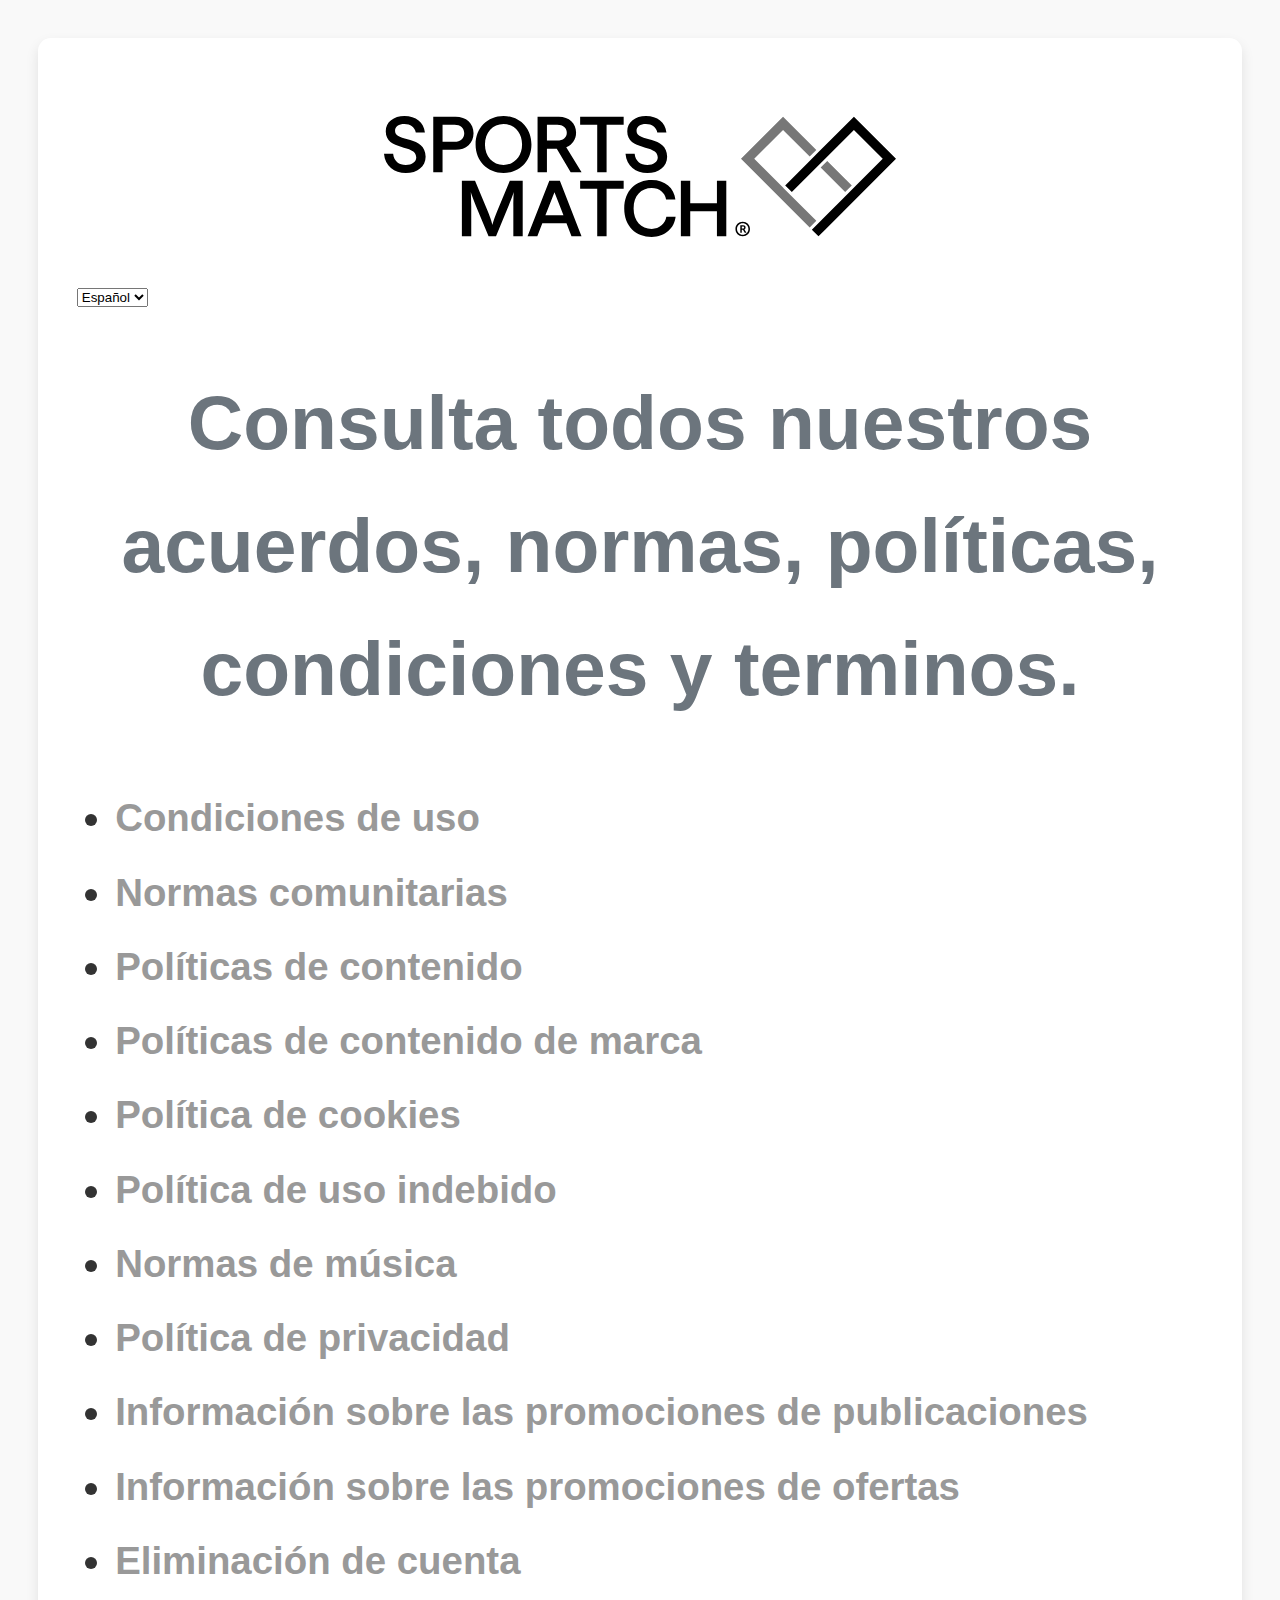
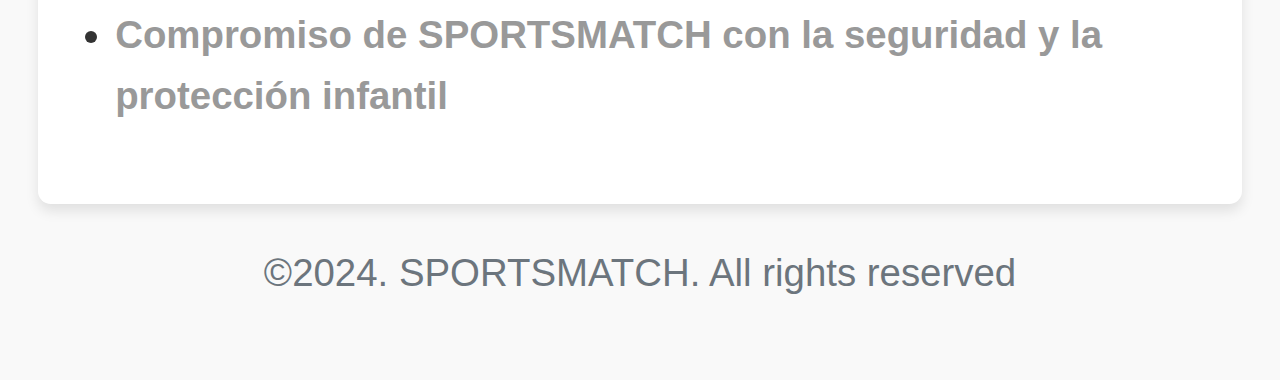
<file: index.html>
<!DOCTYPE html>
<!--[if lt IE 7]>      <html class="no-js lt-ie9 lt-ie8 lt-ie7"> <![endif]-->
<!--[if IE 7]>         <html class="no-js lt-ie9 lt-ie8"> <![endif]-->
<!--[if IE 8]>         <html class="no-js lt-ie9"> <![endif]-->
<!--[if gt IE 8]>      <html class="no-js"> <!--<![endif]-->
<html>
  <head>
    <meta charset="utf-8" />
    <meta http-equiv="X-UA-Compatible" content="IE=edge" />
    <title>SportsMatch.pro</title>
    <meta name="description" content="" />
    <meta name="viewport" content="width=device-width, initial-scale=1" />
    <link rel="stylesheet" href="links.css" />
    <script defer src="js/language-selector.js"></script>
    <script defer src="js/menu.js"></script>
    <script defer src="js/translate.js"></script>
  </head>
  <body class="body">
    <div class="container">
      <div id="logo"></div>
      <div id="language-menu"></div>
      <div id="content">
        <h1 data-translate="home_title">
          Consulta todos nuestros acuerdos, normas, políticas, condiciones y
          terminos.
        </h1>
      </div>
      <div id="menu"></div>
    </div>
    <div class="footer">©2024. SPORTSMATCH. All rights reserved</div>
  </body>
</html>
</file>
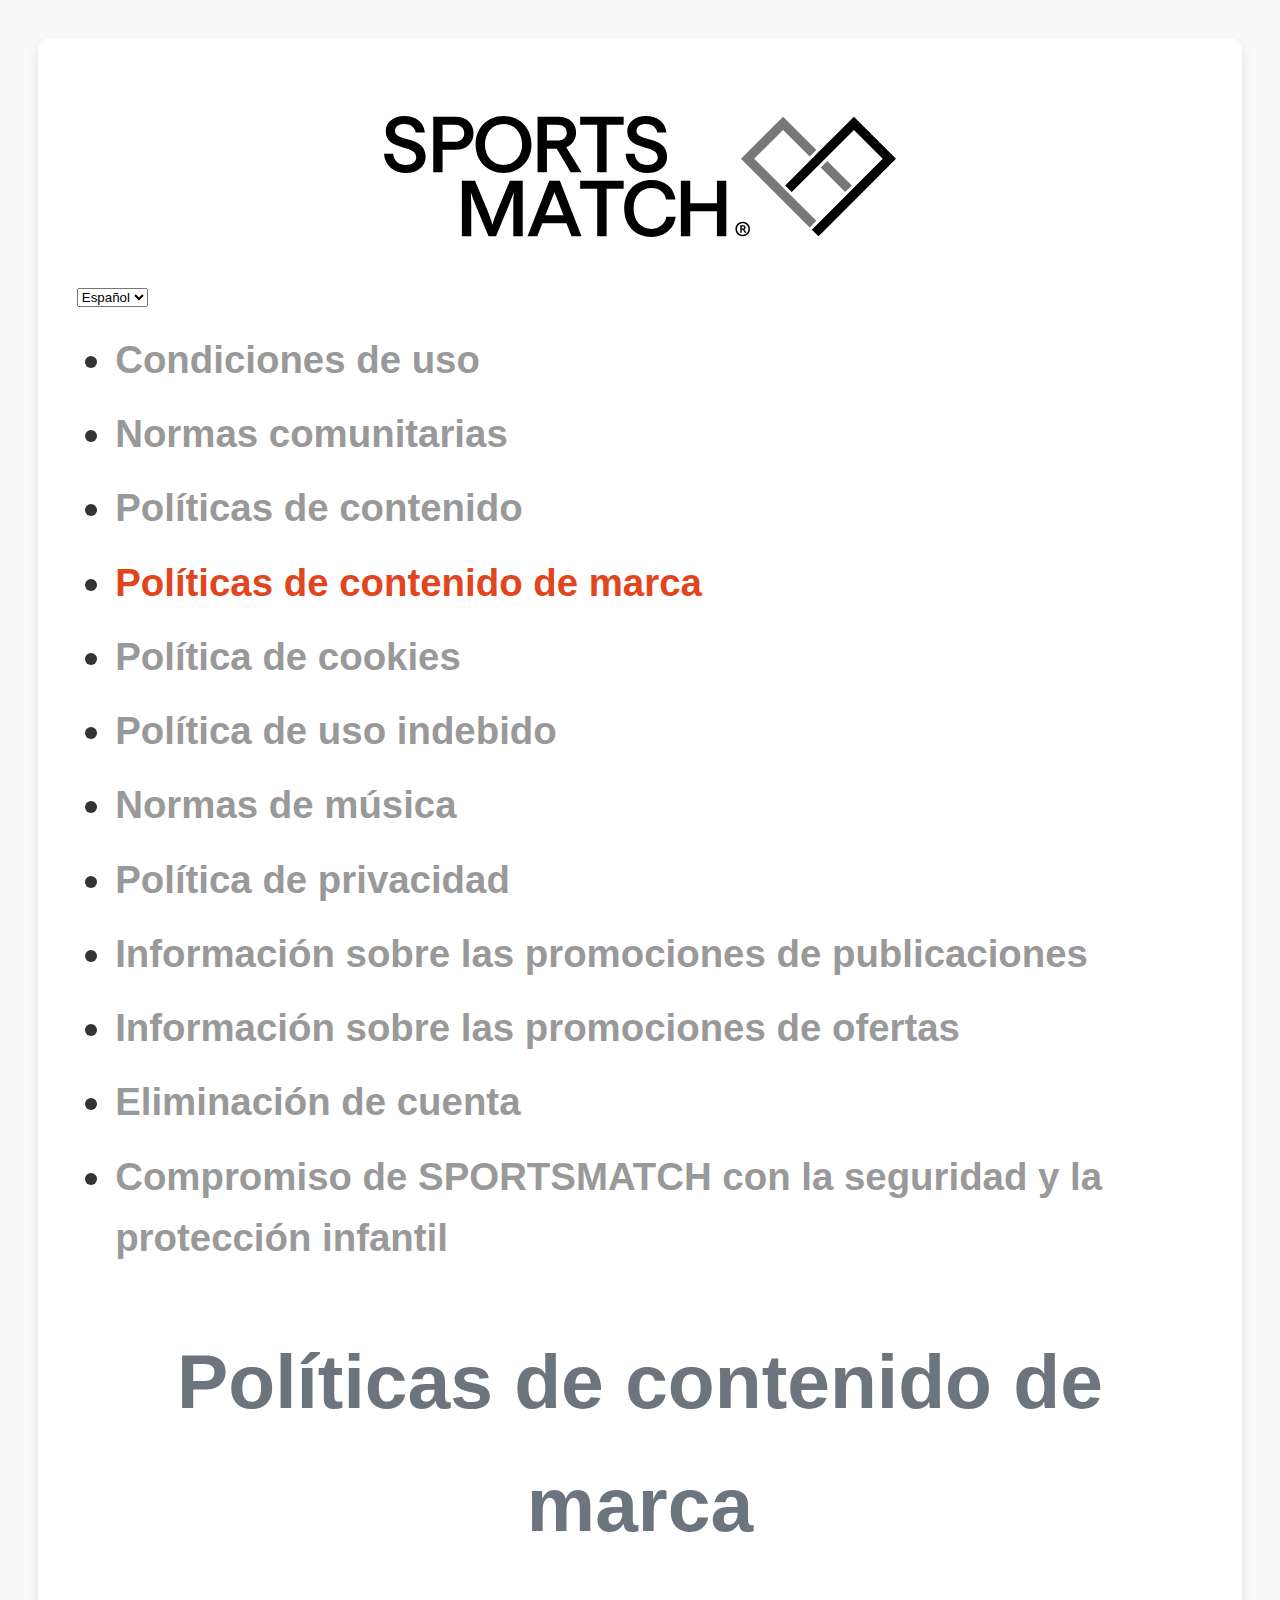
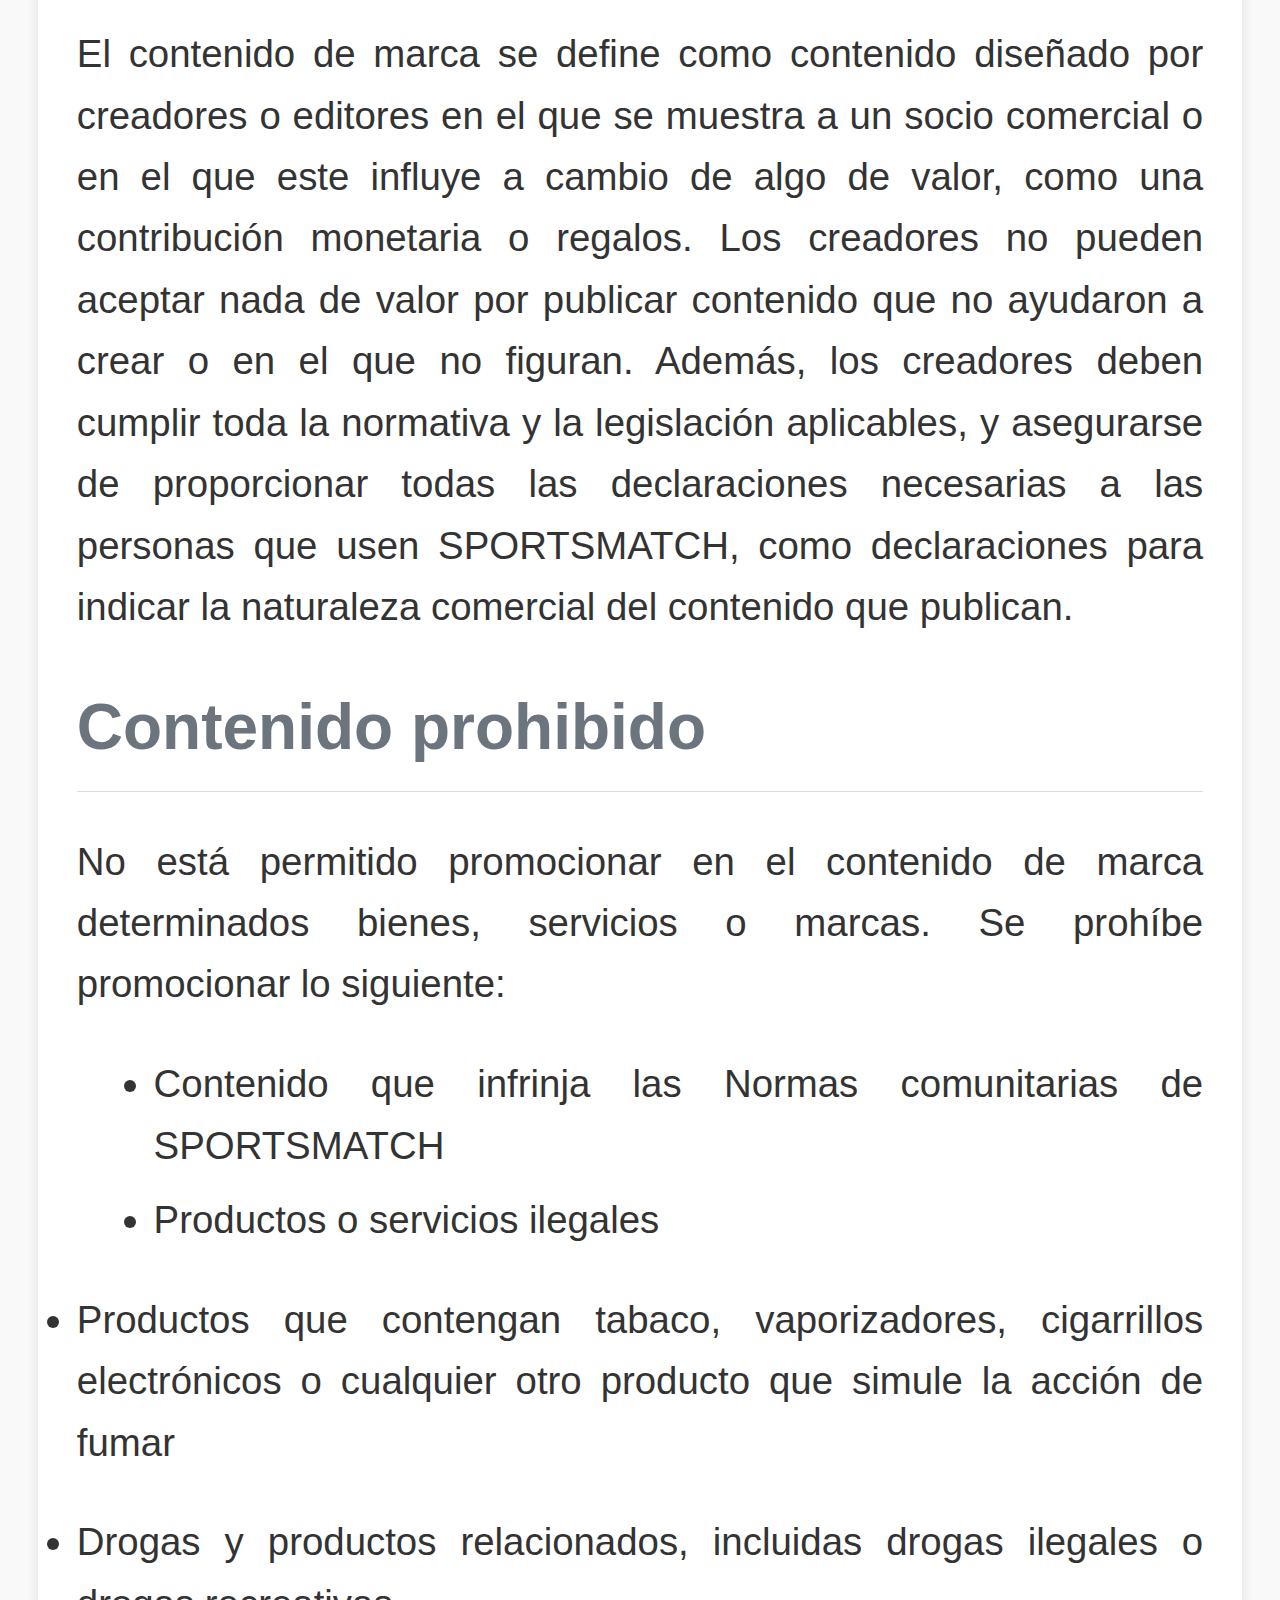
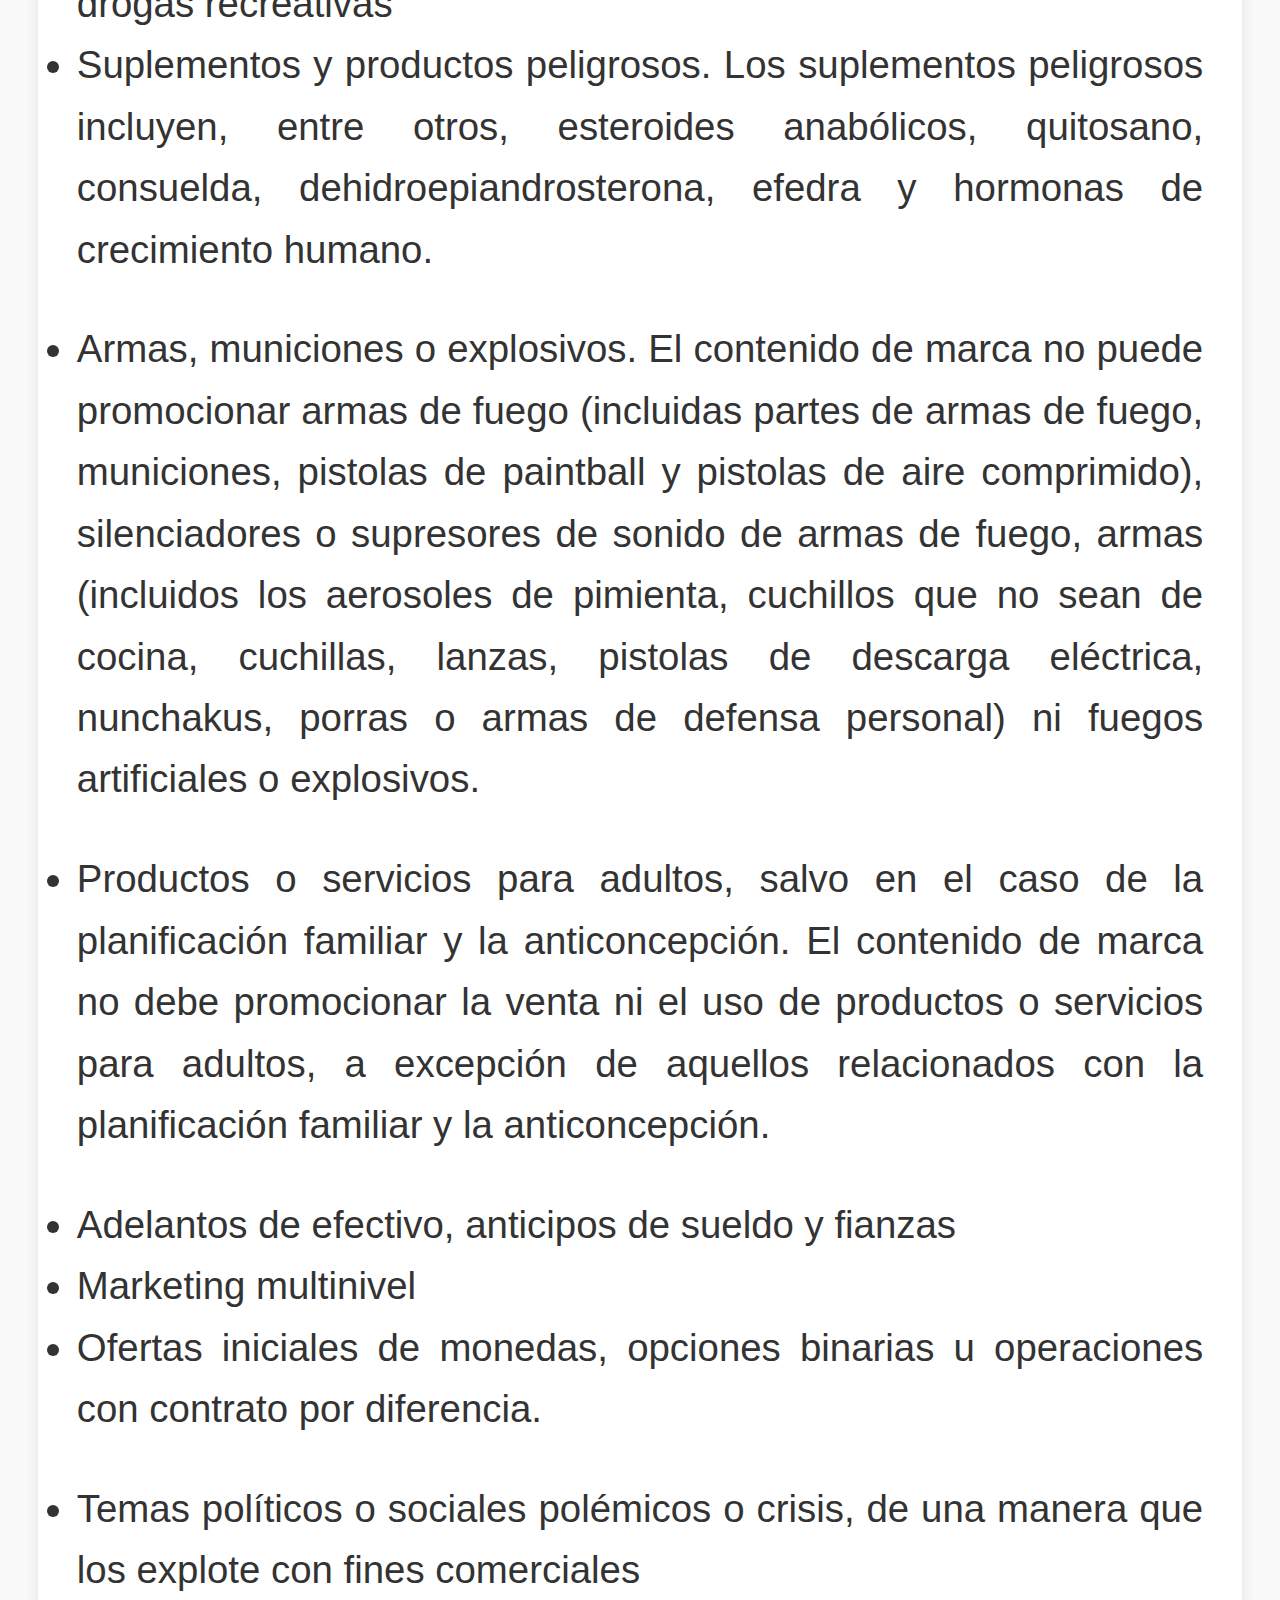
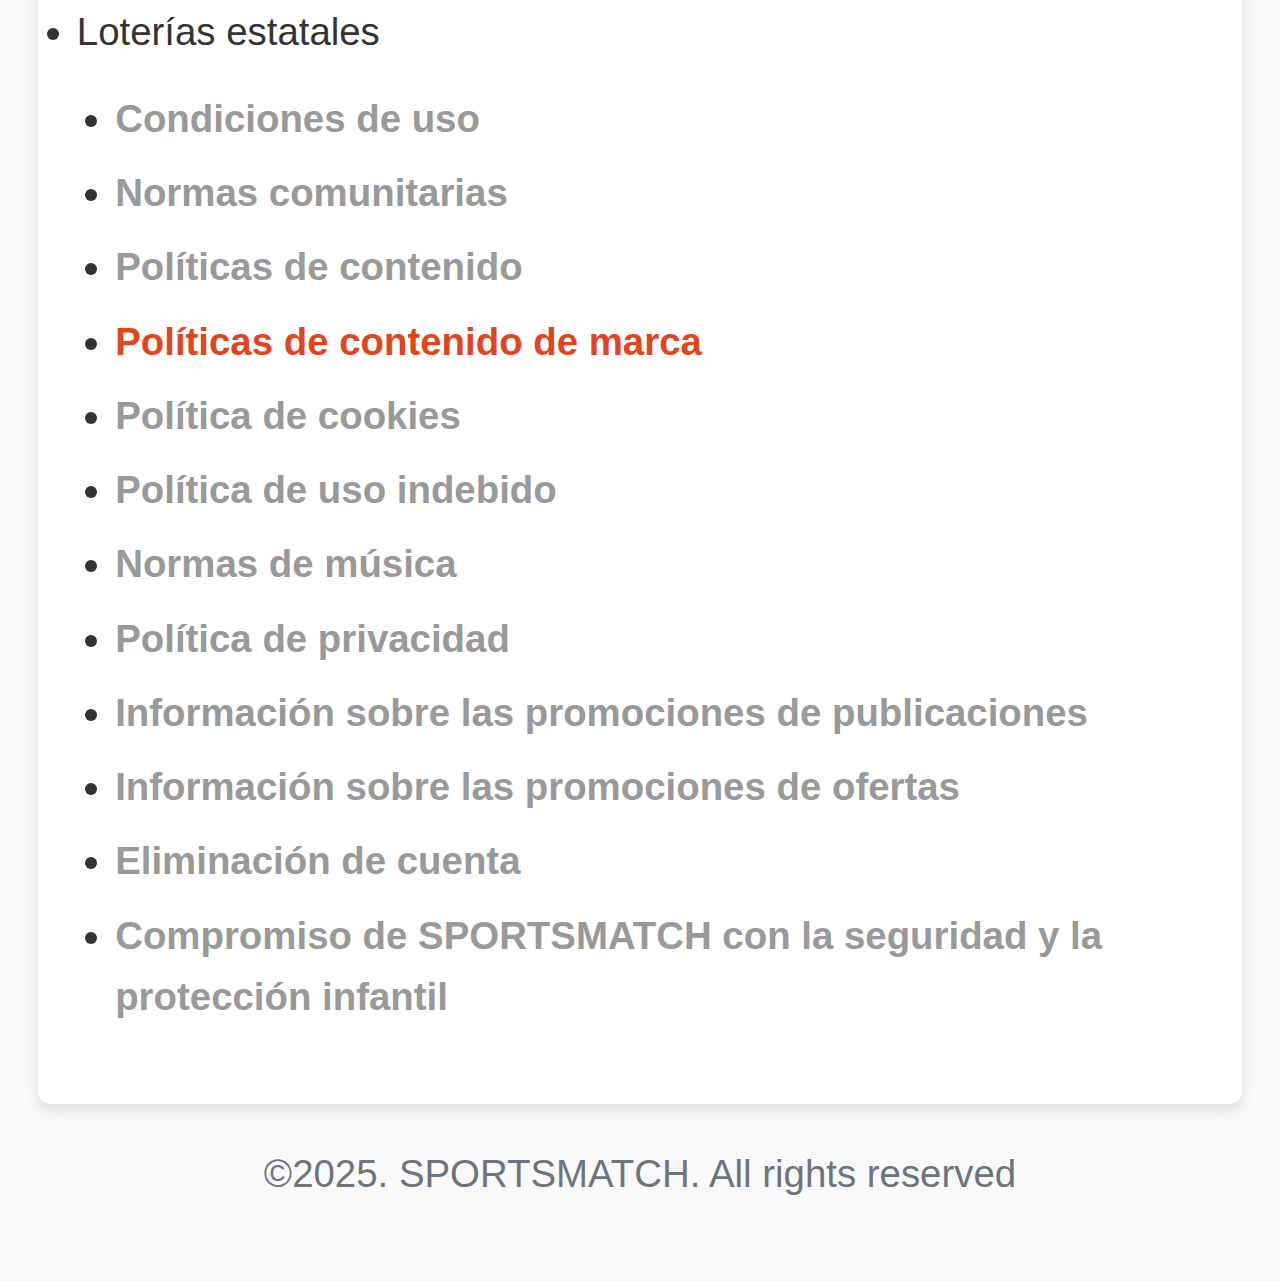
<file: brand.html>
<!DOCTYPE html>
<!--[if lt IE 7]>      <html class="no-js lt-ie9 lt-ie8 lt-ie7"> <![endif]-->
<!--[if IE 7]>         <html class="no-js lt-ie9 lt-ie8"> <![endif]-->
<!--[if IE 8]>         <html class="no-js lt-ie9"> <![endif]-->
<!--[if gt IE 8]>      <html class="no-js"> <!--<![endif]-->
<html>
  <head>
    <meta charset="utf-8" />
    <meta http-equiv="X-UA-Compatible" content="IE=edge" />
    <title>SportsMatch.pro</title>
    <meta name="description" content="" />
    <meta name="viewport" content="width=device-width, initial-scale=1" />
    <link rel="stylesheet" href="links.css" />
    <script defer src="js/language-selector.js"></script>
    <script defer src="js/menu.js"></script>
    <script defer src="js/translate.js"></script>
  </head>
  <body class="body">
    <div class="container">
      <div id="logo"></div>
      <div id="language-menu"></div>
      <div id="menu"></div>
      <div id="content">
        <h1 data-translate="brand_title"></h1>
        <p data-translate="brand_content"></p>
        <p data-translate="brand_content_2"></p>
        <p data-translate="brand_content_3"></p>
        <p data-translate="brand_content_4"></p>
        <p data-translate="brand_content_5"></p>
        <p data-translate="brand_content_6"></p>
        <p data-translate="brand_content_7"></p>
        <p data-translate="brand_content_8"></p>
        <p data-translate="brand_content_9"></p>
      </div>
      <div id="menu2"></div>
    </div>
    <div class="footer">©2025. SPORTSMATCH. All rights reserved</div>
  </body>
</html>
</file>
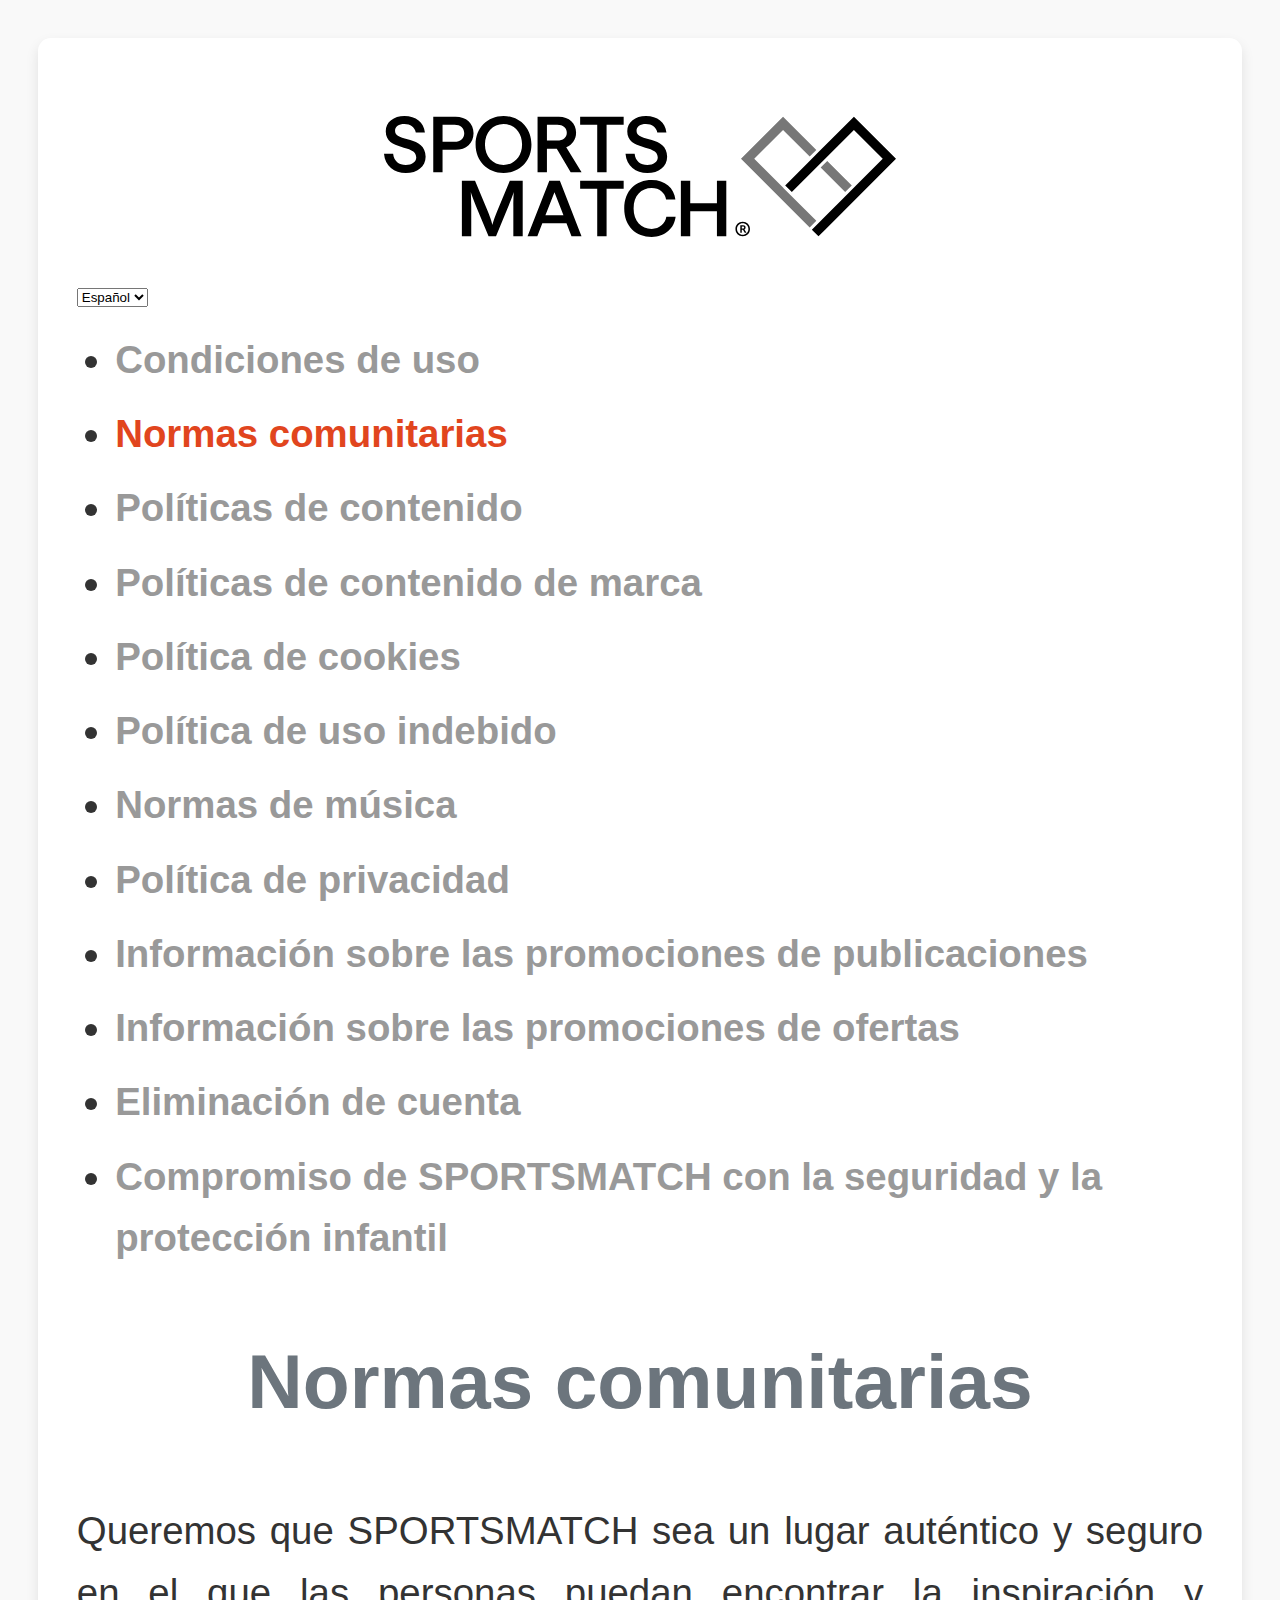
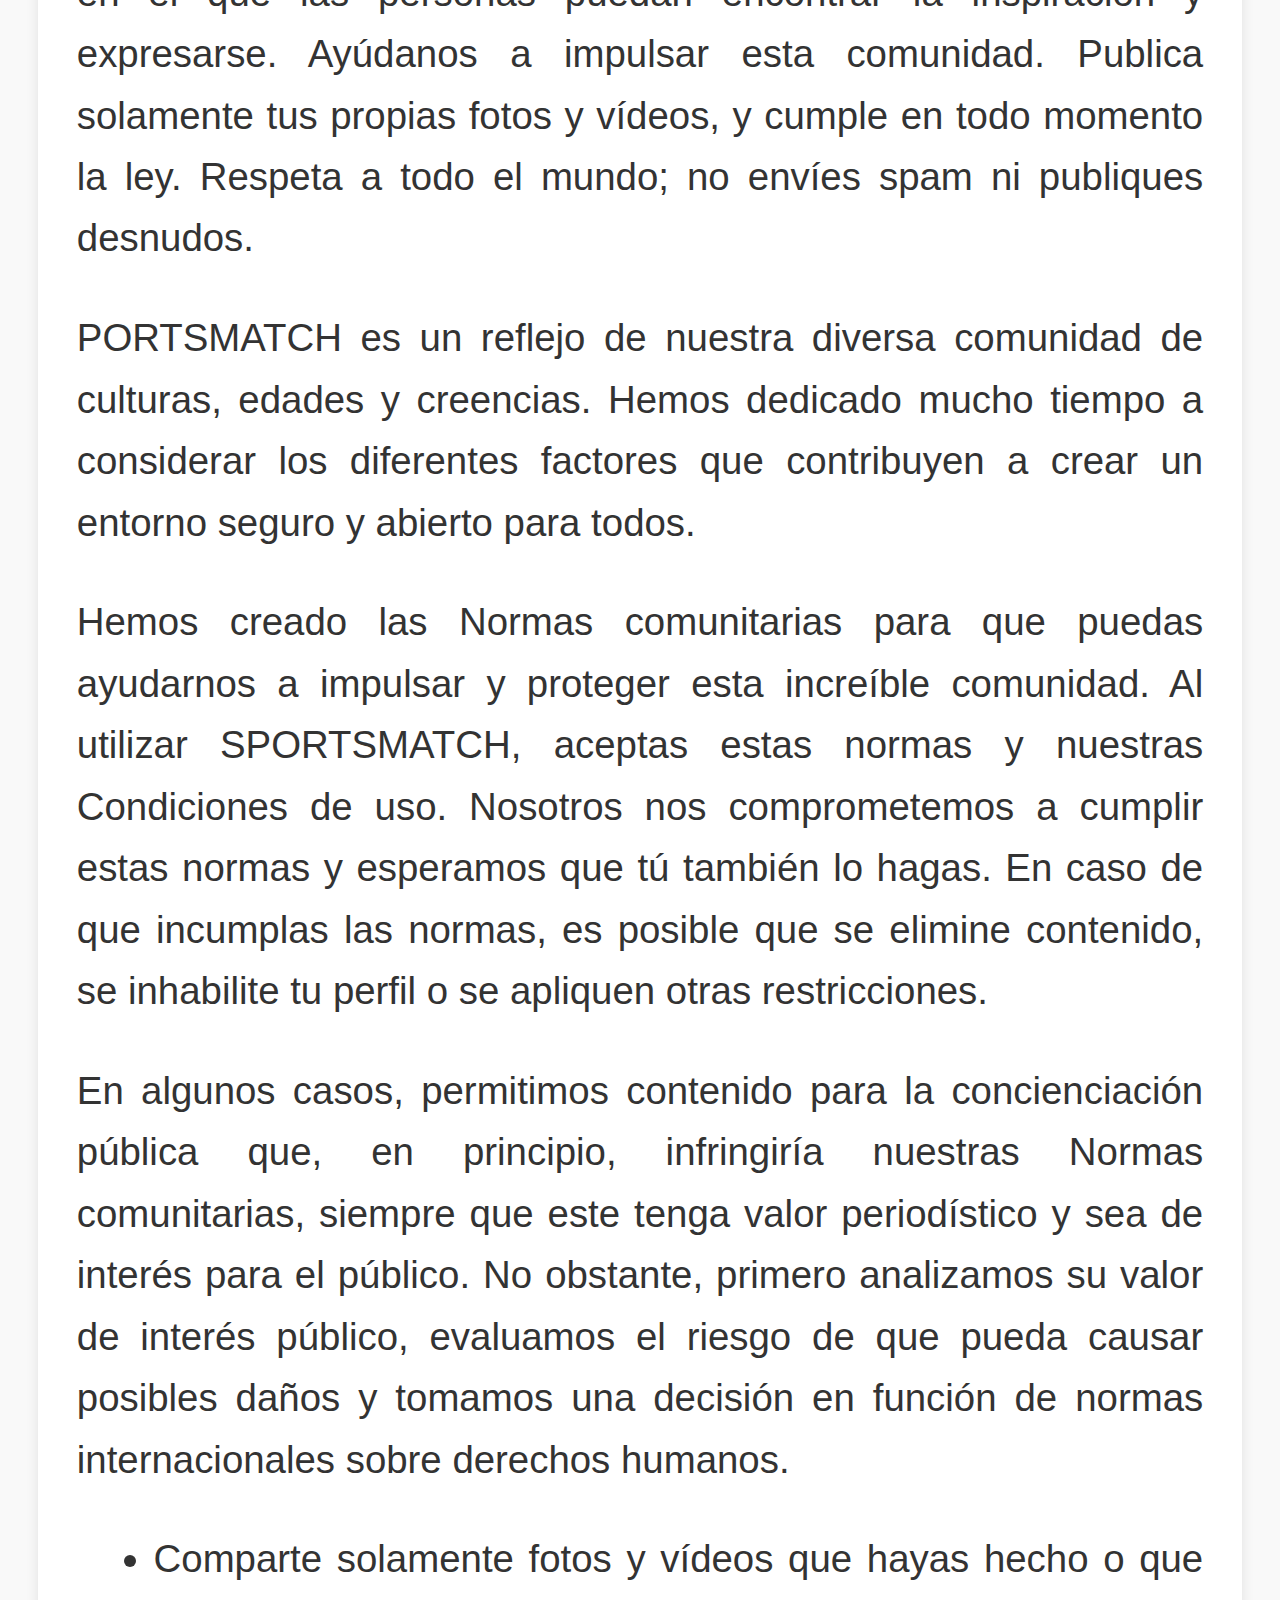
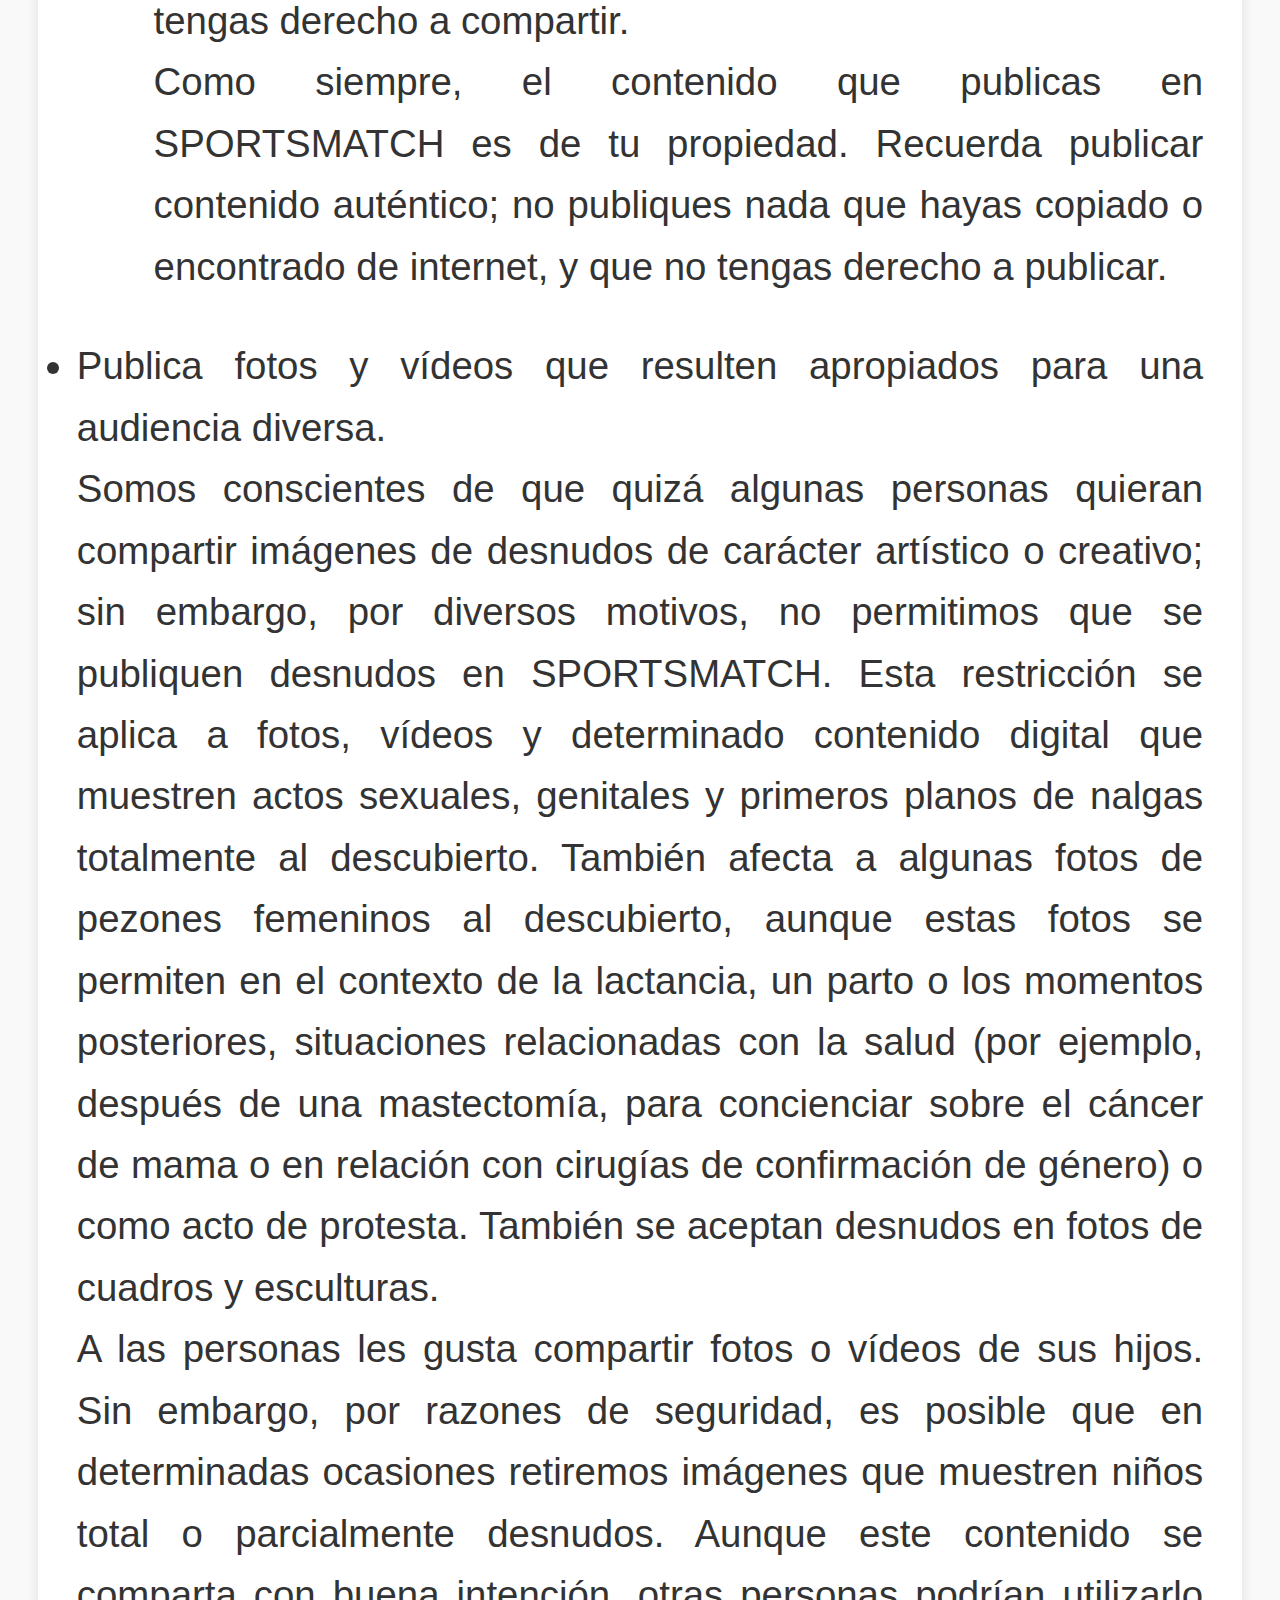
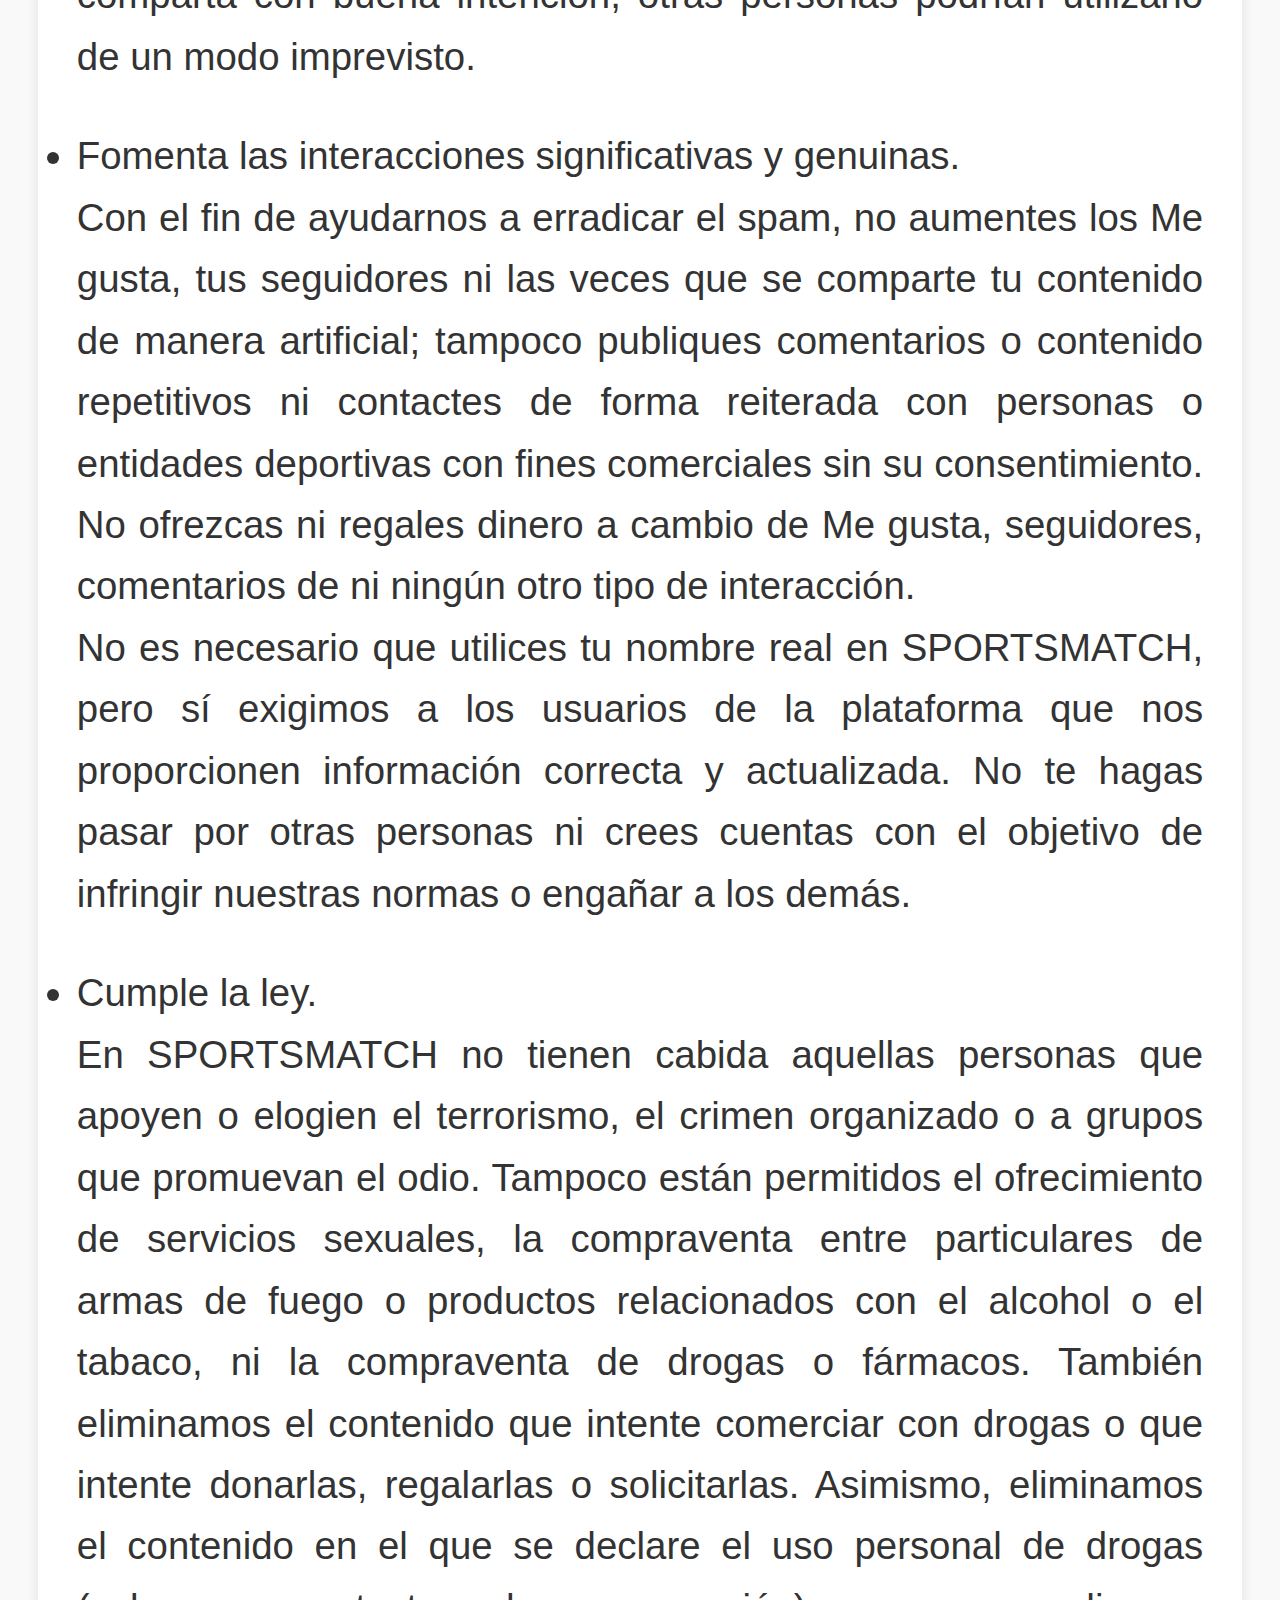
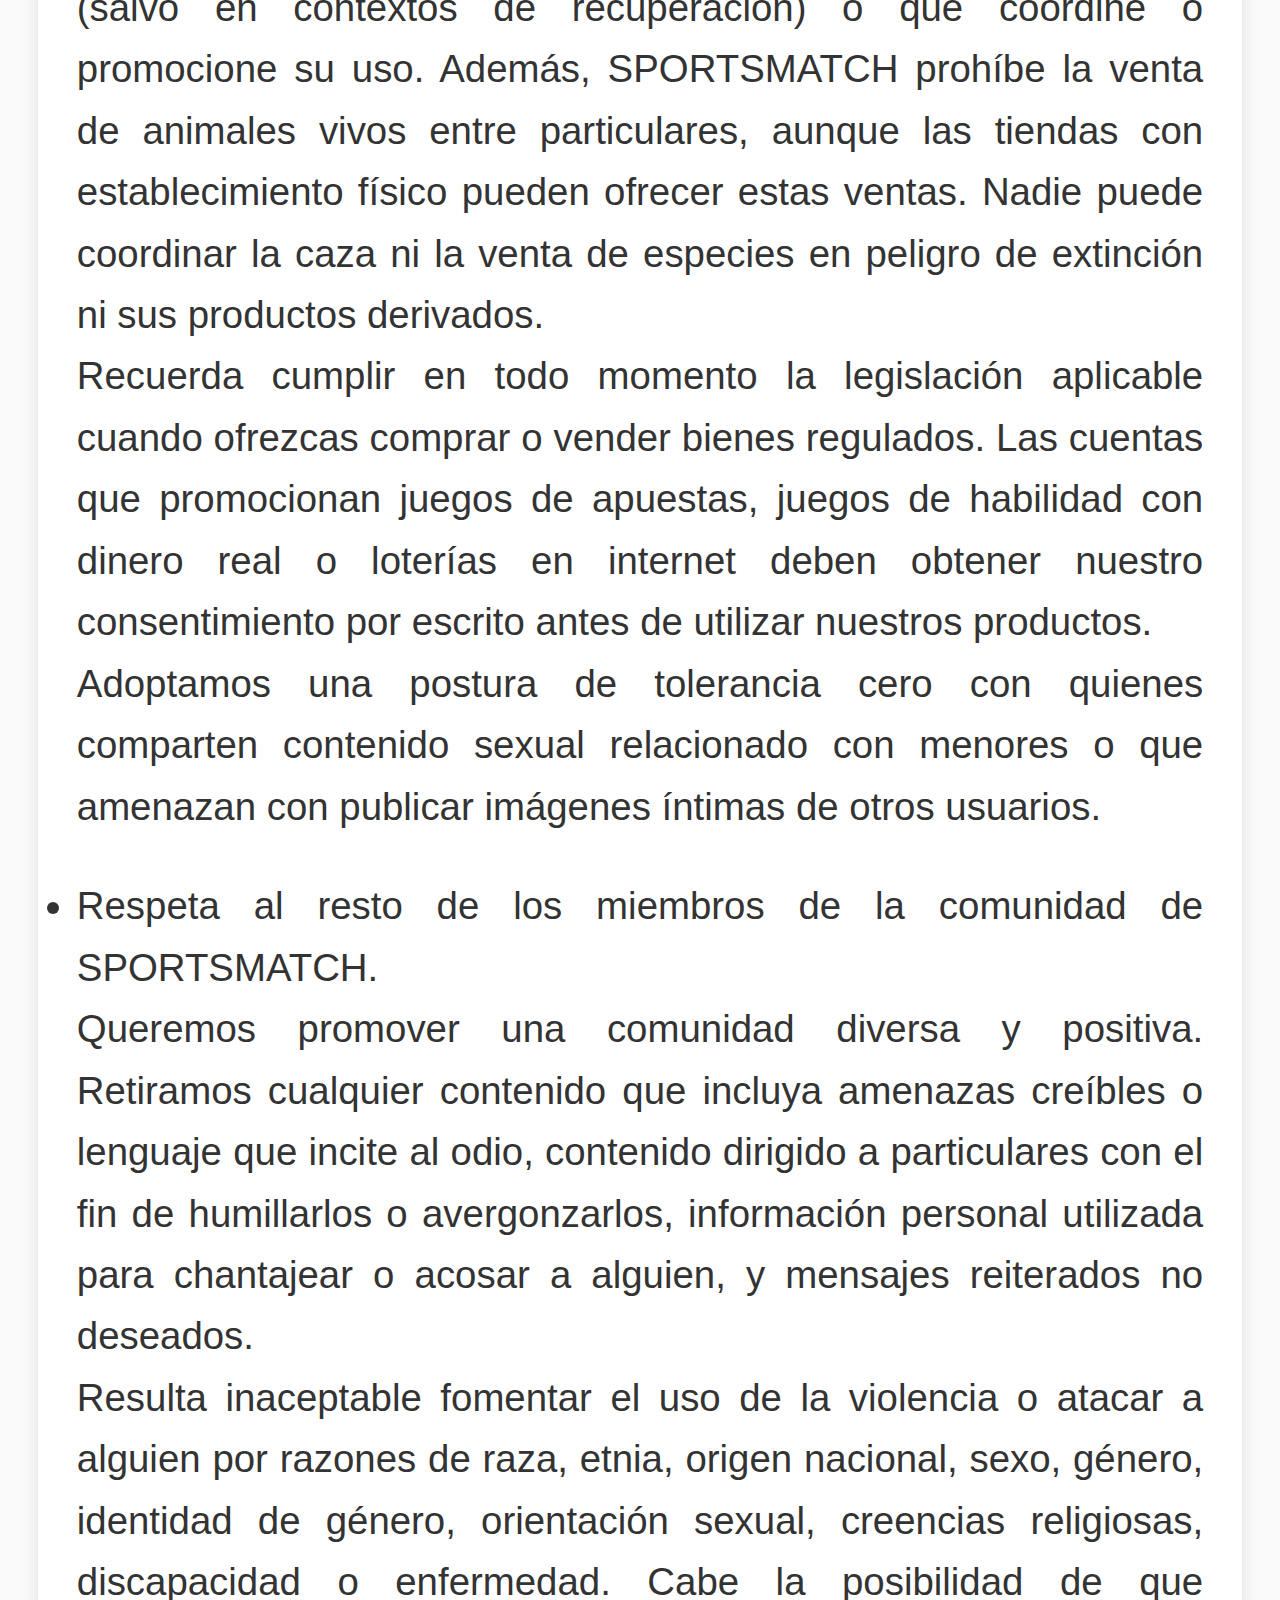
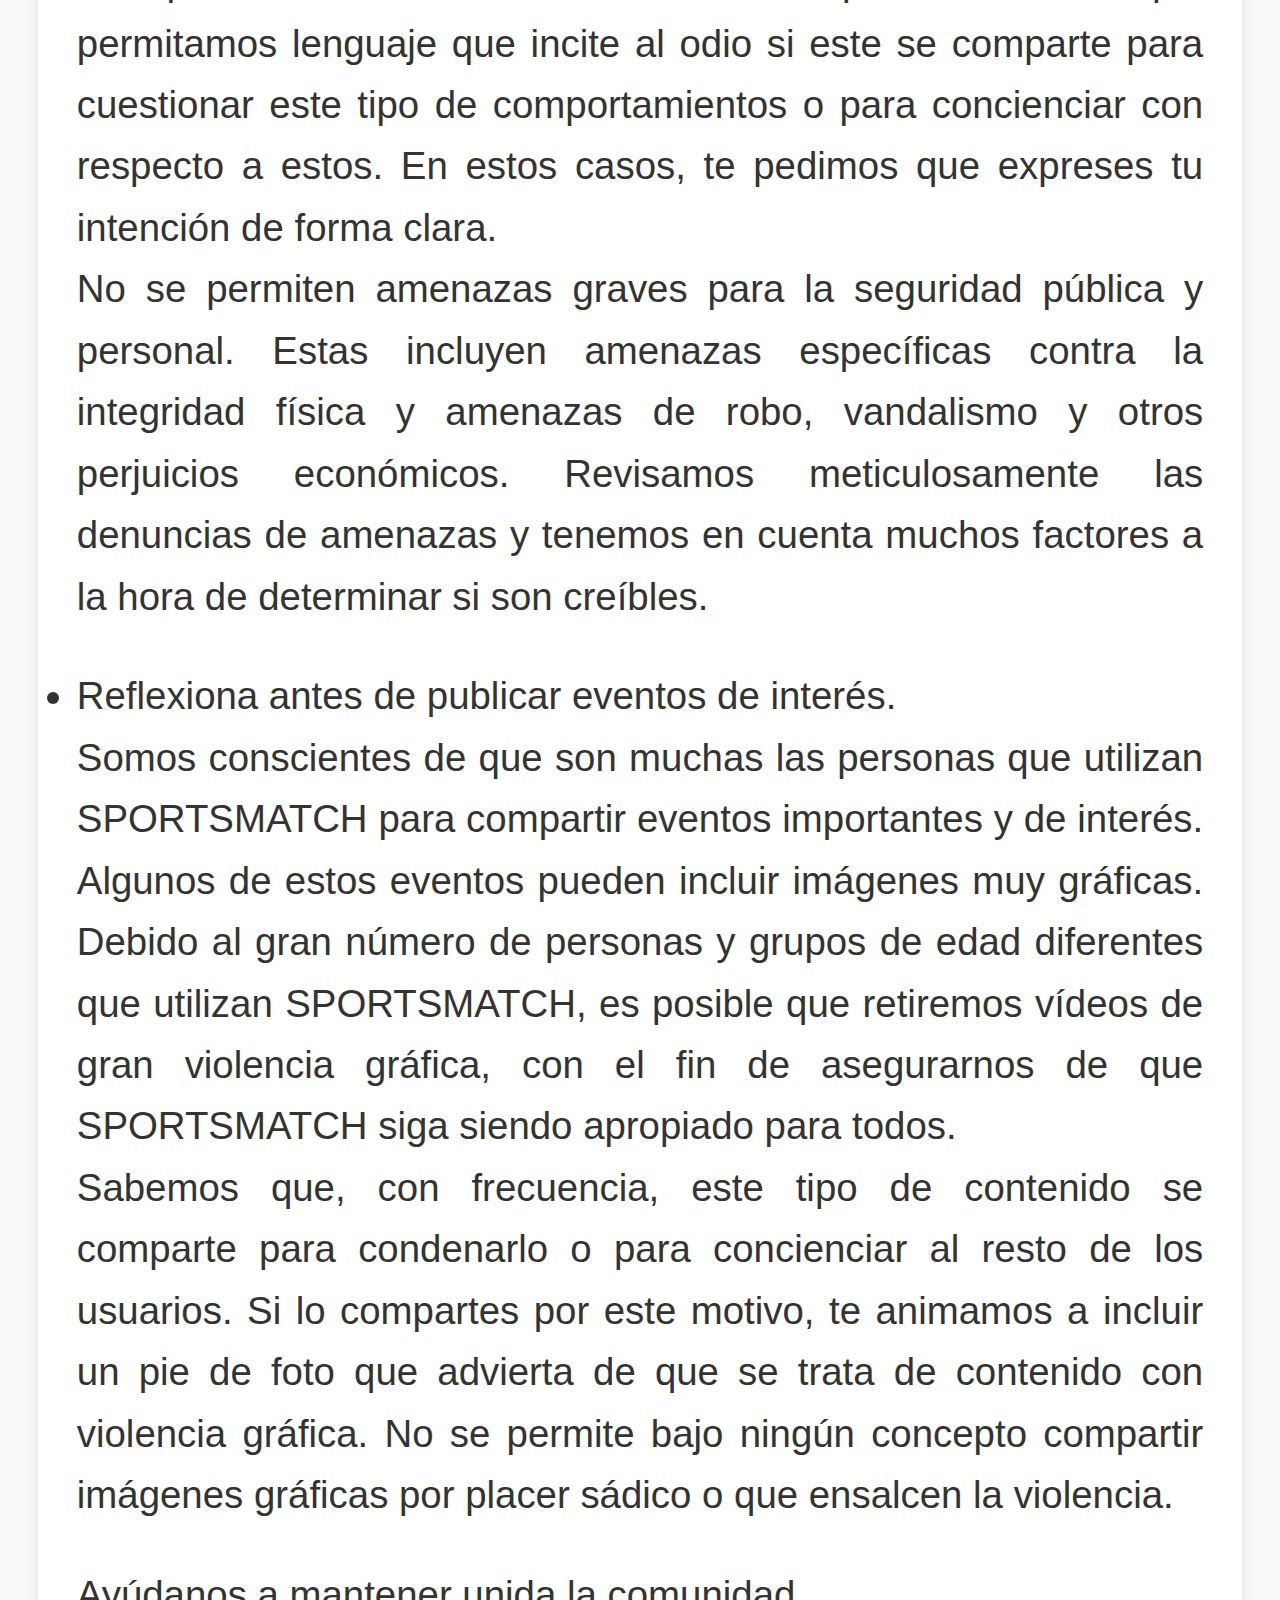
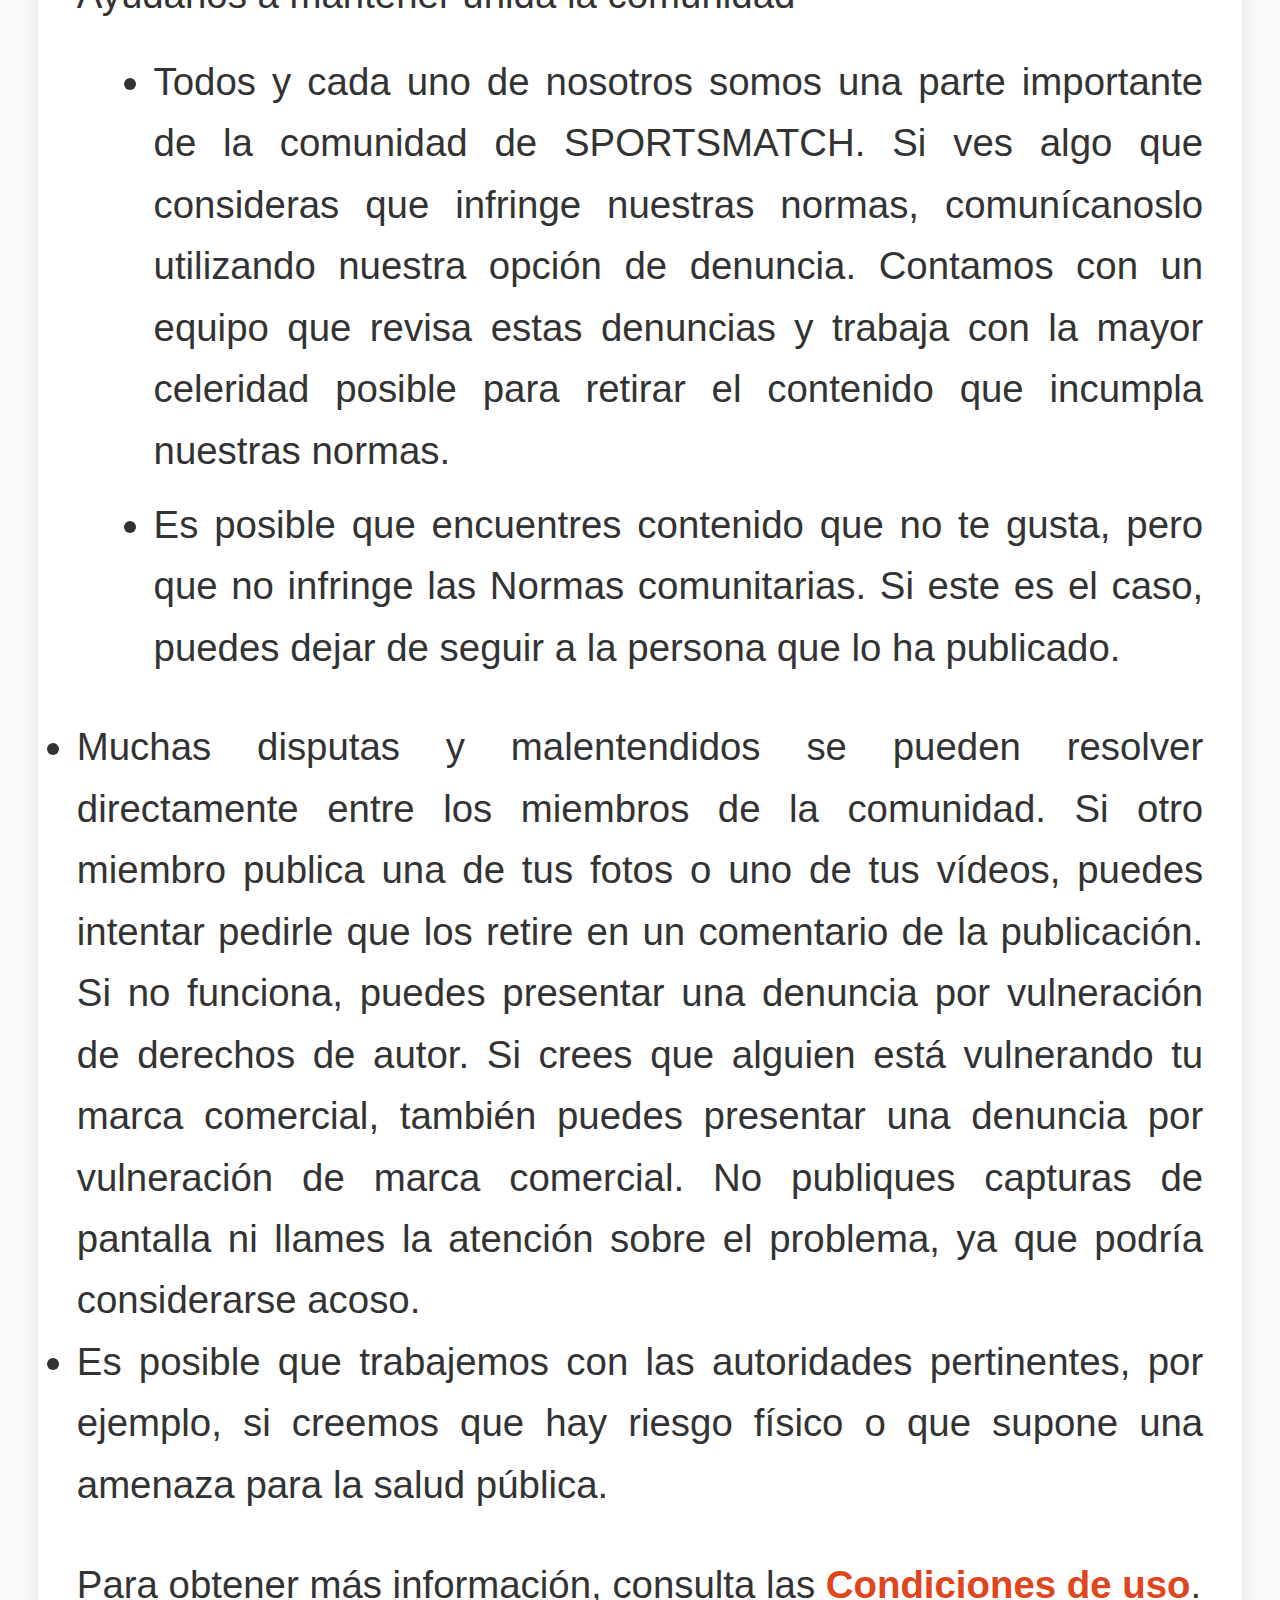
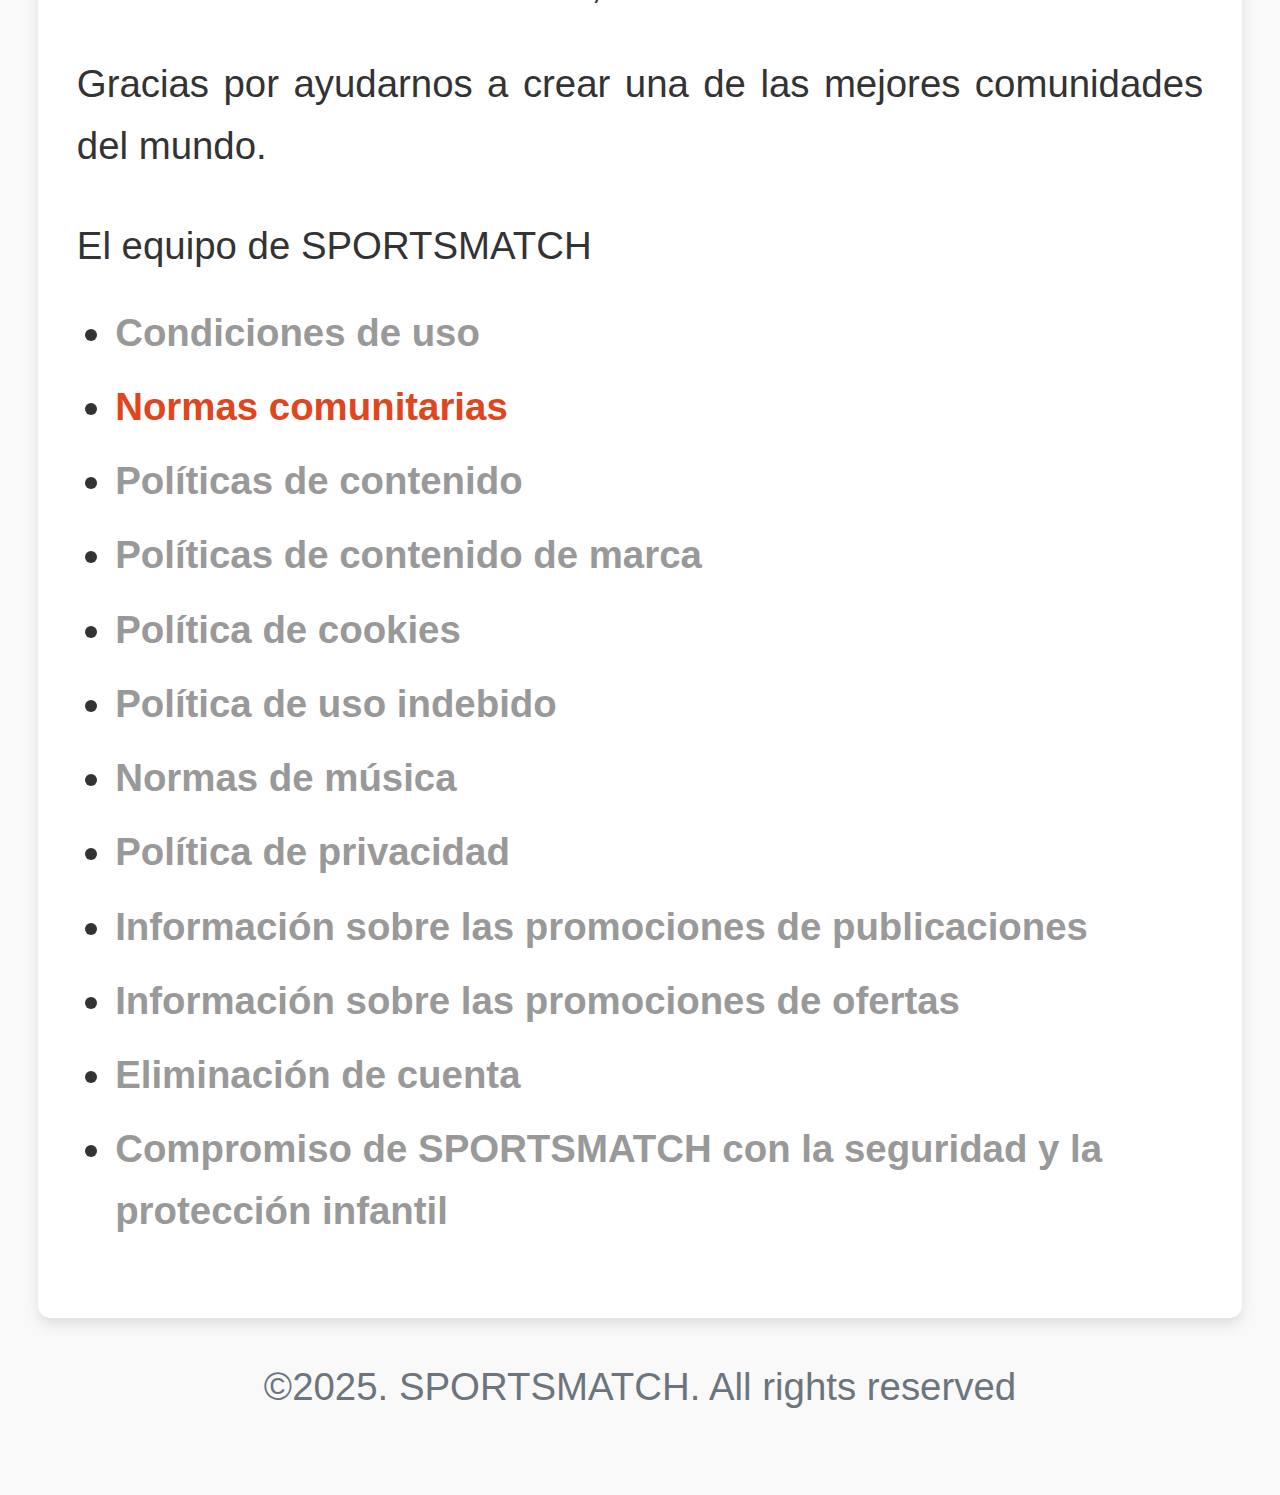
<file: comunity.html>
<!DOCTYPE html>
<!--[if lt IE 7]>      <html class="no-js lt-ie9 lt-ie8 lt-ie7"> <![endif]-->
<!--[if IE 7]>         <html class="no-js lt-ie9 lt-ie8"> <![endif]-->
<!--[if IE 8]>         <html class="no-js lt-ie9"> <![endif]-->
<!--[if gt IE 8]>      <html class="no-js"> <!--<![endif]-->
<html>
  <head>
    <meta charset="utf-8" />
    <meta http-equiv="X-UA-Compatible" content="IE=edge" />
    <title>SportsMatch.pro</title>
    <meta name="description" content="" />
    <meta name="viewport" content="width=device-width, initial-scale=1" />
    <link rel="stylesheet" href="links.css" />
    <script defer src="js/language-selector.js"></script>
    <script defer src="js/menu.js"></script>
    <script defer src="js/translate.js"></script>
  </head>
  <body class="body">
    <div class="container">
      <div id="logo"></div>
      <div id="language-menu"></div>
      <div id="menu"></div>
      <div id="content">
        <h1 data-translate="comunity_title"></h1>
        <p data-translate="comunity_content"></p>
        <p data-translate="comunity_content_2"></p>
        <p data-translate="comunity_content_3"></p>
        <p data-translate="comunity_content_4"></p>
        <p data-translate="comunity_content_5"></p>
        <p data-translate="comunity_content_6"></p>
        <p data-translate="comunity_content_7"></p>
        <p data-translate="comunity_content_8"></p>
        <p data-translate="comunity_content_9"></p>
      </div>
      <div id="menu2"></div>
    </div>
    <div class="footer">©2025. SPORTSMATCH. All rights reserved</div>
  </body>
</html>
</file>
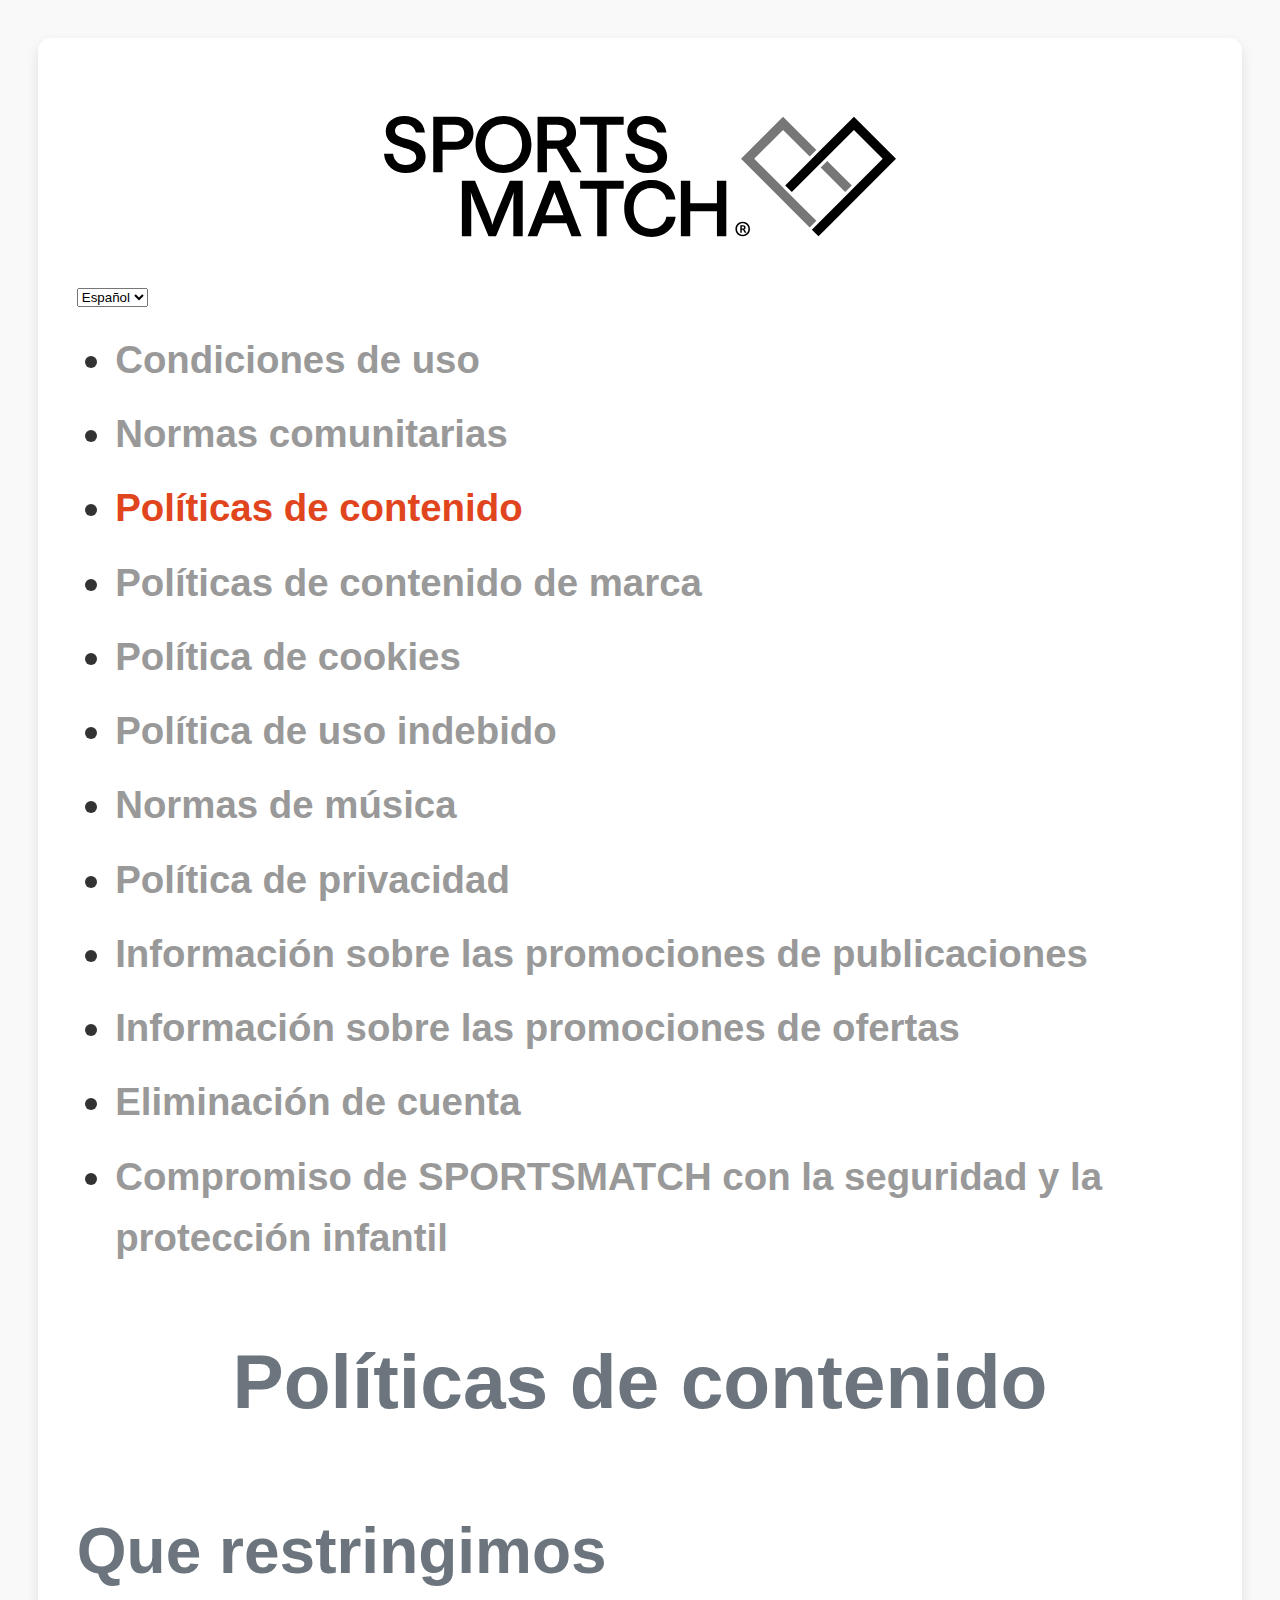
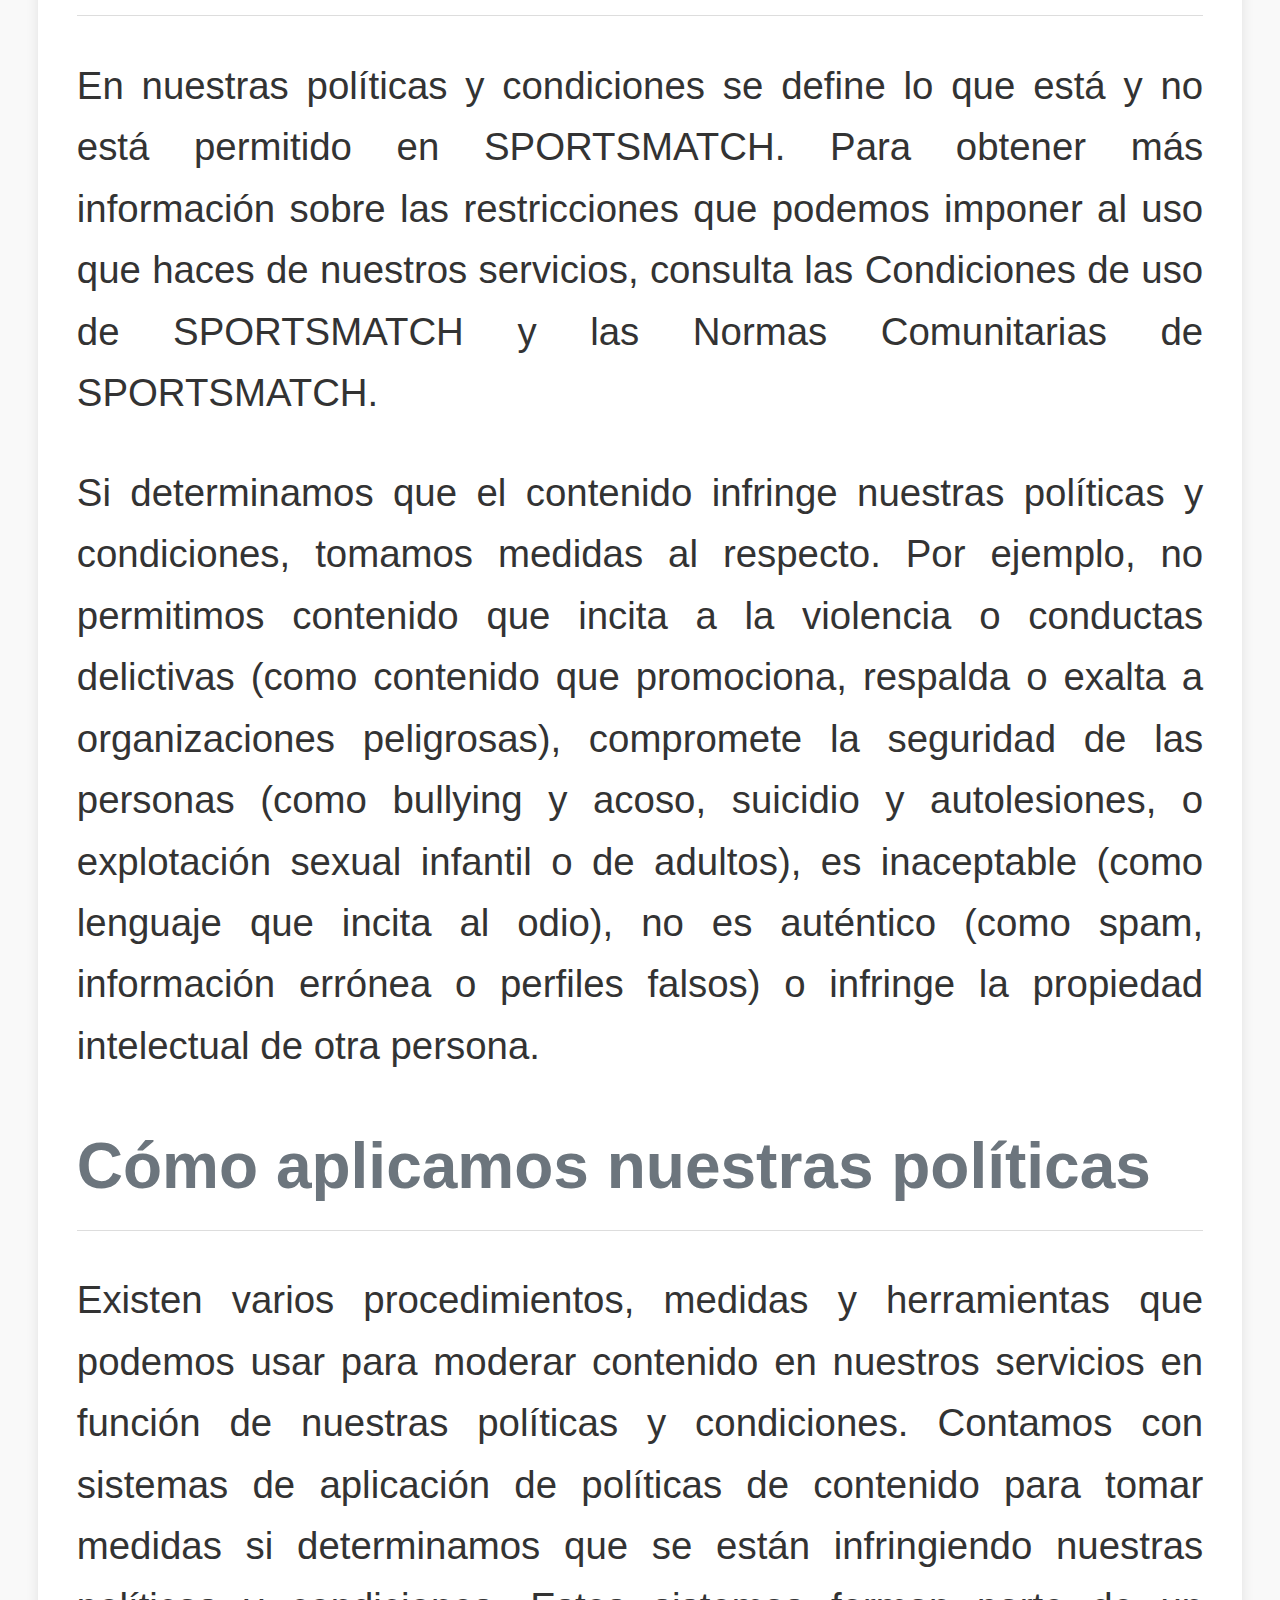
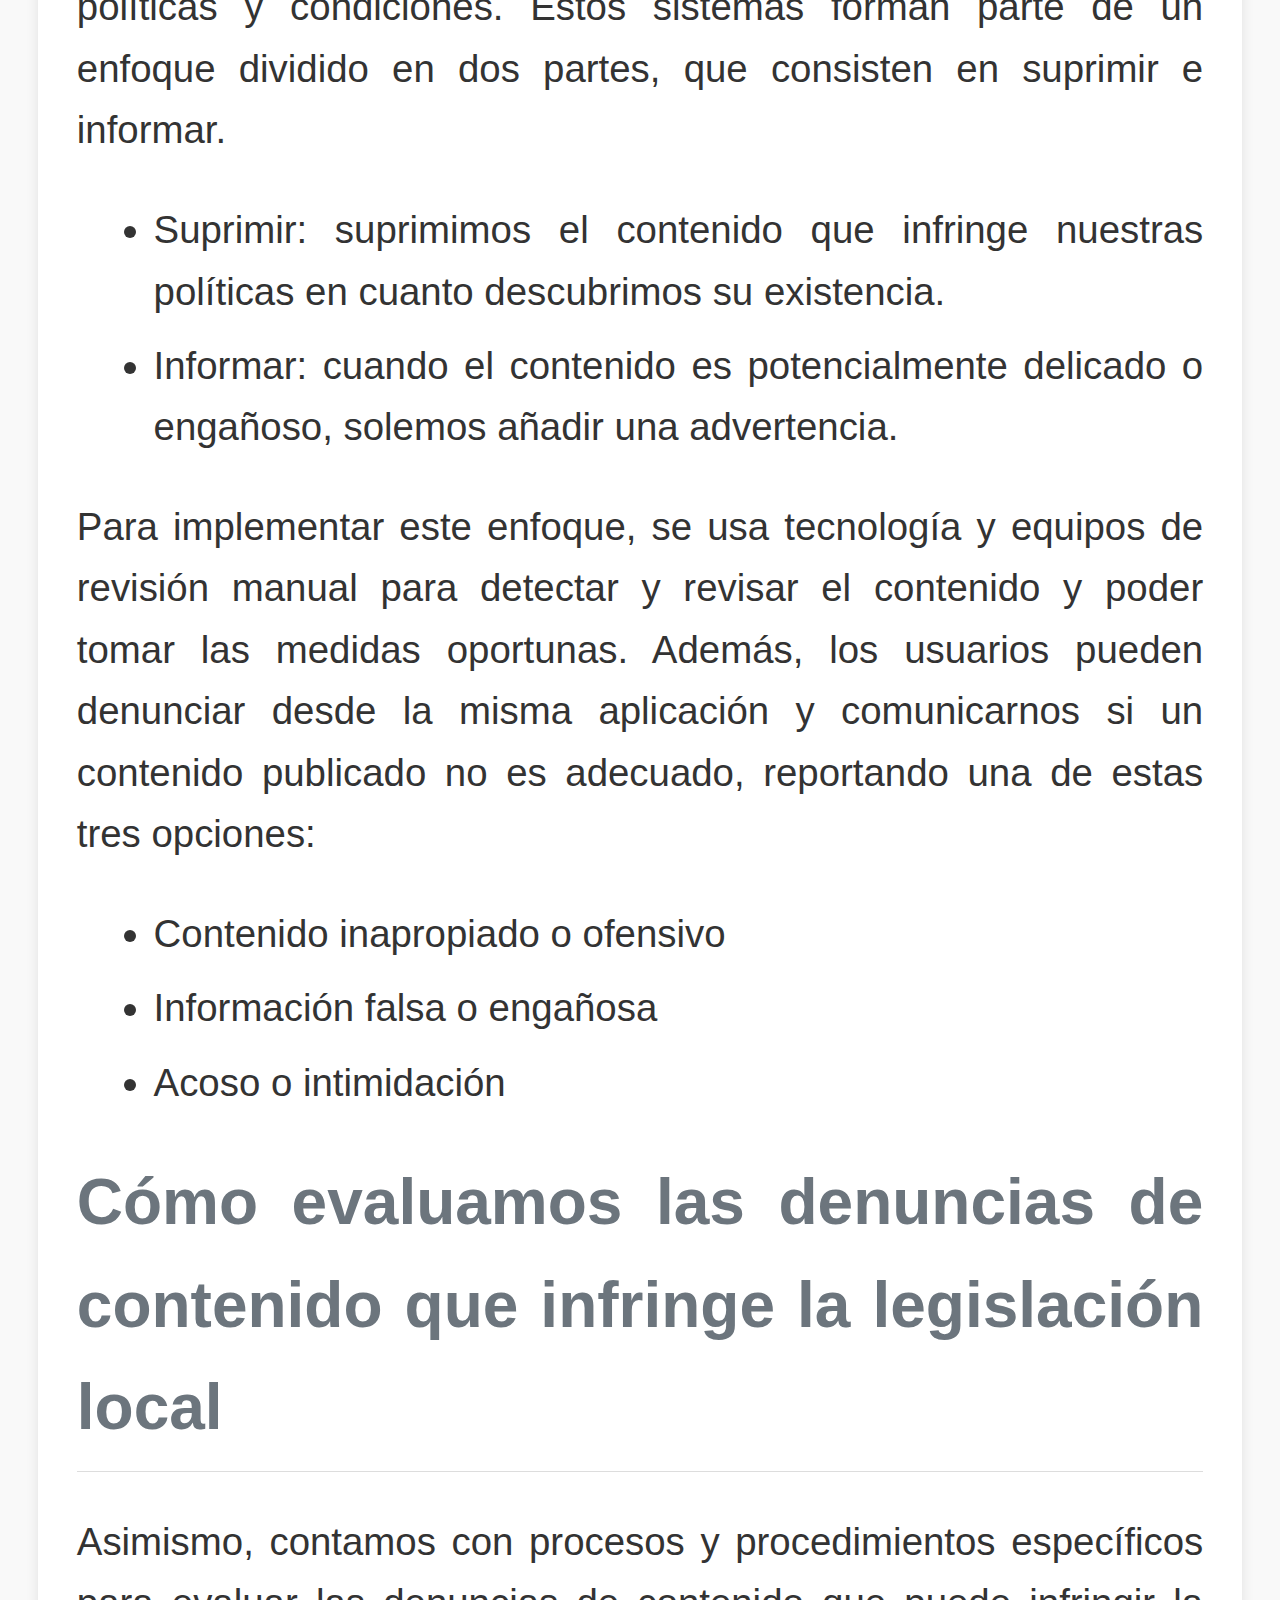
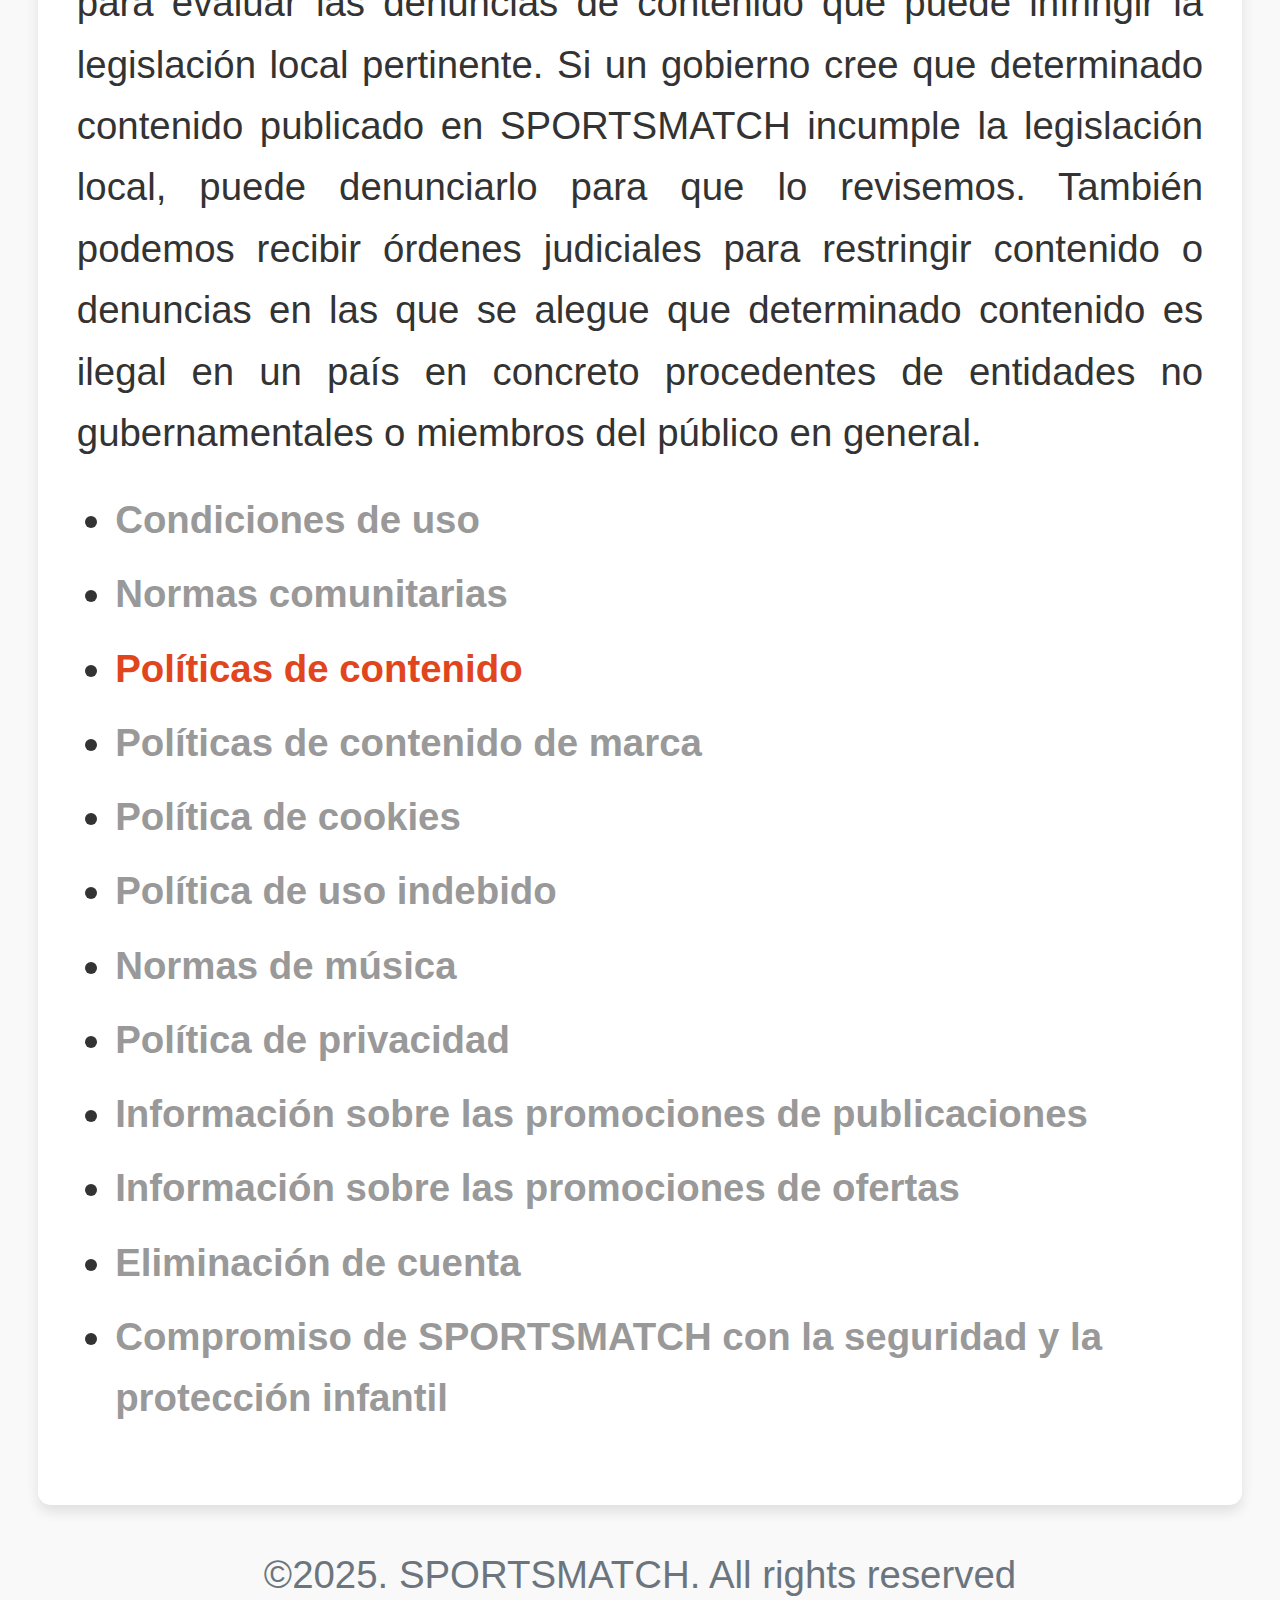
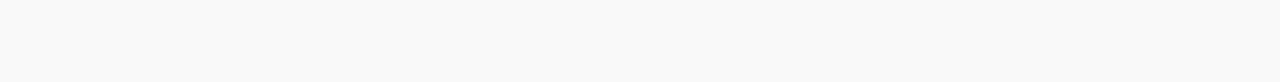
<file: content.html>
<!DOCTYPE html>
<!--[if lt IE 7]>      <html class="no-js lt-ie9 lt-ie8 lt-ie7"> <![endif]-->
<!--[if IE 7]>         <html class="no-js lt-ie9 lt-ie8"> <![endif]-->
<!--[if IE 8]>         <html class="no-js lt-ie9"> <![endif]-->
<!--[if gt IE 8]>      <html class="no-js"> <!--<![endif]-->
<html>
  <head>
    <meta charset="utf-8" />
    <meta http-equiv="X-UA-Compatible" content="IE=edge" />
    <title>SportsMatch.pro</title>
    <meta name="description" content="" />
    <meta name="viewport" content="width=device-width, initial-scale=1" />
    <link rel="stylesheet" href="links.css" />
    <script defer src="js/language-selector.js"></script>
    <script defer src="js/menu.js"></script>
    <script defer src="js/translate.js"></script>
  </head>
  <body class="body">
    <div class="container">
      <div id="logo"></div>
      <div id="language-menu"></div>
      <div id="menu"></div>
      <div id="content">
        <h1 data-translate="content_title"></h1>
        <p data-translate="content_content"></p>
        <p data-translate="content_content_2"></p>
        <p data-translate="content_content_3"></p>
        <p data-translate="content_content_4"></p>
        <p data-translate="content_content_5"></p>
        <p data-translate="content_content_6"></p>
        <p data-translate="content_content_7"></p>
        <p data-translate="content_content_8"></p>
        <p data-translate="content_content_9"></p>
      </div>
      <div id="menu2"></div>
    </div>
    <div class="footer">©2025. SPORTSMATCH. All rights reserved</div>
  </body>
</html>
</file>
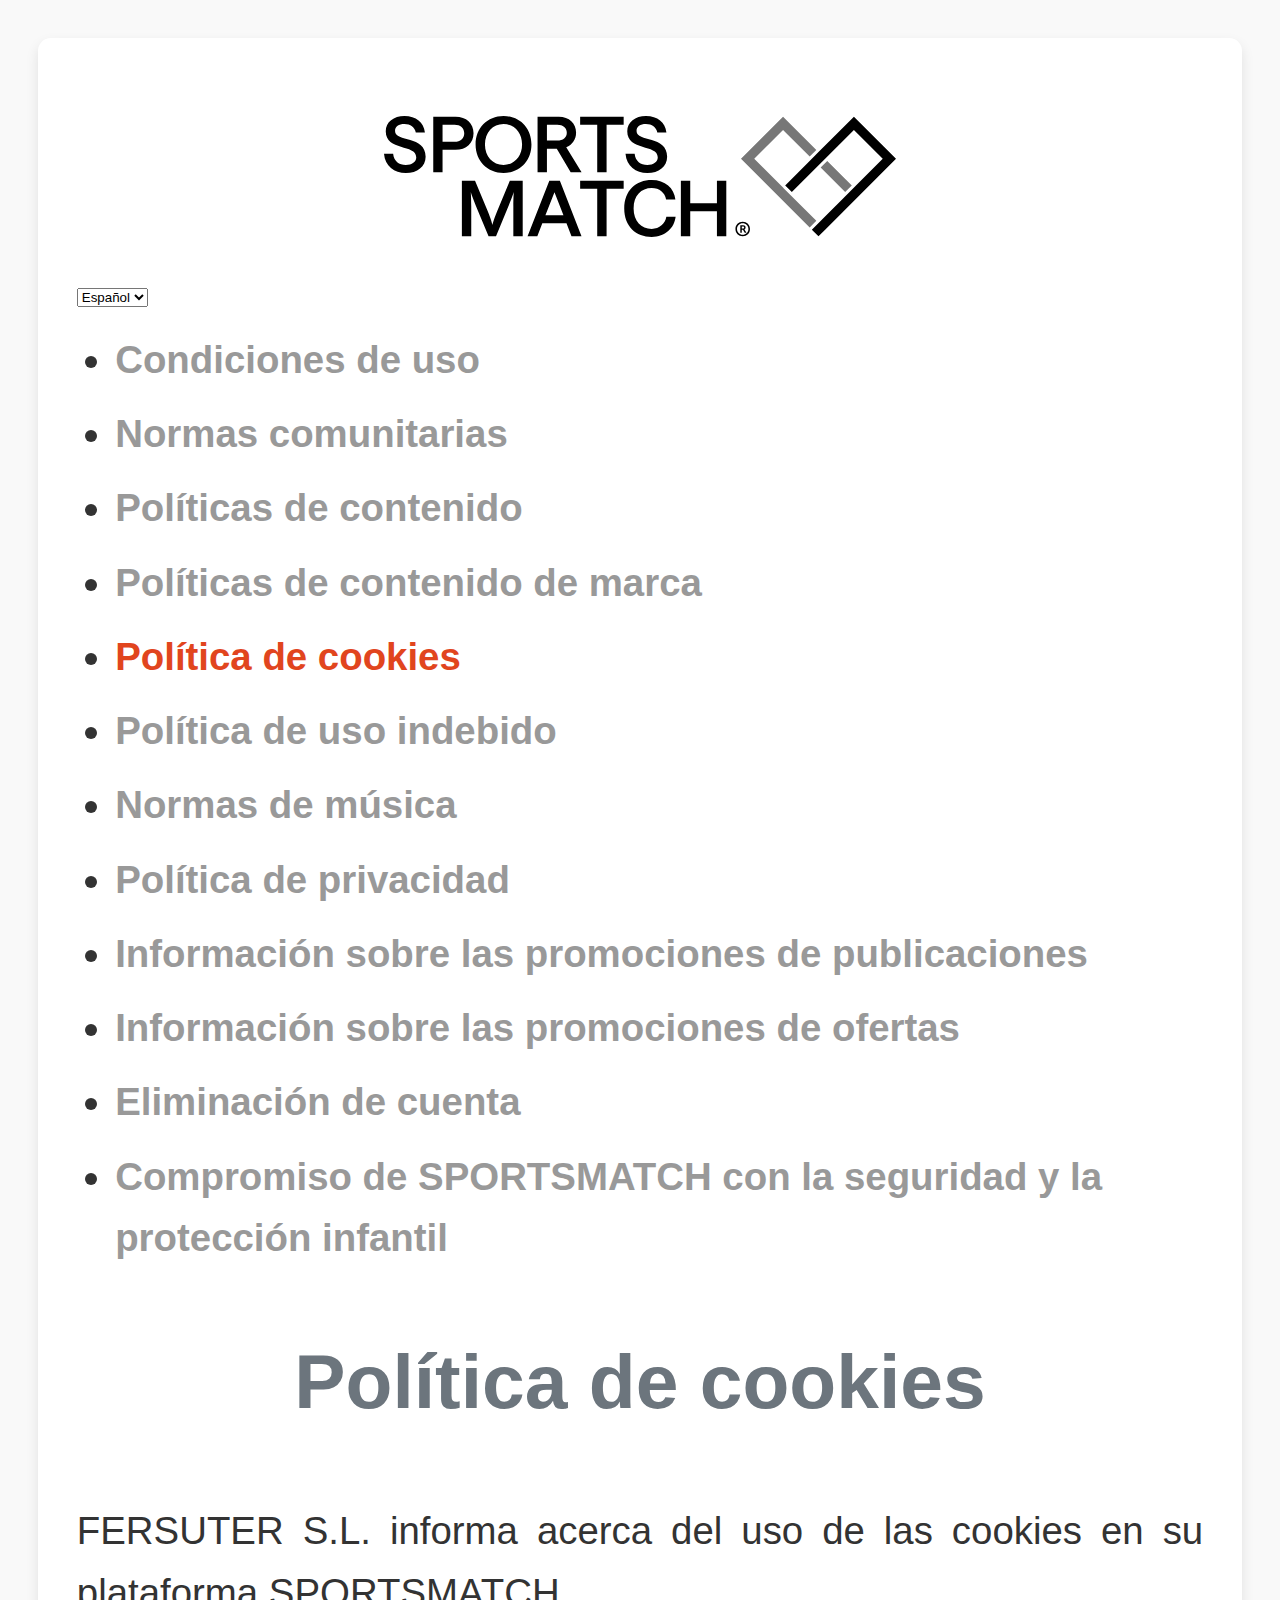
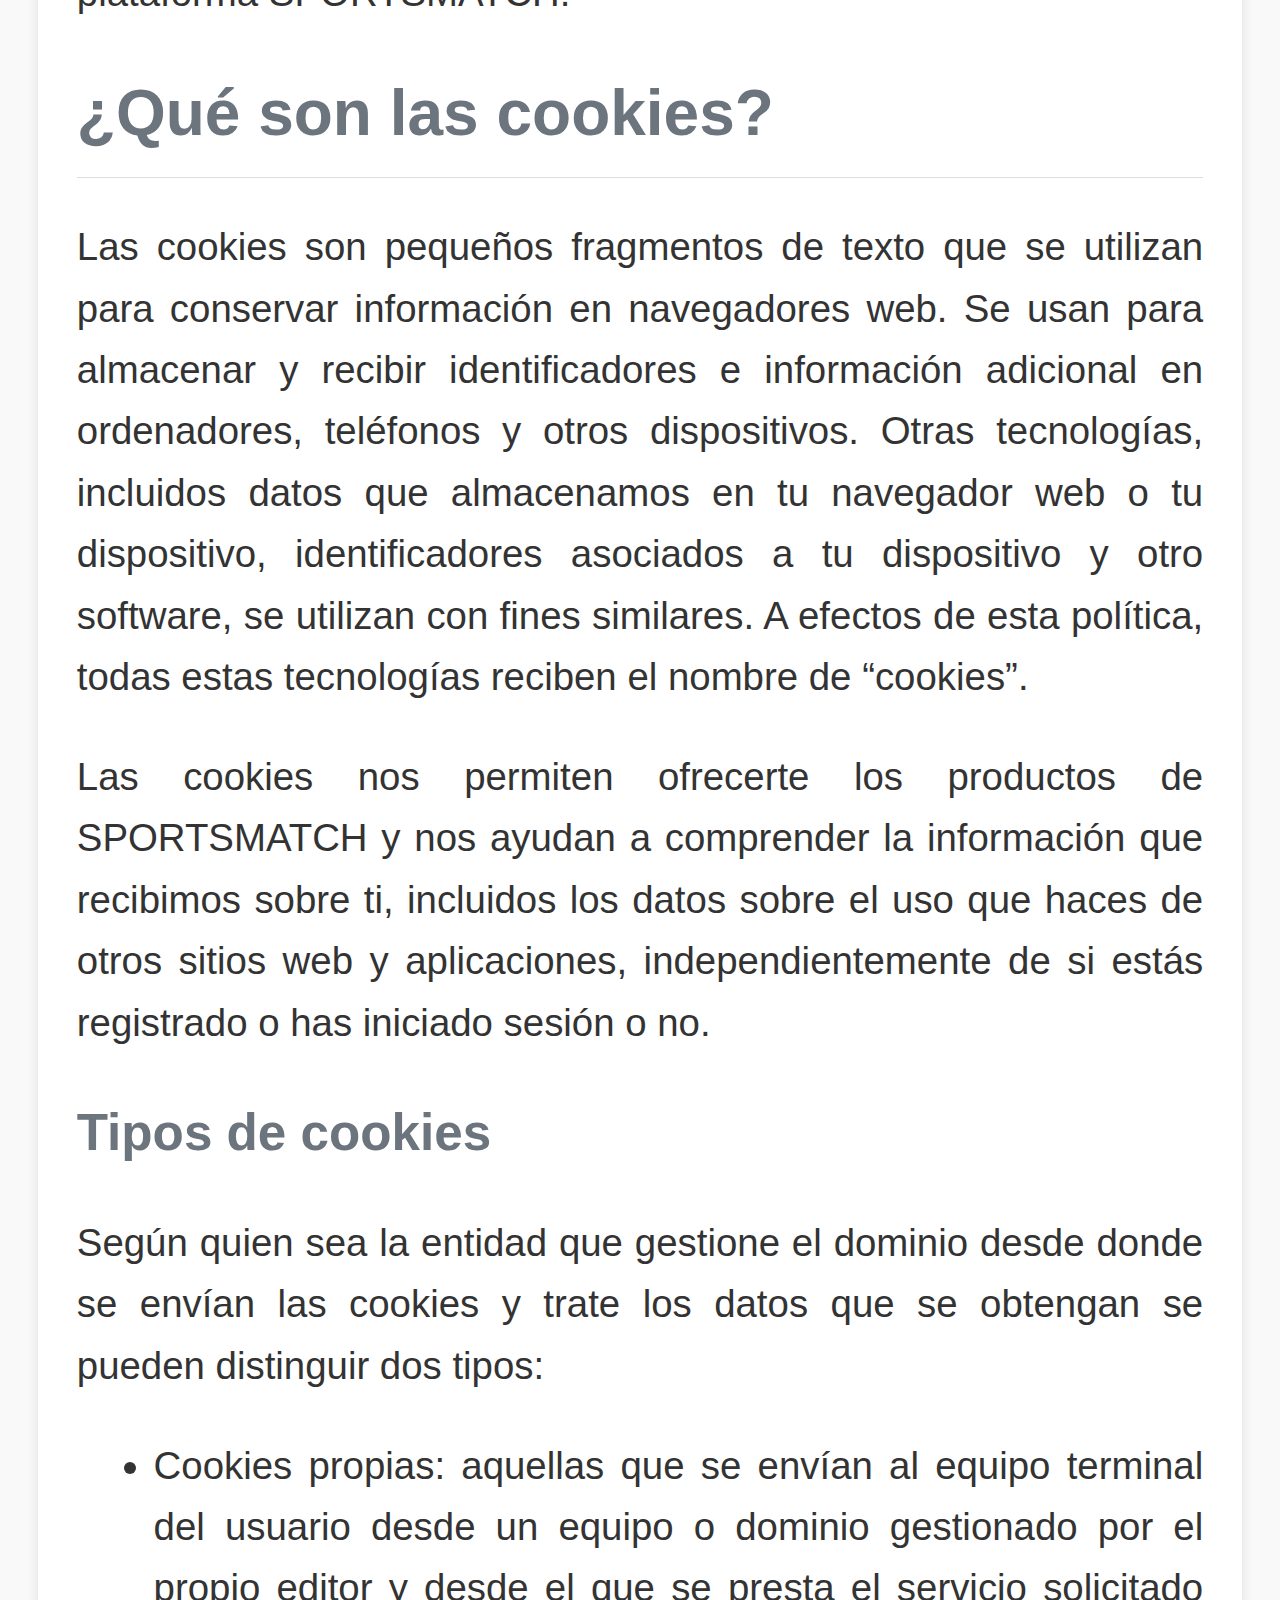
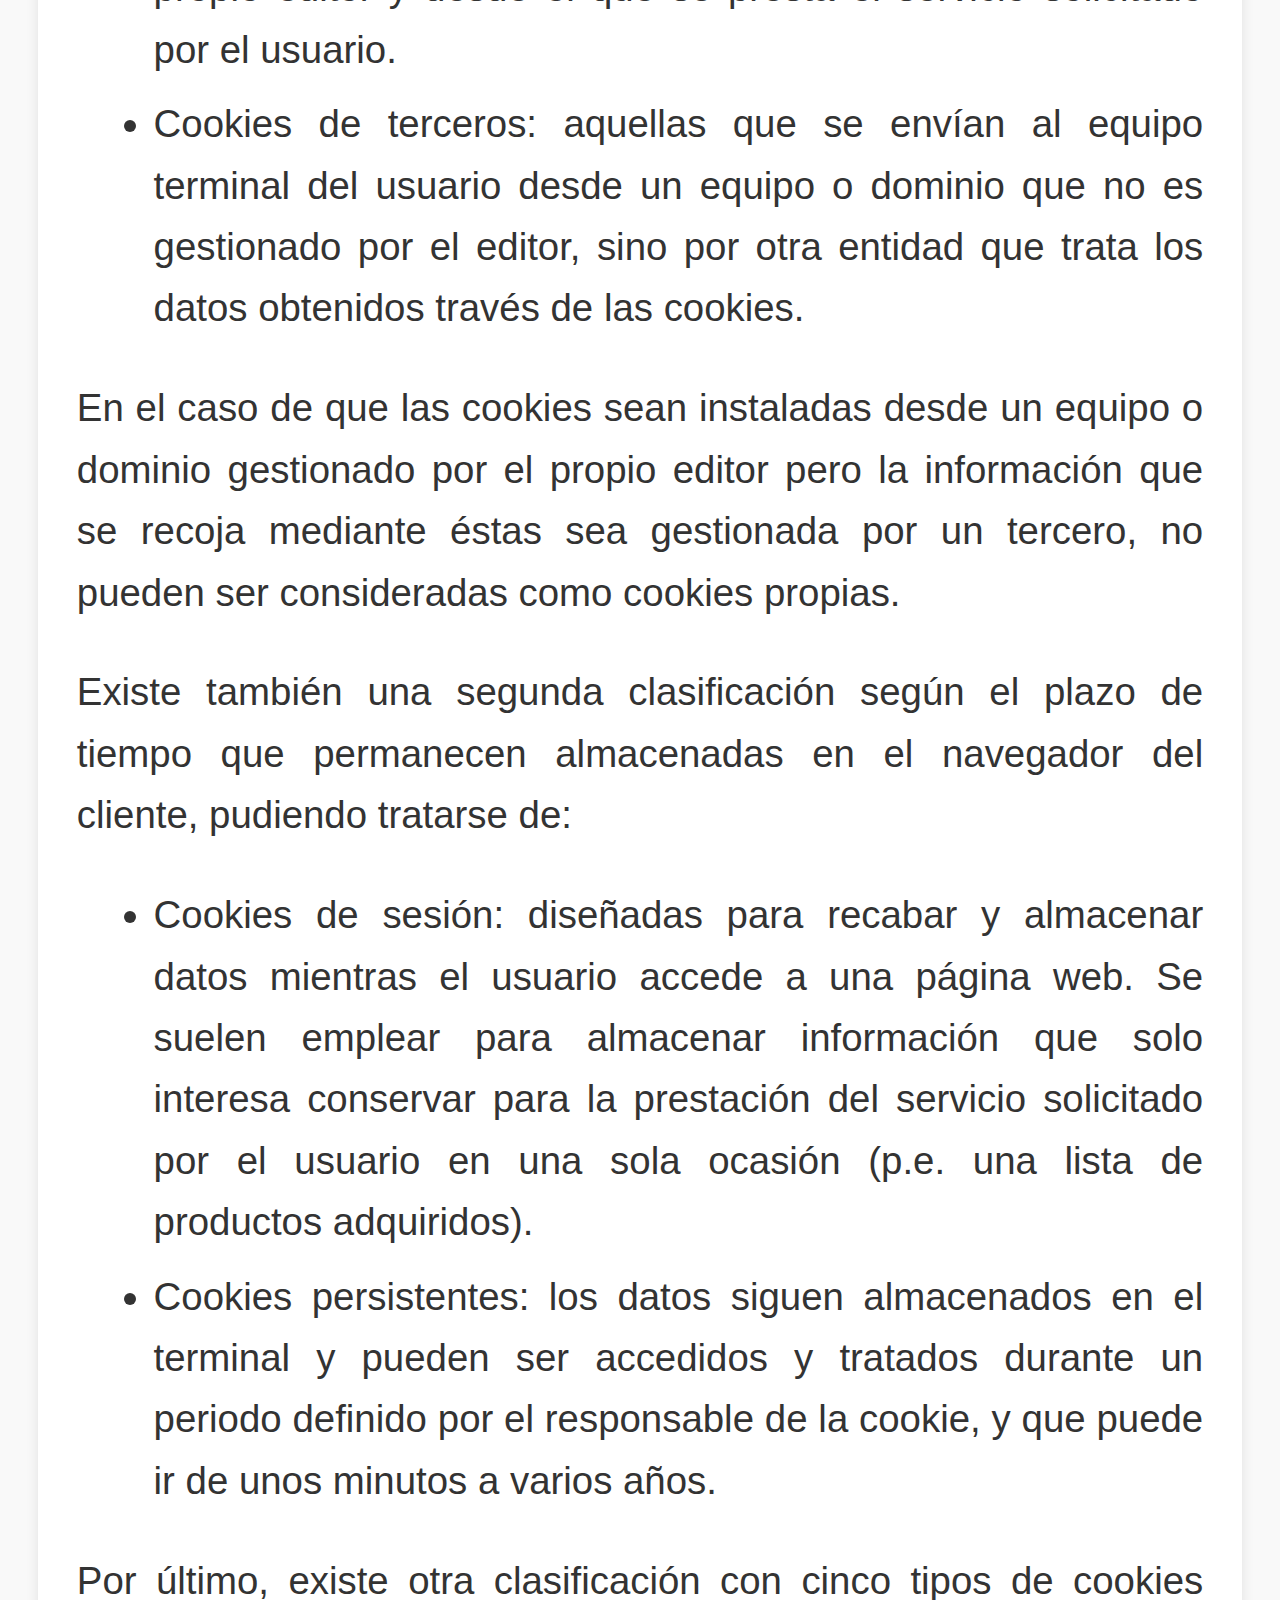
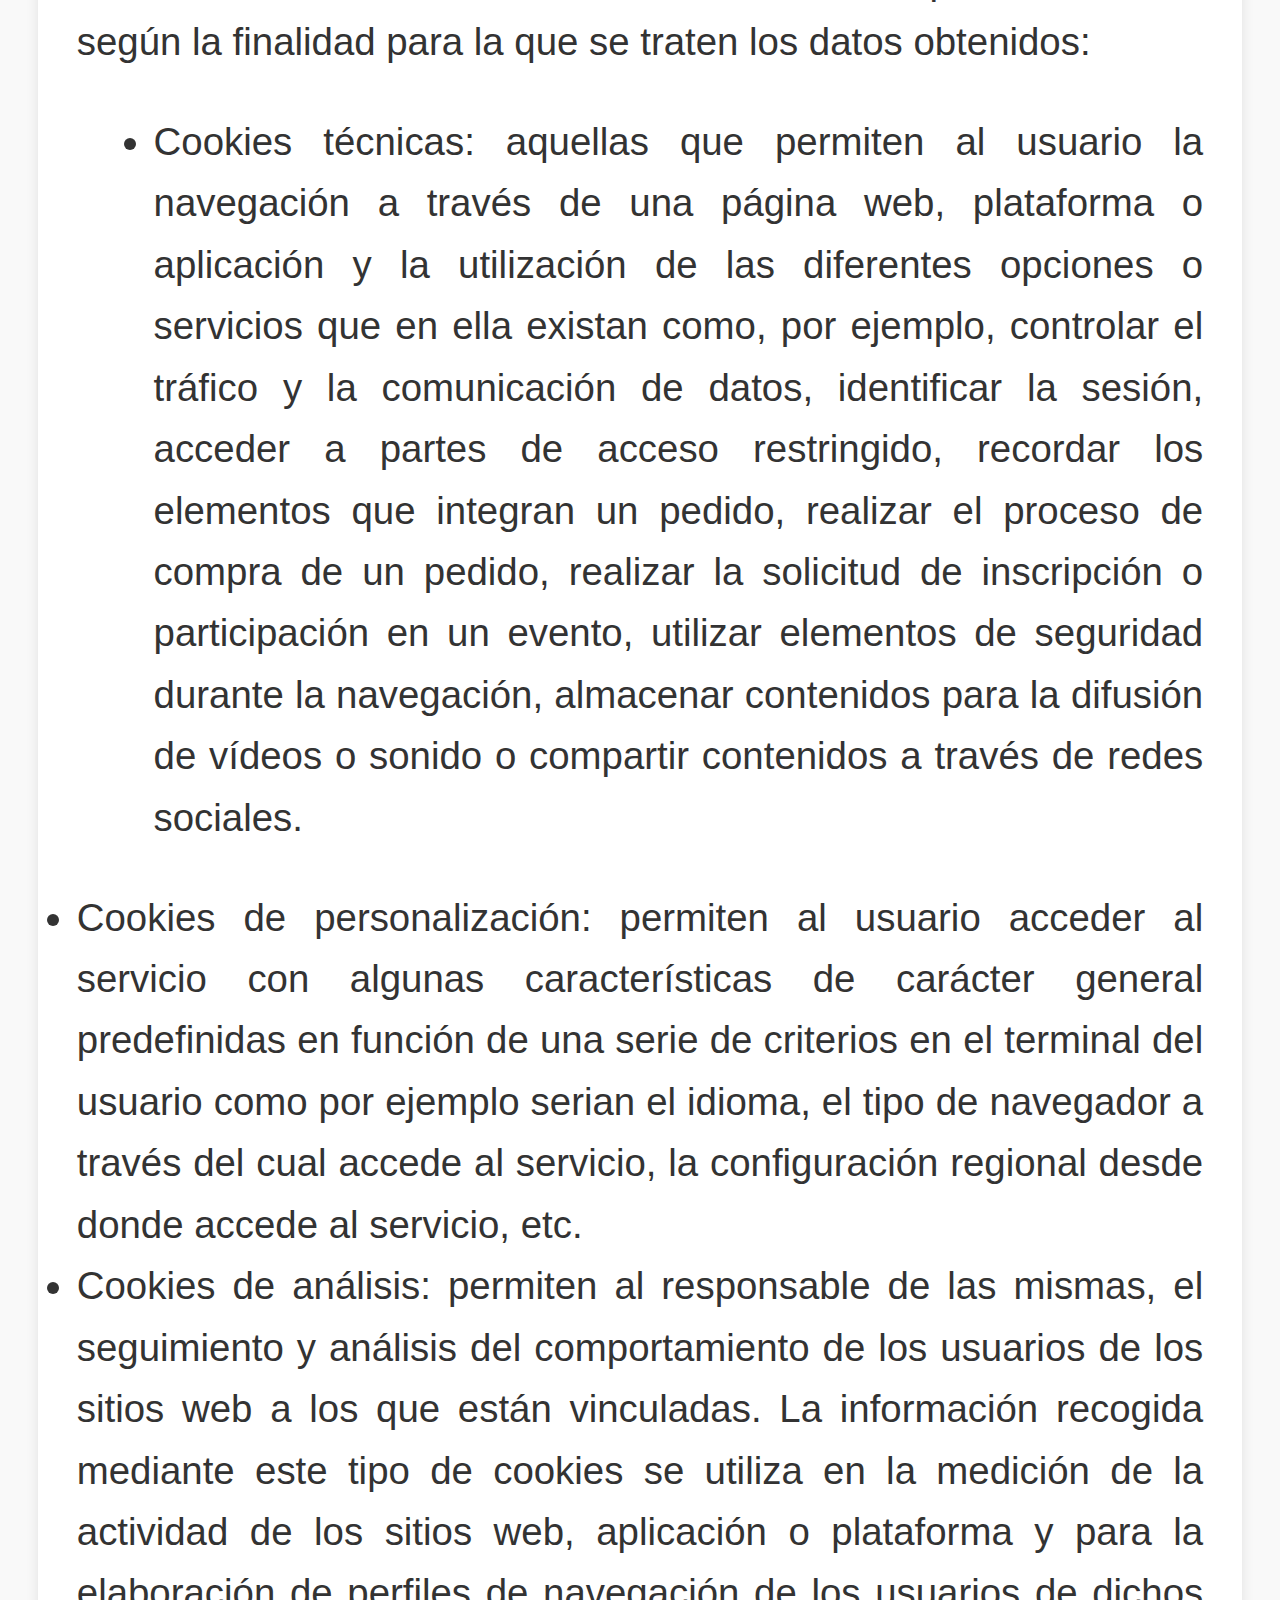
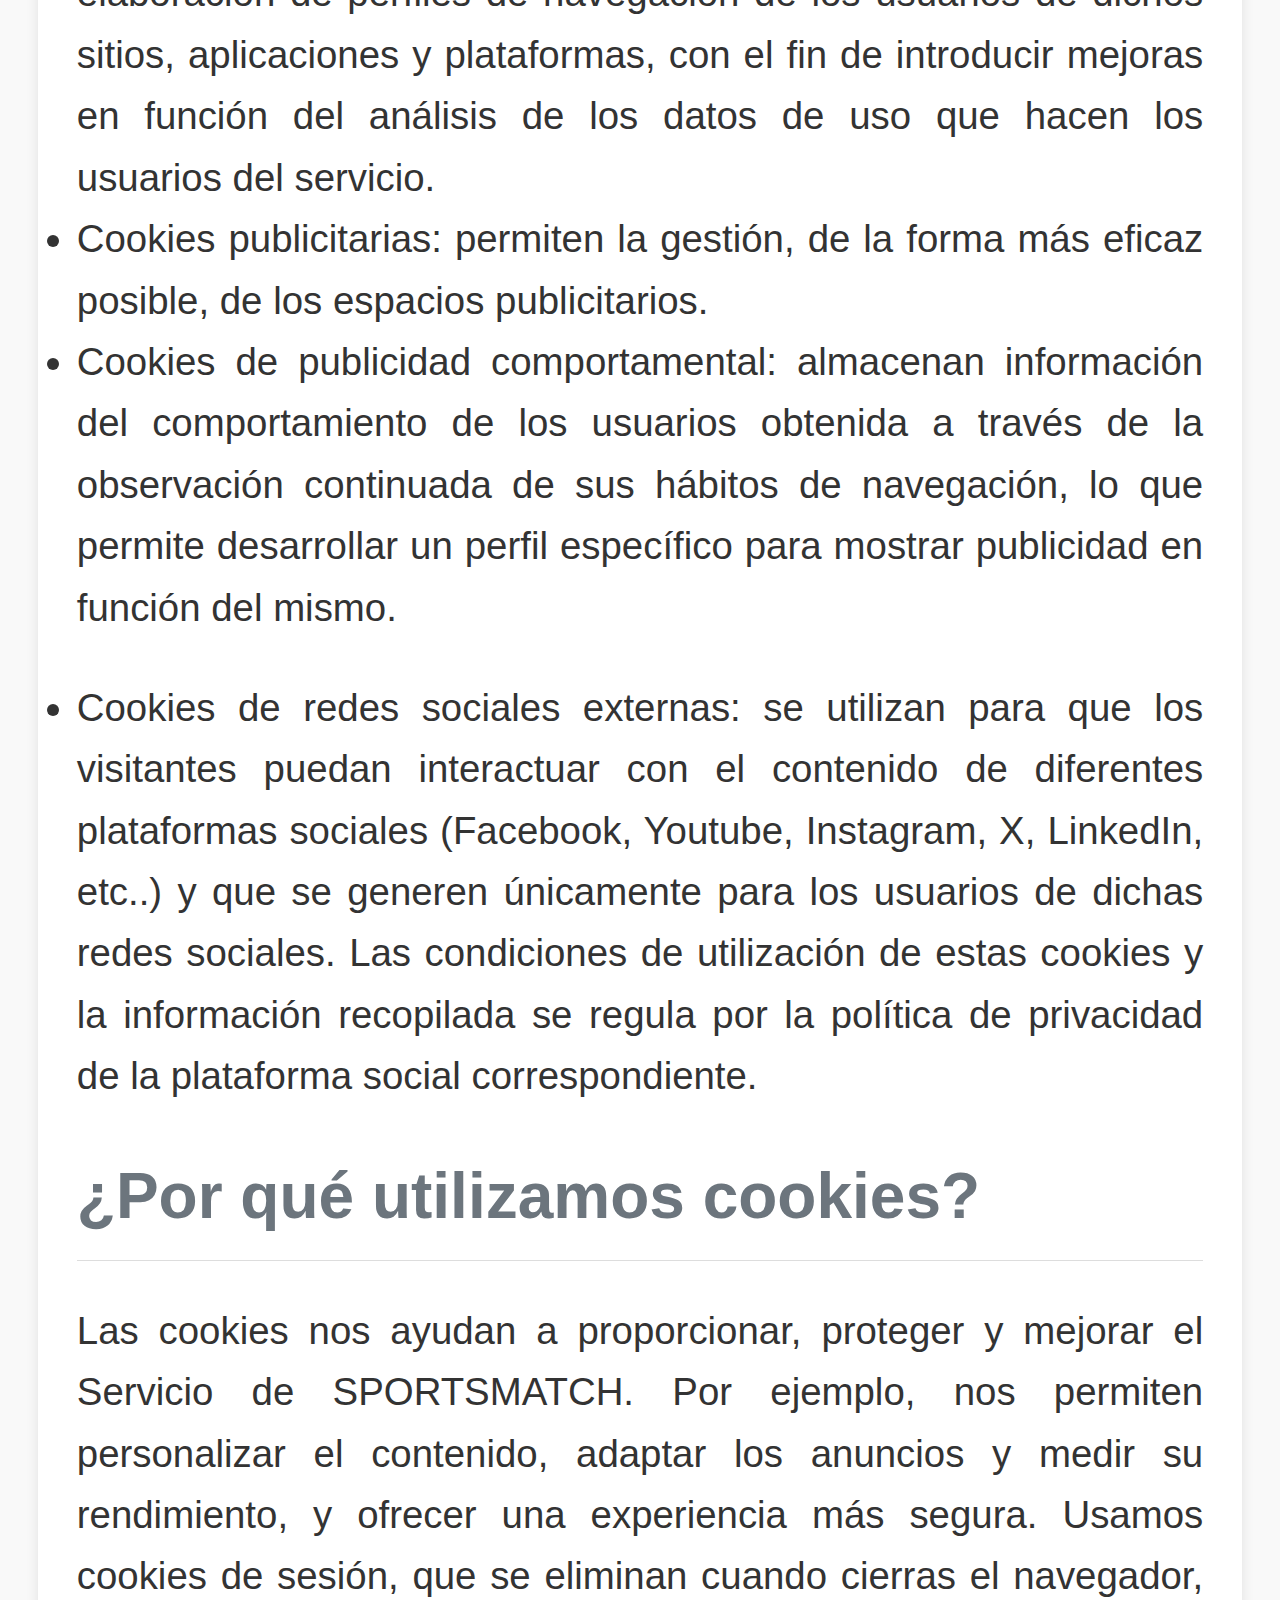
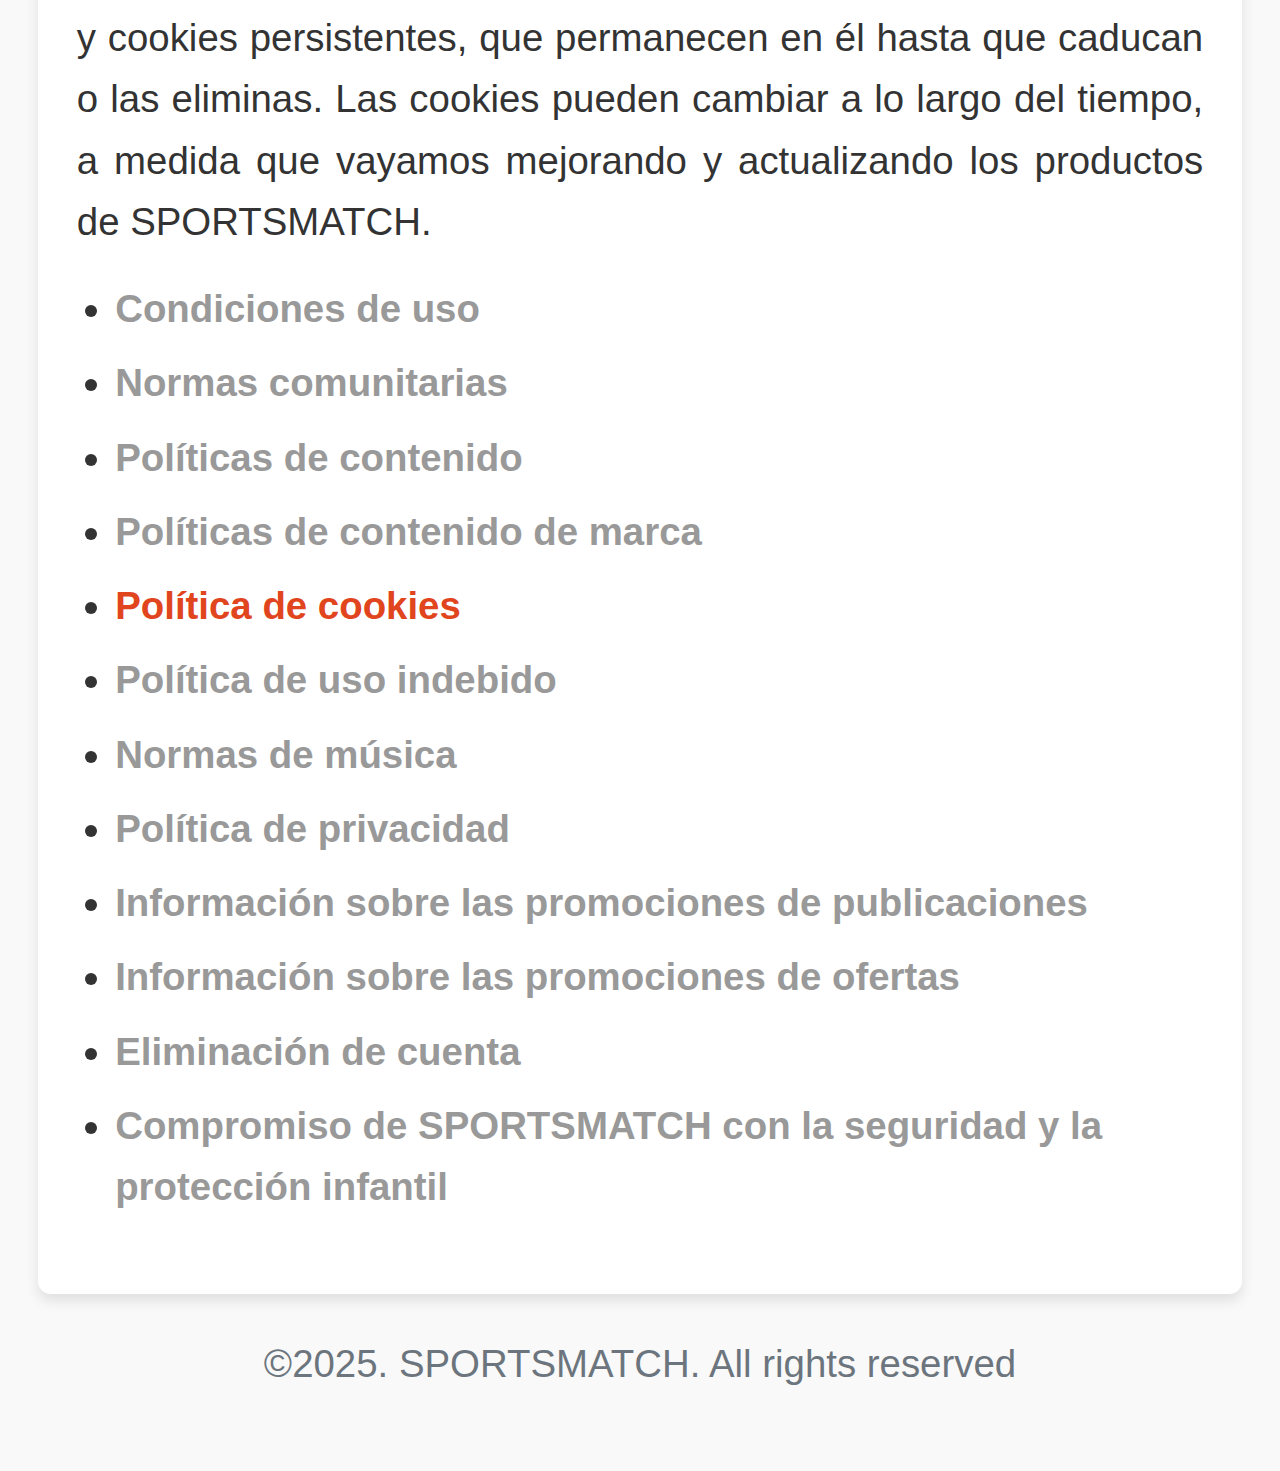
<file: cookies.html>
<!DOCTYPE html>
<!--[if lt IE 7]>      <html class="no-js lt-ie9 lt-ie8 lt-ie7"> <![endif]-->
<!--[if IE 7]>         <html class="no-js lt-ie9 lt-ie8"> <![endif]-->
<!--[if IE 8]>         <html class="no-js lt-ie9"> <![endif]-->
<!--[if gt IE 8]>      <html class="no-js"> <!--<![endif]-->
<html>
  <head>
    <meta charset="utf-8" />
    <meta http-equiv="X-UA-Compatible" content="IE=edge" />
    <title>SportsMatch.pro</title>
    <meta name="description" content="" />
    <meta name="viewport" content="width=device-width, initial-scale=1" />
    <link rel="stylesheet" href="links.css" />
    <script defer src="js/language-selector.js"></script>
    <script defer src="js/menu.js"></script>
    <script defer src="js/translate.js"></script>
  </head>
  <body class="body">
    <div class="container">
      <div id="logo"></div>
      <div id="language-menu"></div>
      <div id="menu"></div>
      <div id="content">
        <h1 data-translate="cookies_title"></h1>
        <p data-translate="cookies_content"></p>
        <p data-translate="cookies_content_2"></p>
        <p data-translate="cookies_content_3"></p>
        <p data-translate="cookies_content_4"></p>
        <p data-translate="cookies_content_5"></p>
        <p data-translate="cookies_content_6"></p>
        <p data-translate="cookies_content_7"></p>
        <p data-translate="cookies_content_8"></p>
        <p data-translate="cookies_content_9"></p>
      </div>
      <div id="menu2"></div>
    </div>
    <div class="footer">©2025. SPORTSMATCH. All rights reserved</div>
  </body>
</html>
</file>
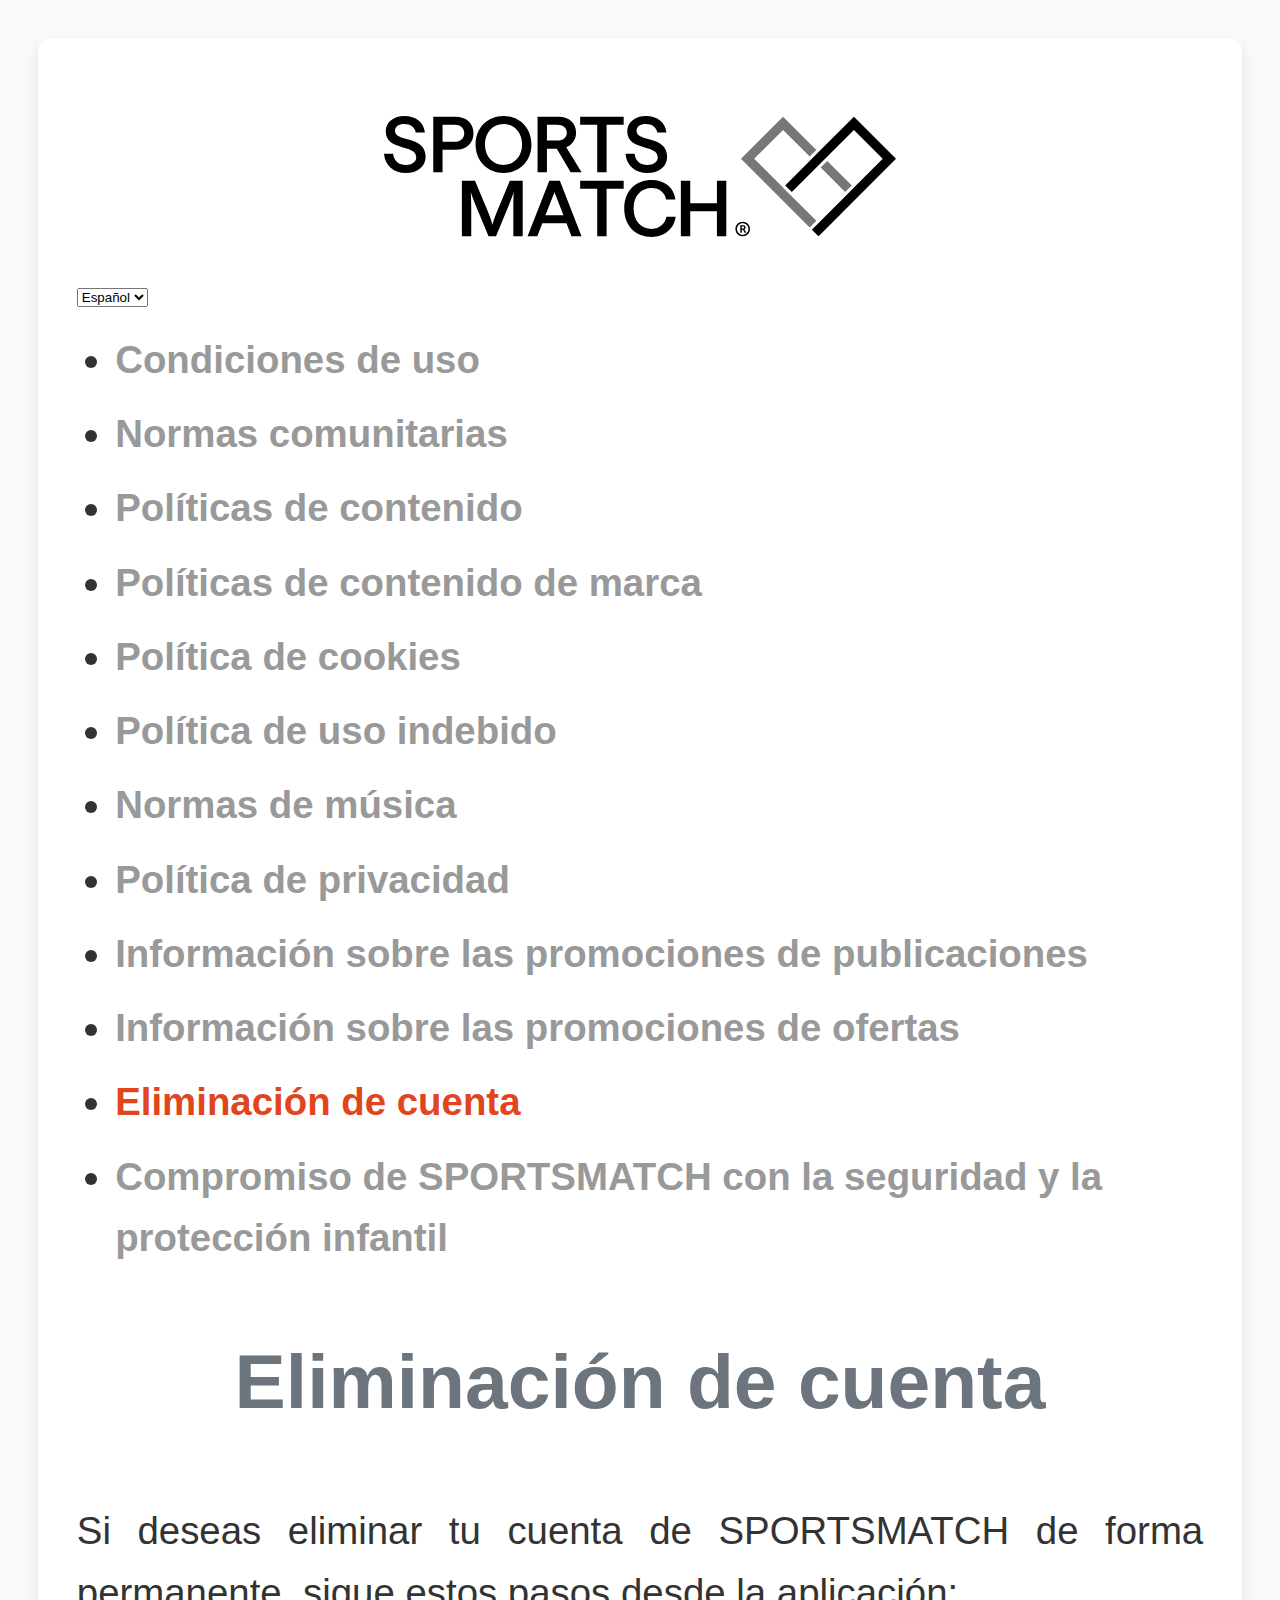
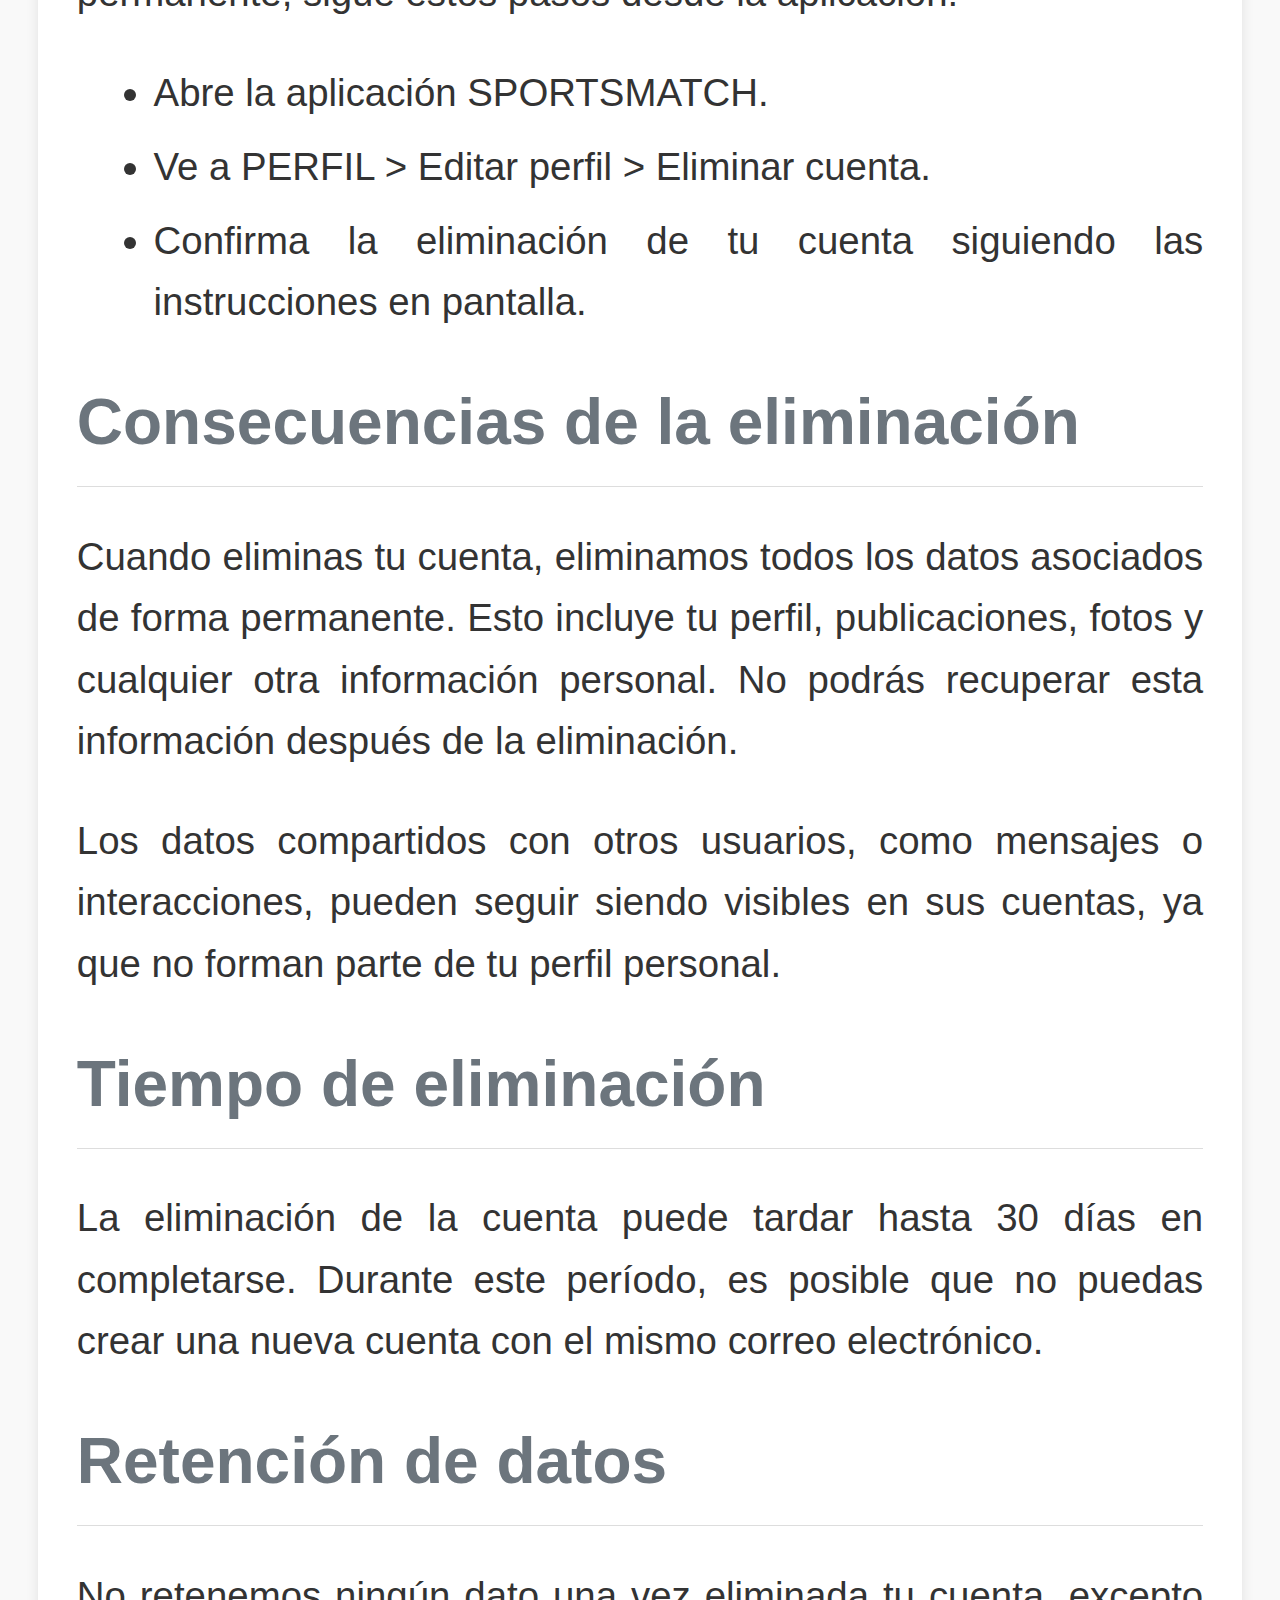
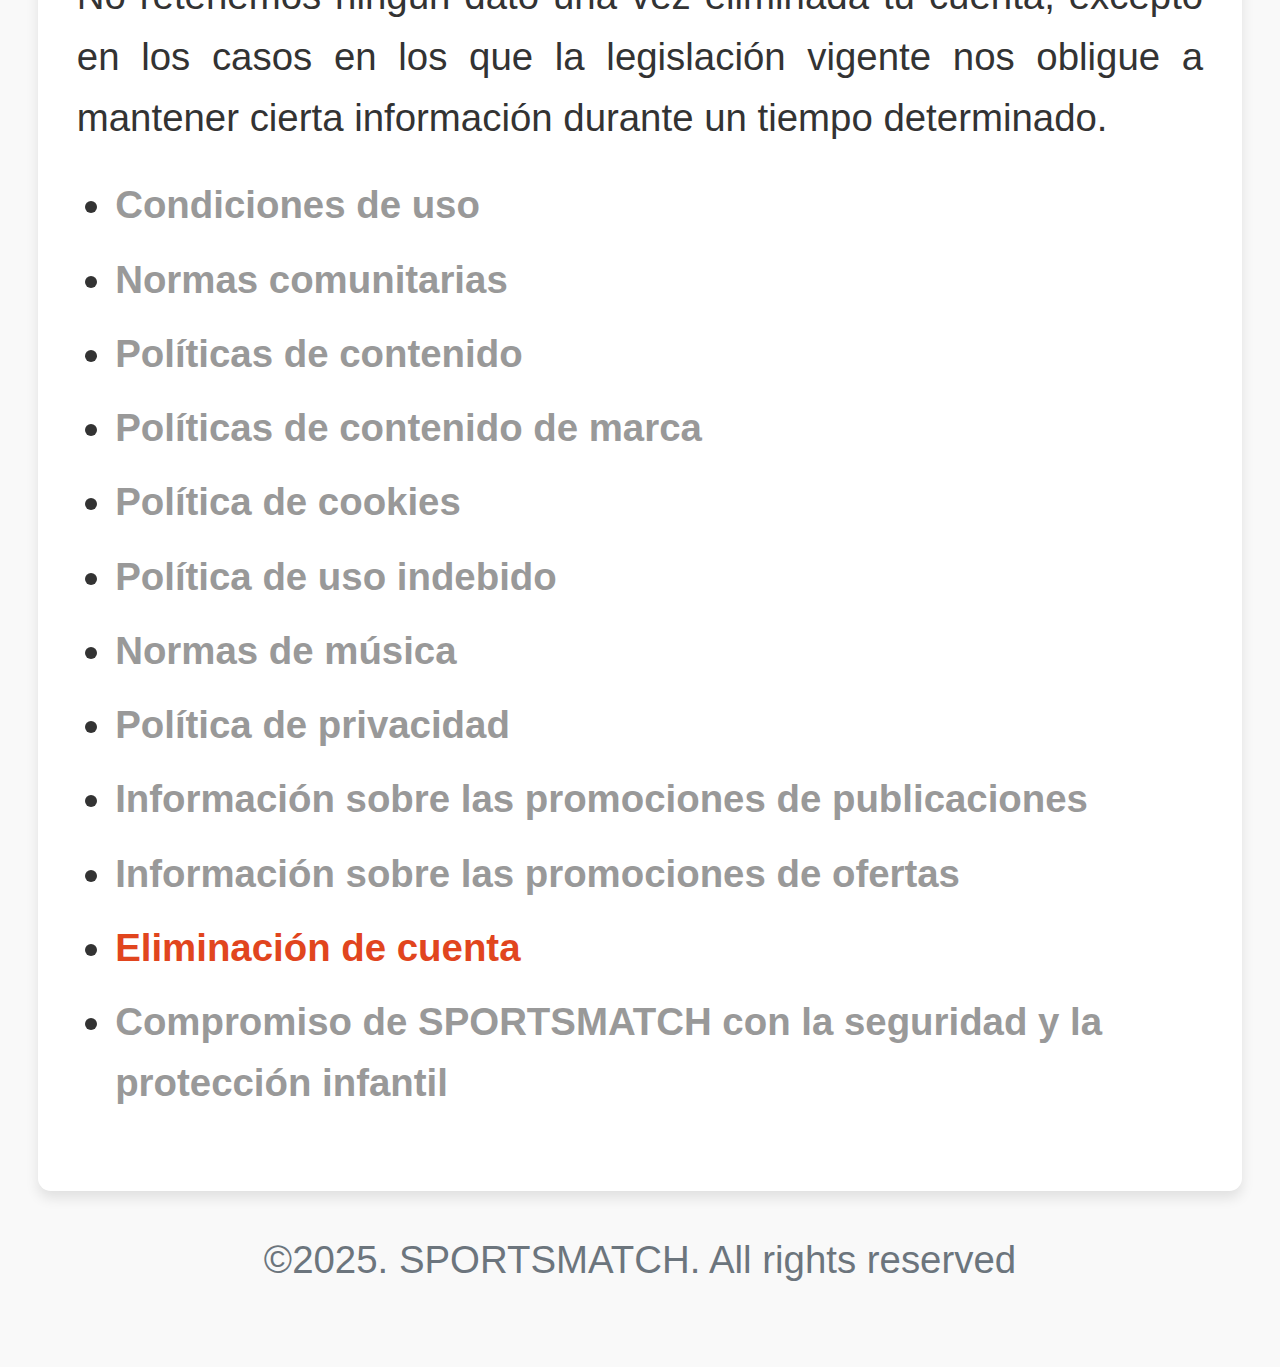
<file: delete-account.html>
<!DOCTYPE html>
<!--[if lt IE 7]>      <html class="no-js lt-ie9 lt-ie8 lt-ie7"> <![endif]-->
<!--[if IE 7]>         <html class="no-js lt-ie9 lt-ie8"> <![endif]-->
<!--[if IE 8]>         <html class="no-js lt-ie9"> <![endif]-->
<!--[if gt IE 8]>      <html class="no-js"> <!--<![endif]-->
<html>
  <head>
    <meta charset="utf-8" />
    <meta http-equiv="X-UA-Compatible" content="IE=edge" />
    <title>SportsMatch.pro</title>
    <meta name="description" content="" />
    <meta name="viewport" content="width=device-width, initial-scale=1" />
    <link rel="stylesheet" href="links.css" />
    <script defer src="js/language-selector.js"></script>
    <script defer src="js/menu.js"></script>
    <script defer src="js/translate.js"></script>
  </head>
  <body class="body">
    <div class="container">
      <div id="logo"></div>
      <div id="language-menu"></div>
      <div id="menu"></div>
      <div id="content">
        <h1 data-translate="delete-account_title"></h1>
        <p data-translate="delete-account_content"></p>
        <p data-translate="delete-account_content_2"></p>
        <p data-translate="delete-account_content_3"></p>
        <p data-translate="delete-account_content_4"></p>
        <p data-translate="delete-account_content_5"></p>
        <p data-translate="delete-account_content_6"></p>
        <p data-translate="delete-account_content_7"></p>
        <p data-translate="delete-account_content_8"></p>
        <p data-translate="delete-account_content_9"></p>
      </div>
      <div id="menu2"></div>
    </div>
    <div class="footer">©2025. SPORTSMATCH. All rights reserved</div>
  </body>
</html>
</file>
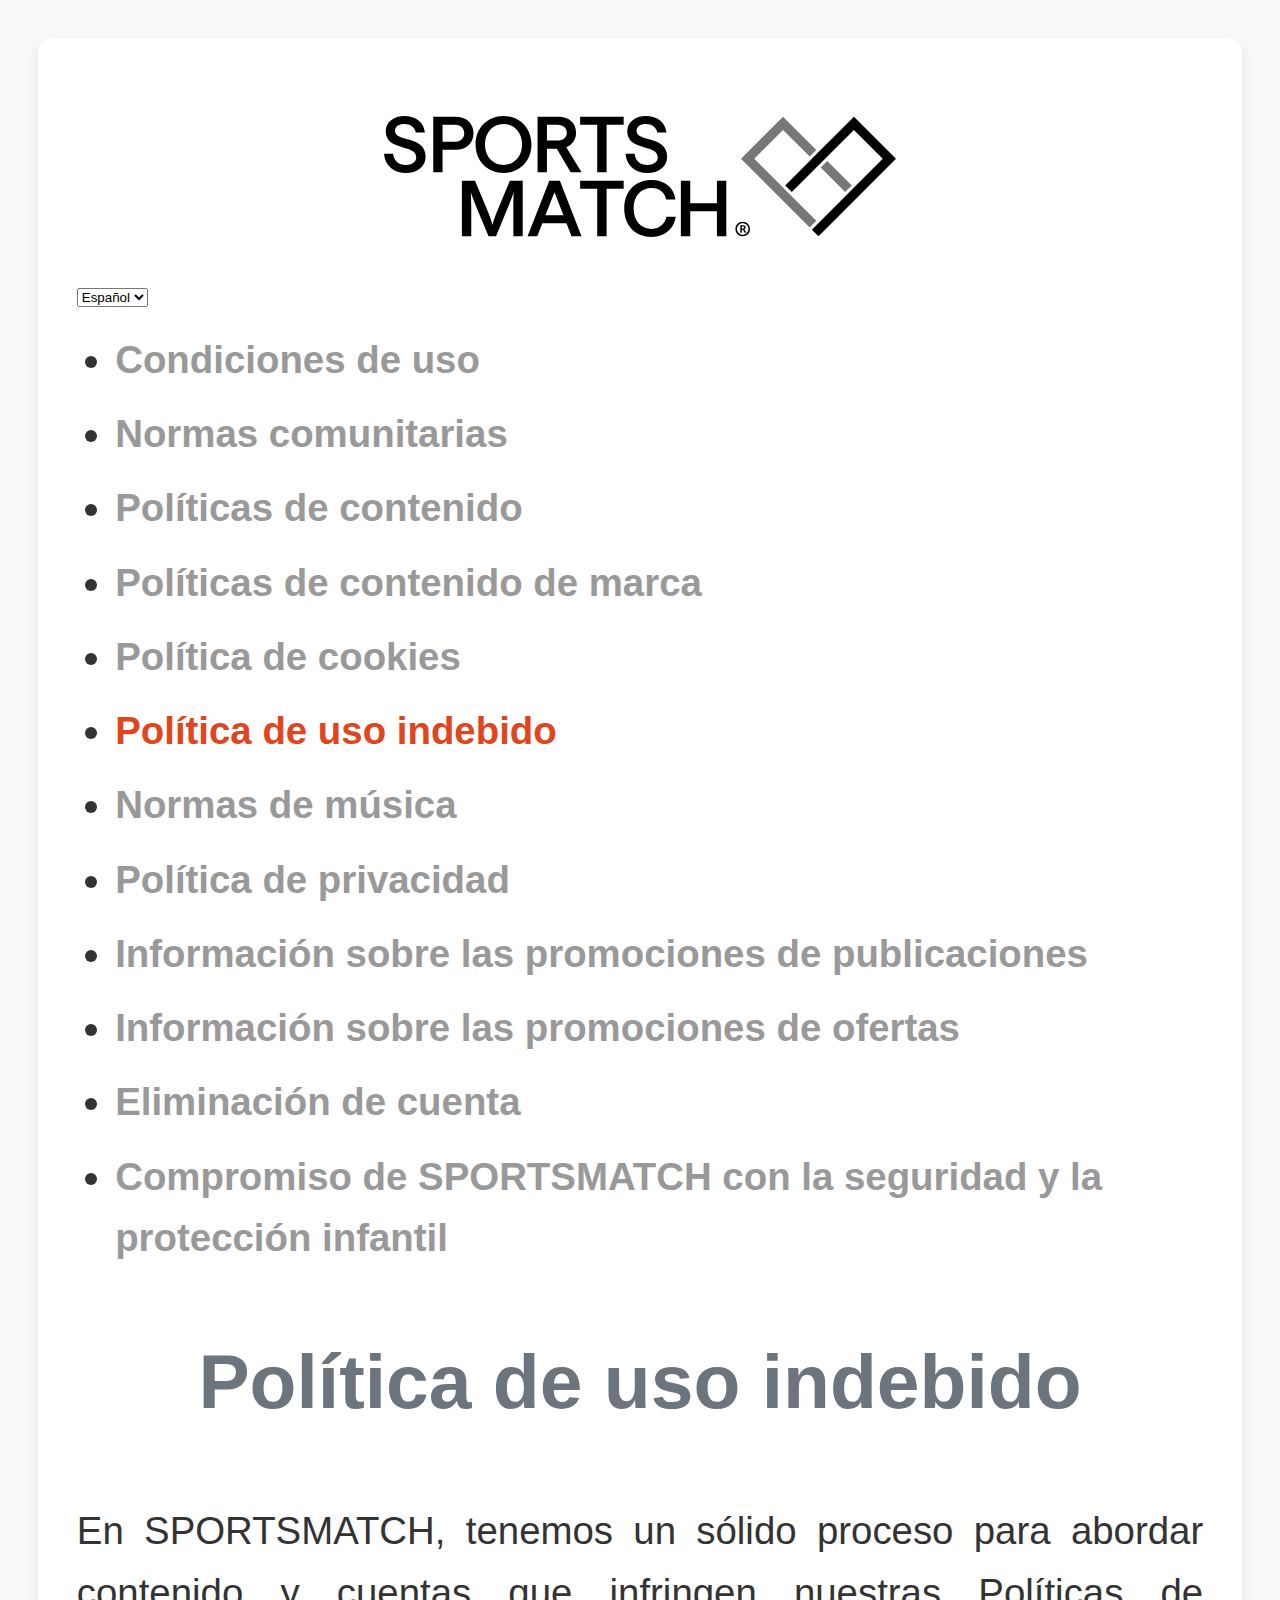
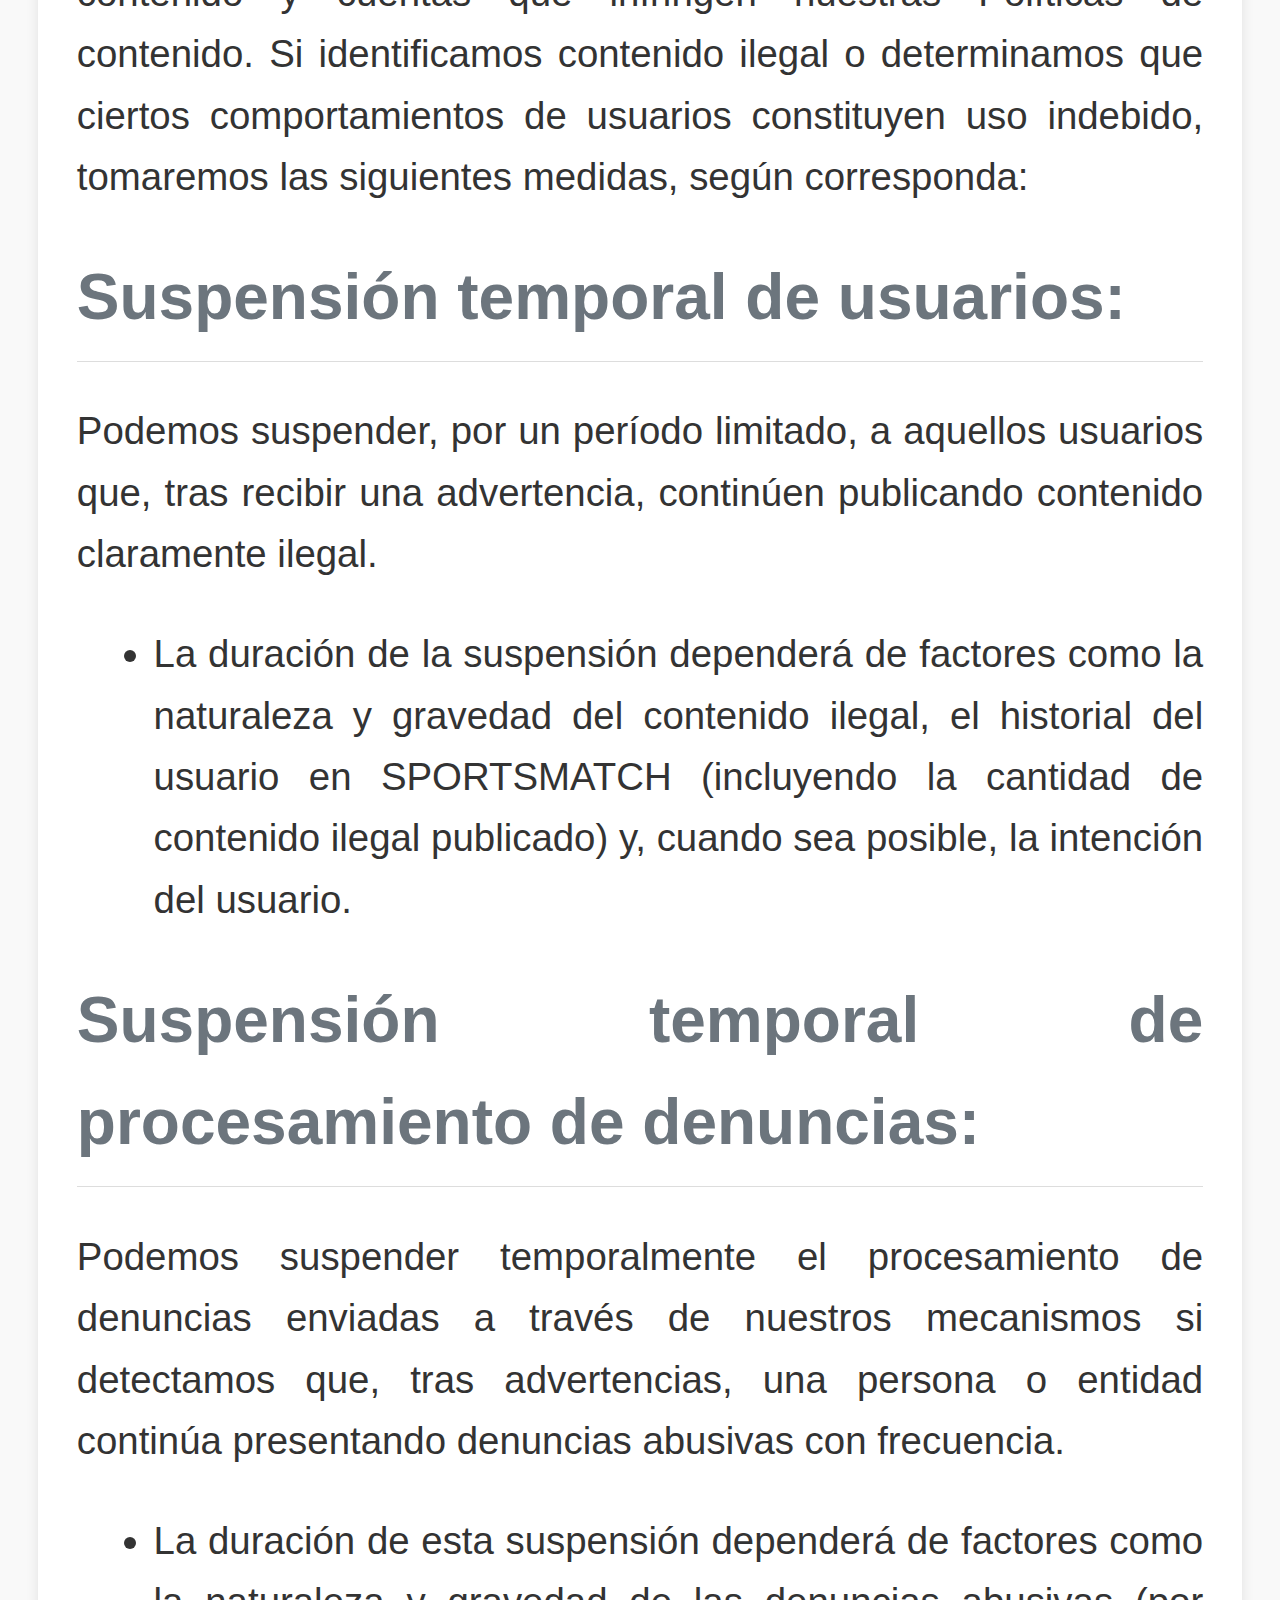
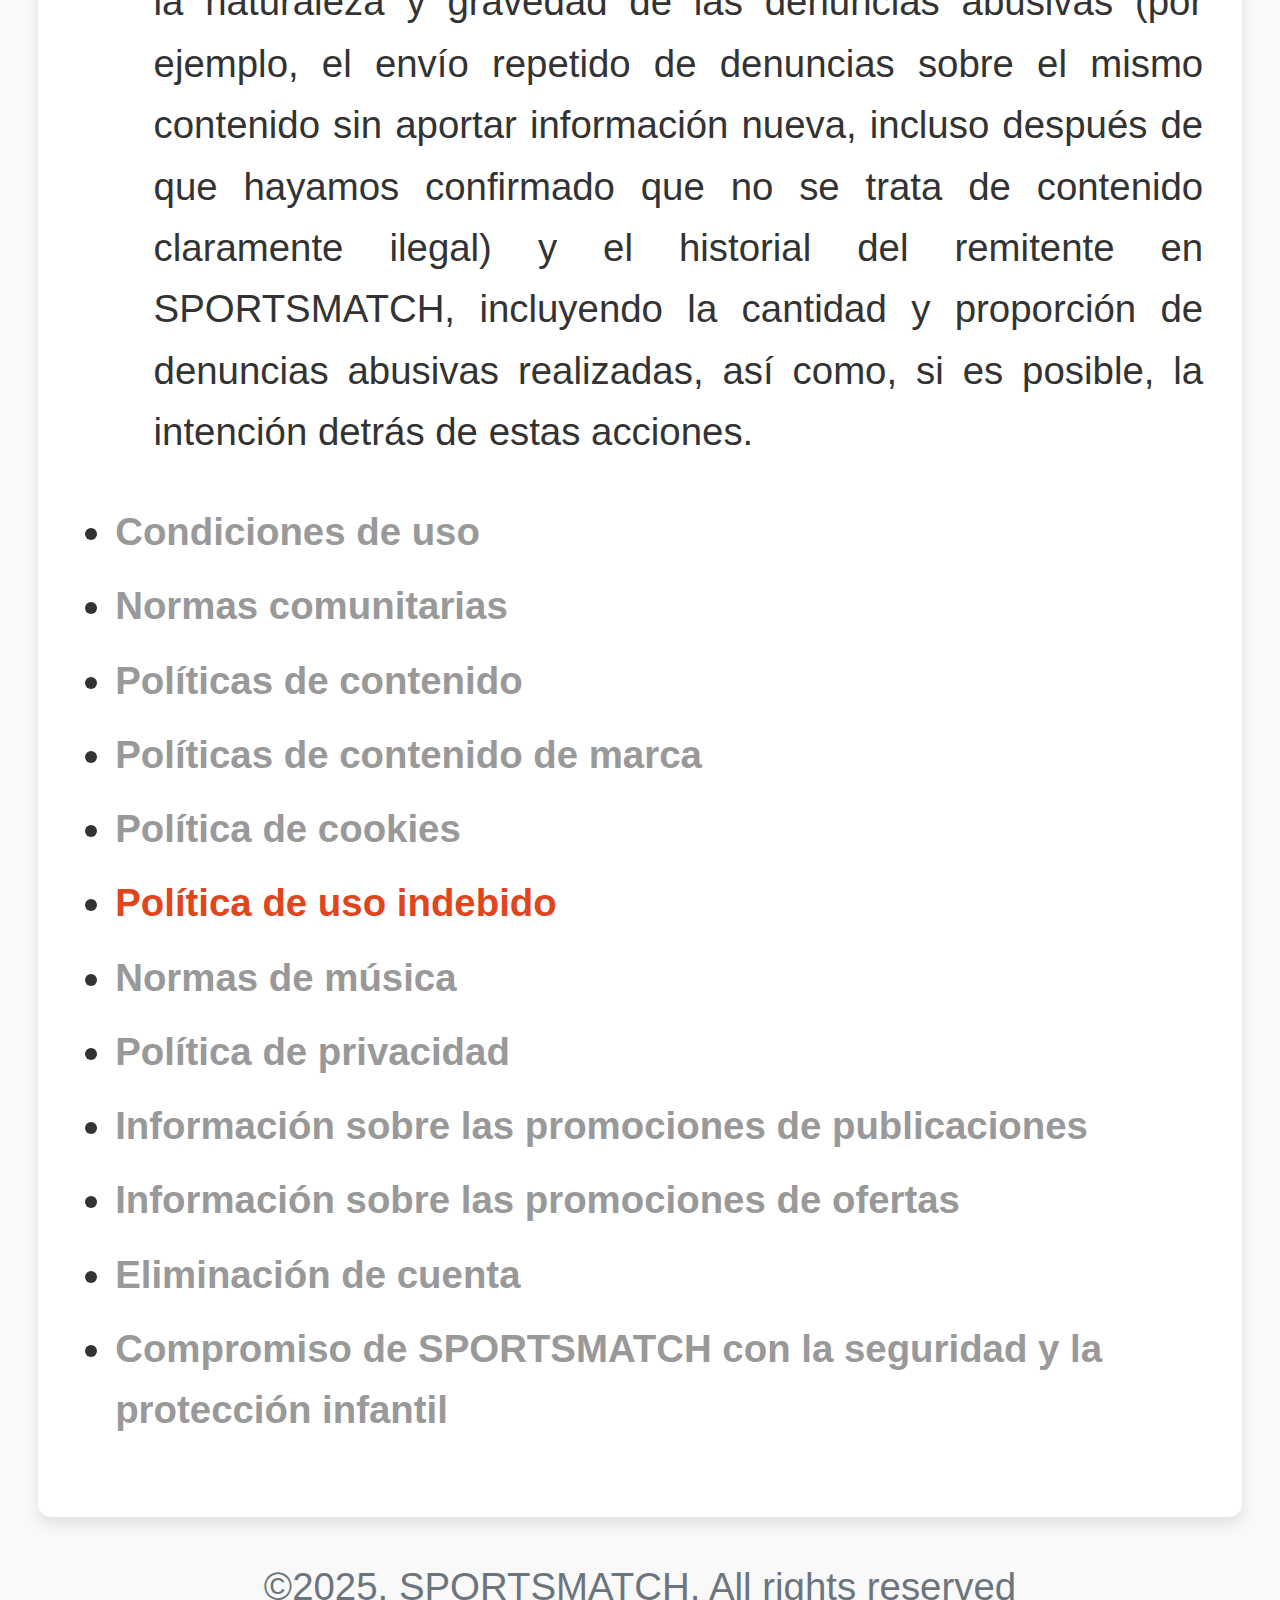
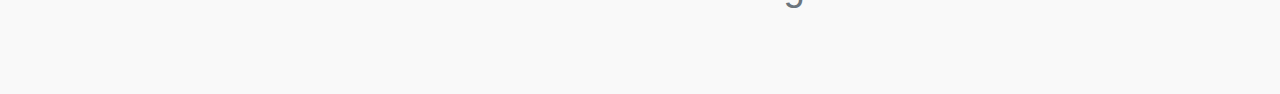
<file: misuse.html>
<!DOCTYPE html>
<!--[if lt IE 7]>      <html class="no-js lt-ie9 lt-ie8 lt-ie7"> <![endif]-->
<!--[if IE 7]>         <html class="no-js lt-ie9 lt-ie8"> <![endif]-->
<!--[if IE 8]>         <html class="no-js lt-ie9"> <![endif]-->
<!--[if gt IE 8]>      <html class="no-js"> <!--<![endif]-->
<html>
  <head>
    <meta charset="utf-8" />
    <meta http-equiv="X-UA-Compatible" content="IE=edge" />
    <title>SportsMatch.pro</title>
    <meta name="description" content="" />
    <meta name="viewport" content="width=device-width, initial-scale=1" />
    <link rel="stylesheet" href="links.css" />
    <script defer src="js/language-selector.js"></script>
    <script defer src="js/menu.js"></script>
    <script defer src="js/translate.js"></script>
  </head>
  <body class="body">
    <div class="container">
      <div id="logo"></div>
      <div id="language-menu"></div>
      <div id="menu"></div>
      <div id="content">
        <h1 data-translate="misuse_title"></h1>
        <p data-translate="misuse_content"></p>
        <p data-translate="misuse_content_2"></p>
        <p data-translate="misuse_content_3"></p>
        <p data-translate="misuse_content_4"></p>
        <p data-translate="misuse_content_5"></p>
        <p data-translate="misuse_content_6"></p>
        <p data-translate="misuse_content_7"></p>
        <p data-translate="misuse_content_8"></p>
        <p data-translate="misuse_content_9"></p>
      </div>
      <div id="menu2"></div>
    </div>
    <div class="footer">©2025. SPORTSMATCH. All rights reserved</div>
  </body>
</html>
</file>
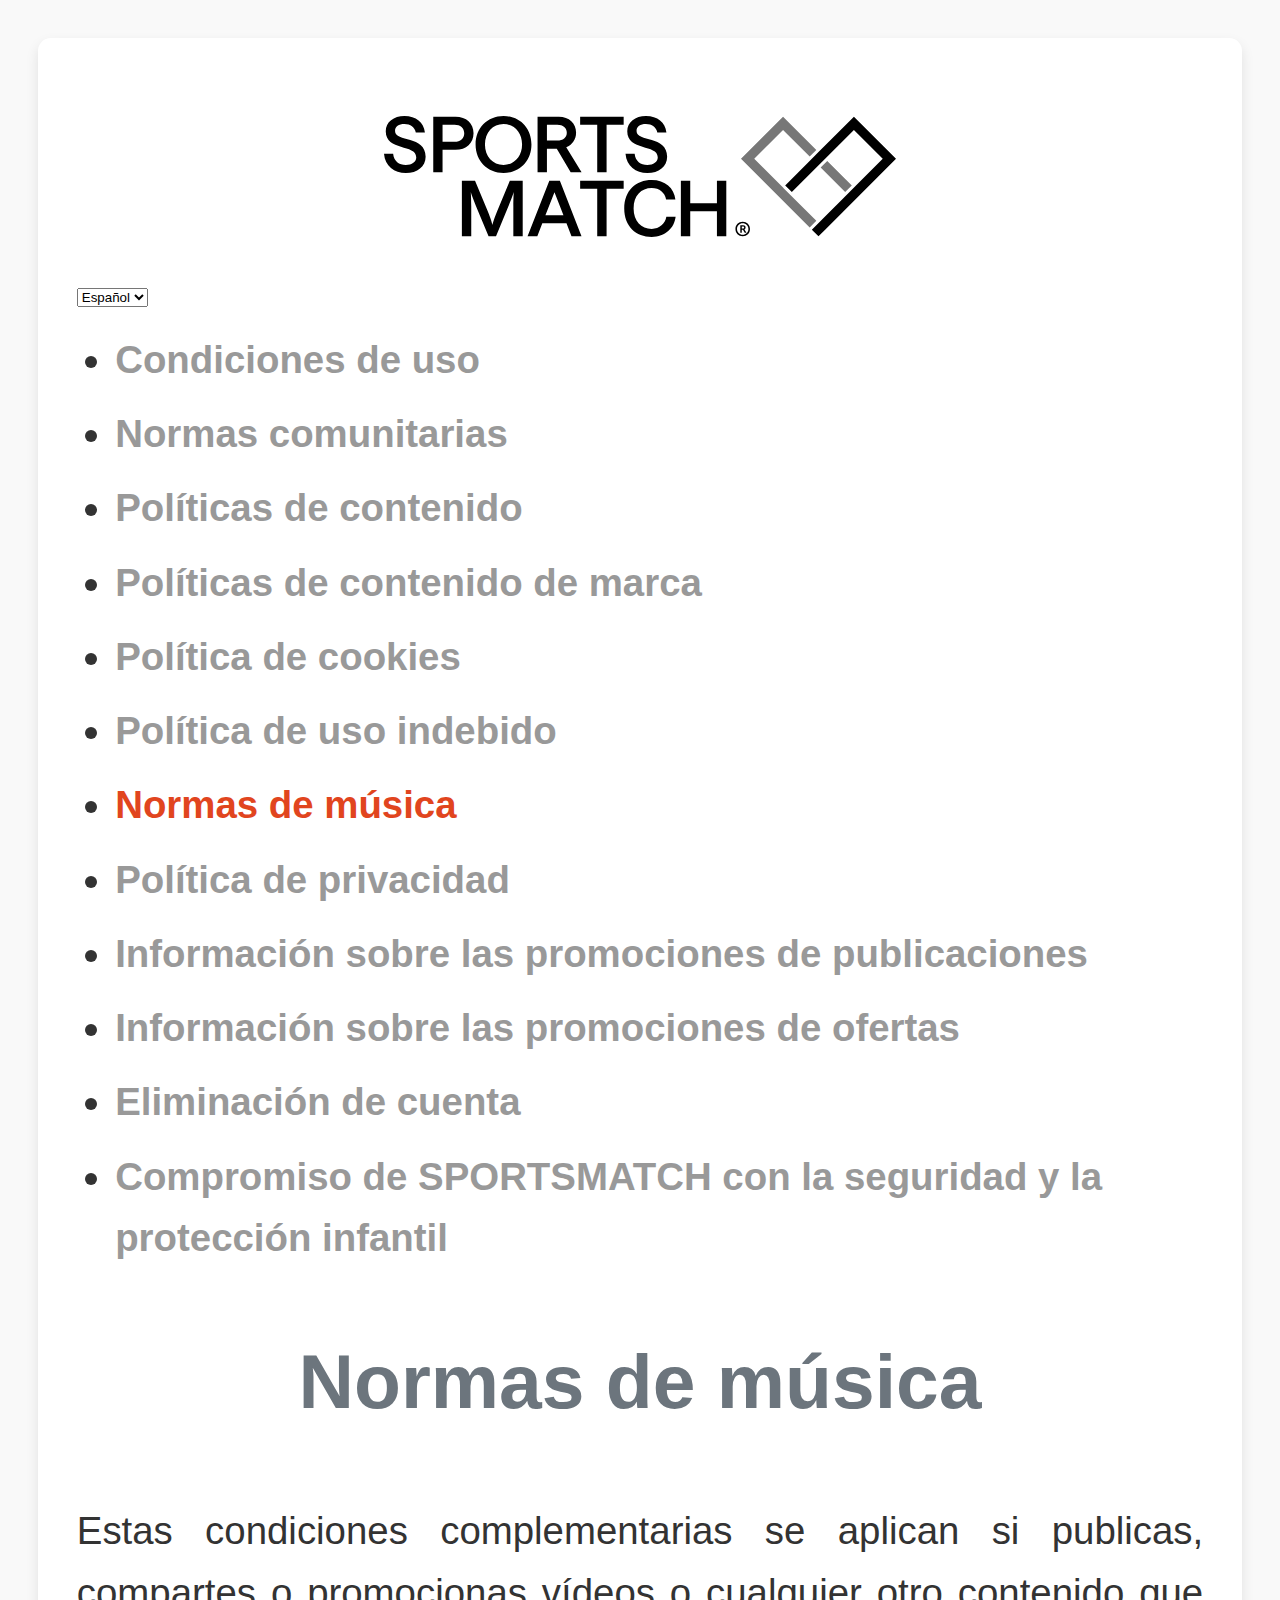
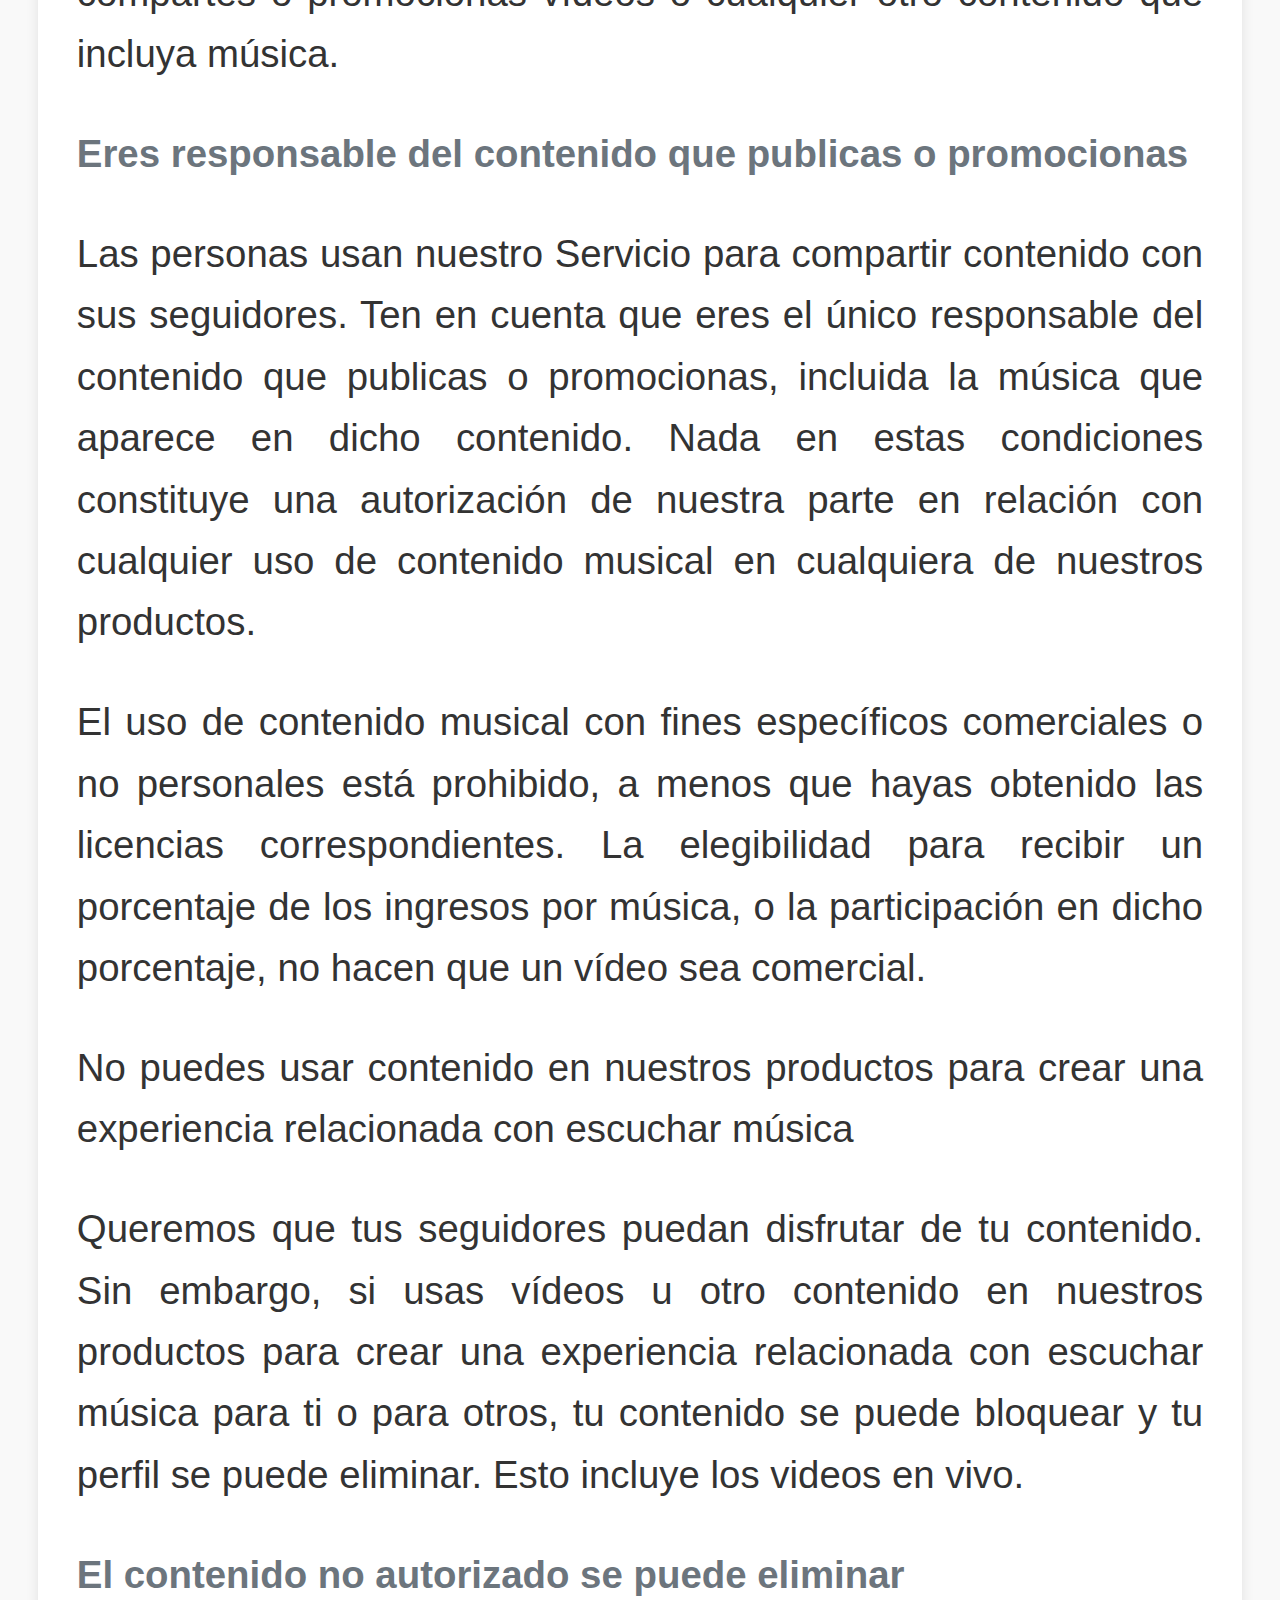
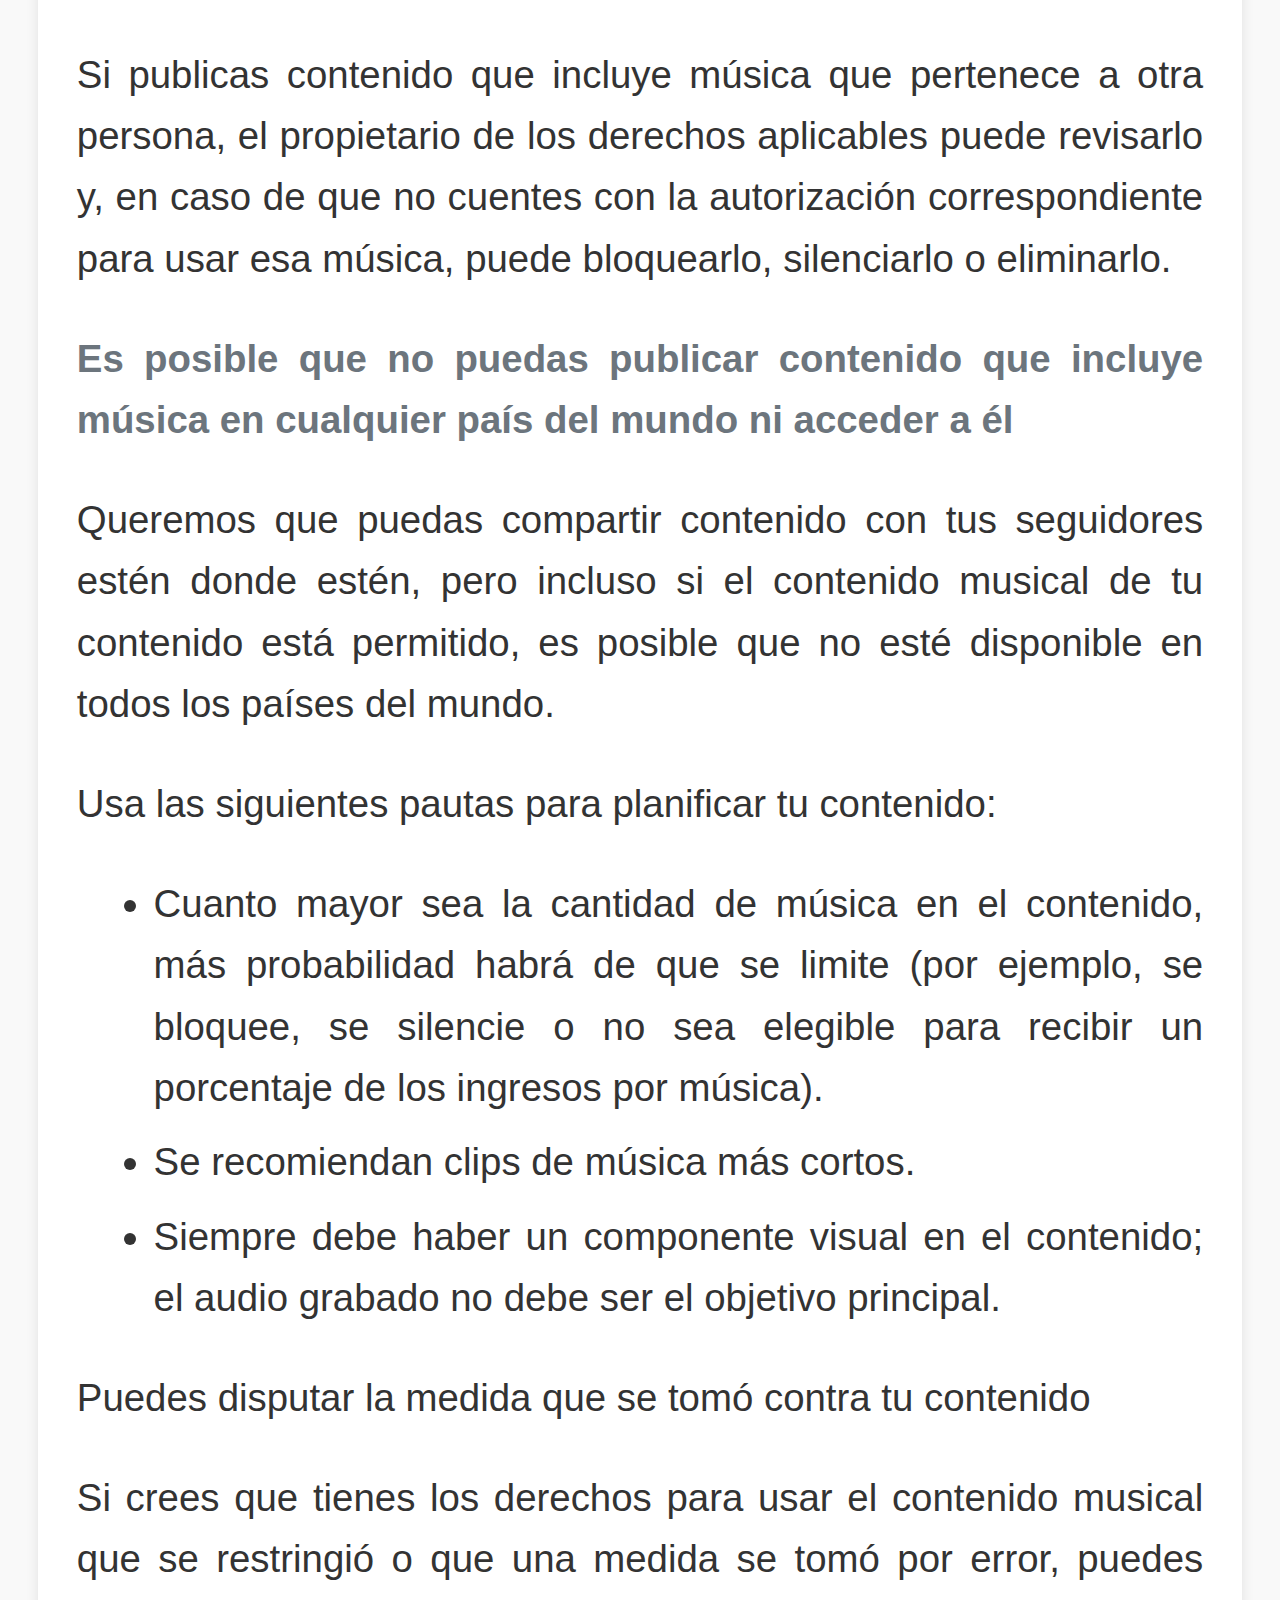
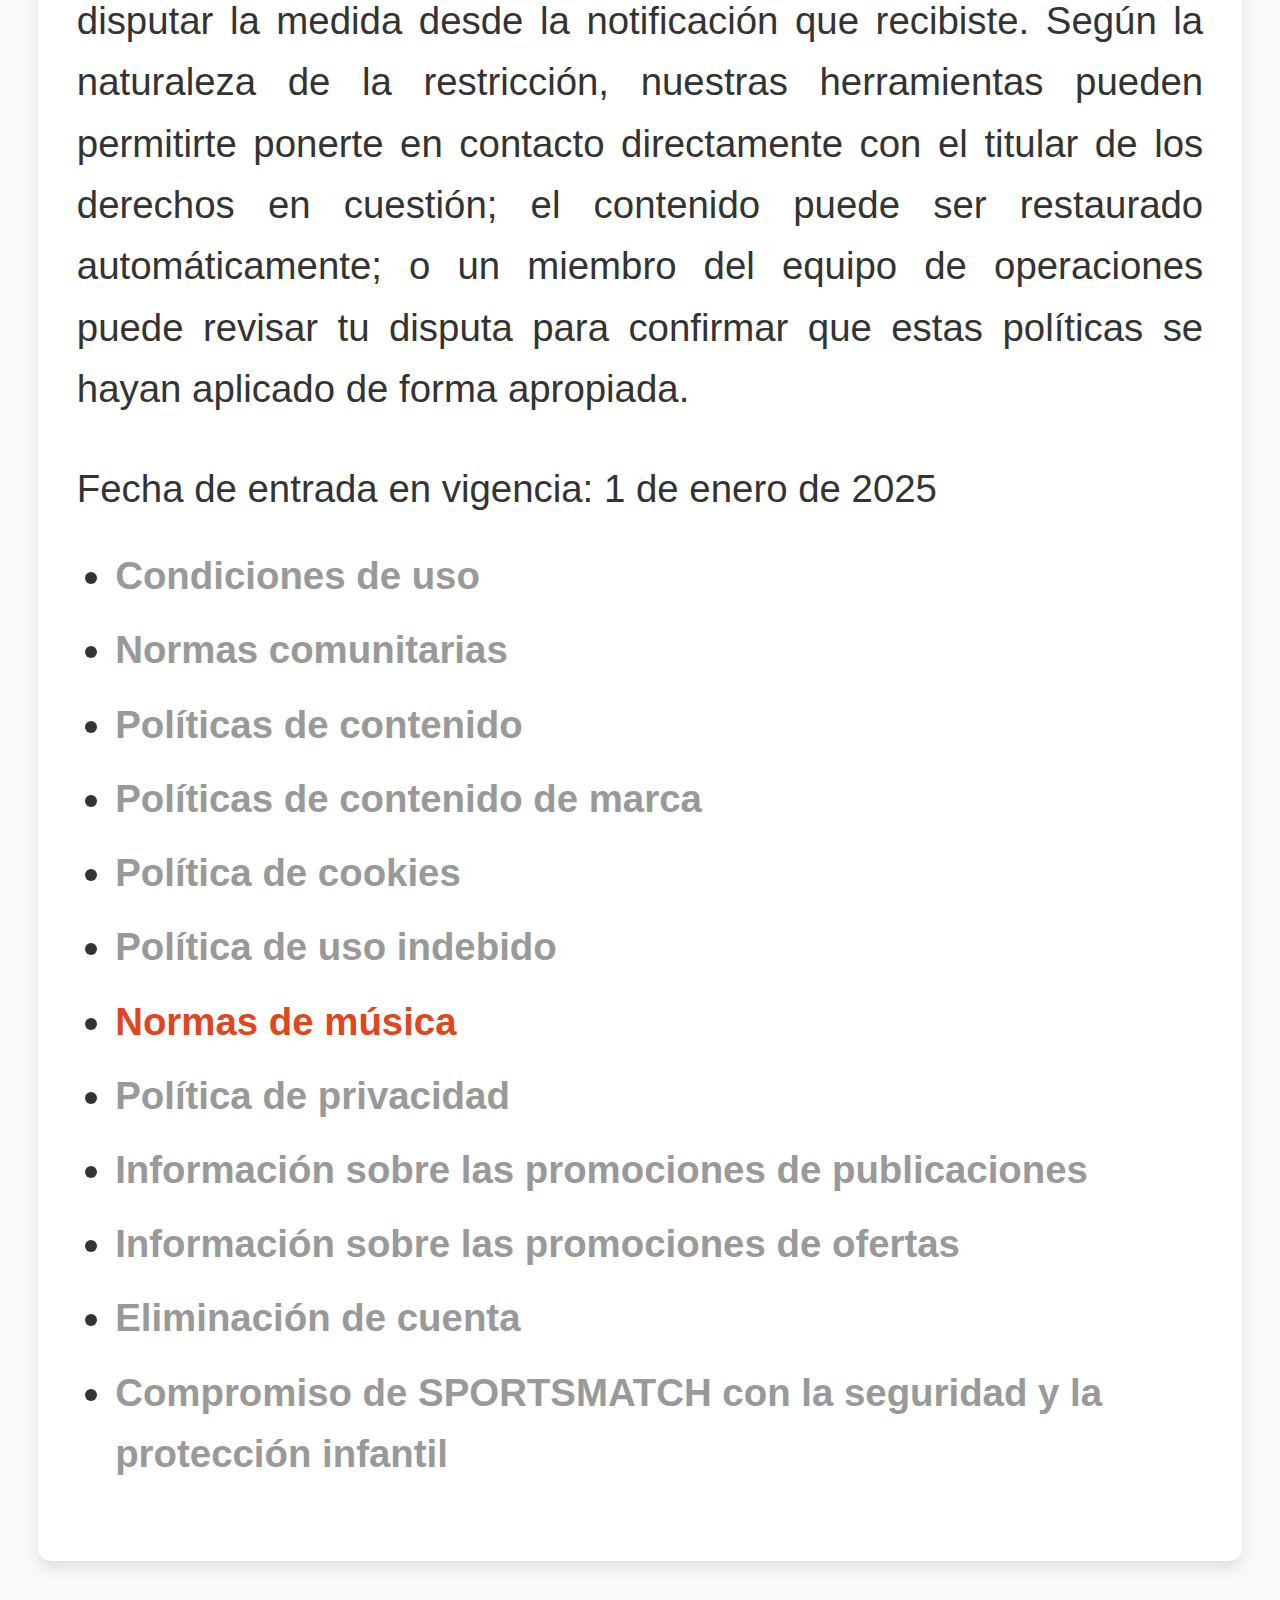
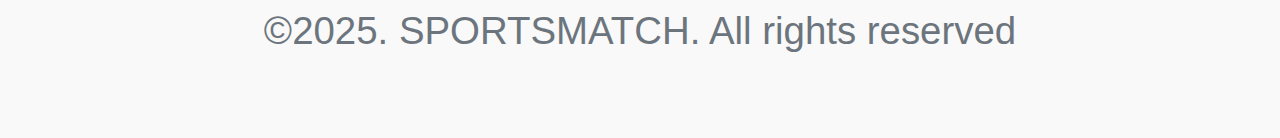
<file: music.html>
<!DOCTYPE html>
<!--[if lt IE 7]>      <html class="no-js lt-ie9 lt-ie8 lt-ie7"> <![endif]-->
<!--[if IE 7]>         <html class="no-js lt-ie9 lt-ie8"> <![endif]-->
<!--[if IE 8]>         <html class="no-js lt-ie9"> <![endif]-->
<!--[if gt IE 8]>      <html class="no-js"> <!--<![endif]-->
<html>
  <head>
    <meta charset="utf-8" />
    <meta http-equiv="X-UA-Compatible" content="IE=edge" />
    <title>SportsMatch.pro</title>
    <meta name="description" content="" />
    <meta name="viewport" content="width=device-width, initial-scale=1" />
    <link rel="stylesheet" href="links.css" />
    <script defer src="js/language-selector.js"></script>
    <script defer src="js/menu.js"></script>
    <script defer src="js/translate.js"></script>
  </head>
  <body class="body">
    <div class="container">
      <div id="logo"></div>
      <div id="language-menu"></div>
      <div id="menu"></div>
      <div id="content">
        <h1 data-translate="music_title"></h1>
        <p data-translate="music_content"></p>
        <p data-translate="music_content_2"></p>
        <p data-translate="music_content_3"></p>
        <p data-translate="music_content_4"></p>
        <p data-translate="music_content_5"></p>
        <p data-translate="music_content_6"></p>
        <p data-translate="music_content_7"></p>
        <p data-translate="music_content_8"></p>
        <p data-translate="music_content_9"></p>
      </div>
      <div id="menu2"></div>
    </div>
    <div class="footer">©2025. SPORTSMATCH. All rights reserved</div>
  </body>
</html>
</file>
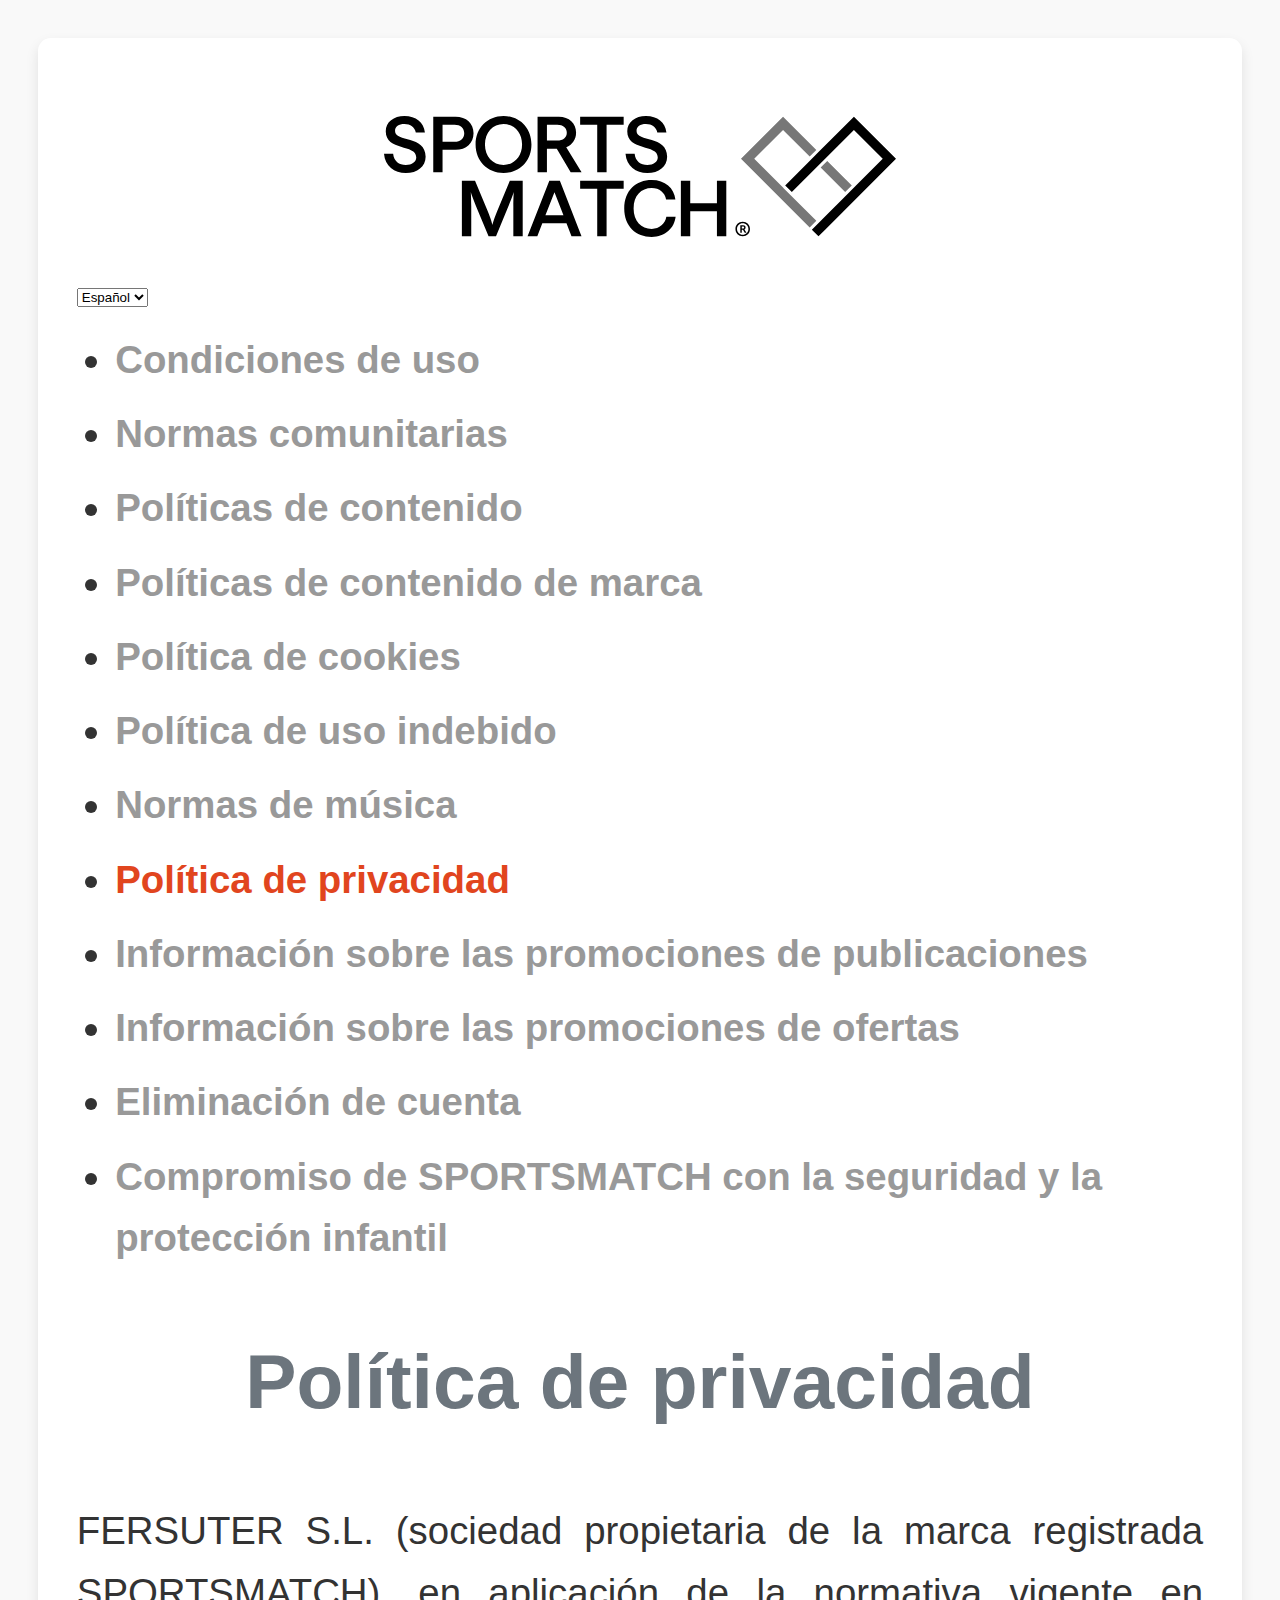
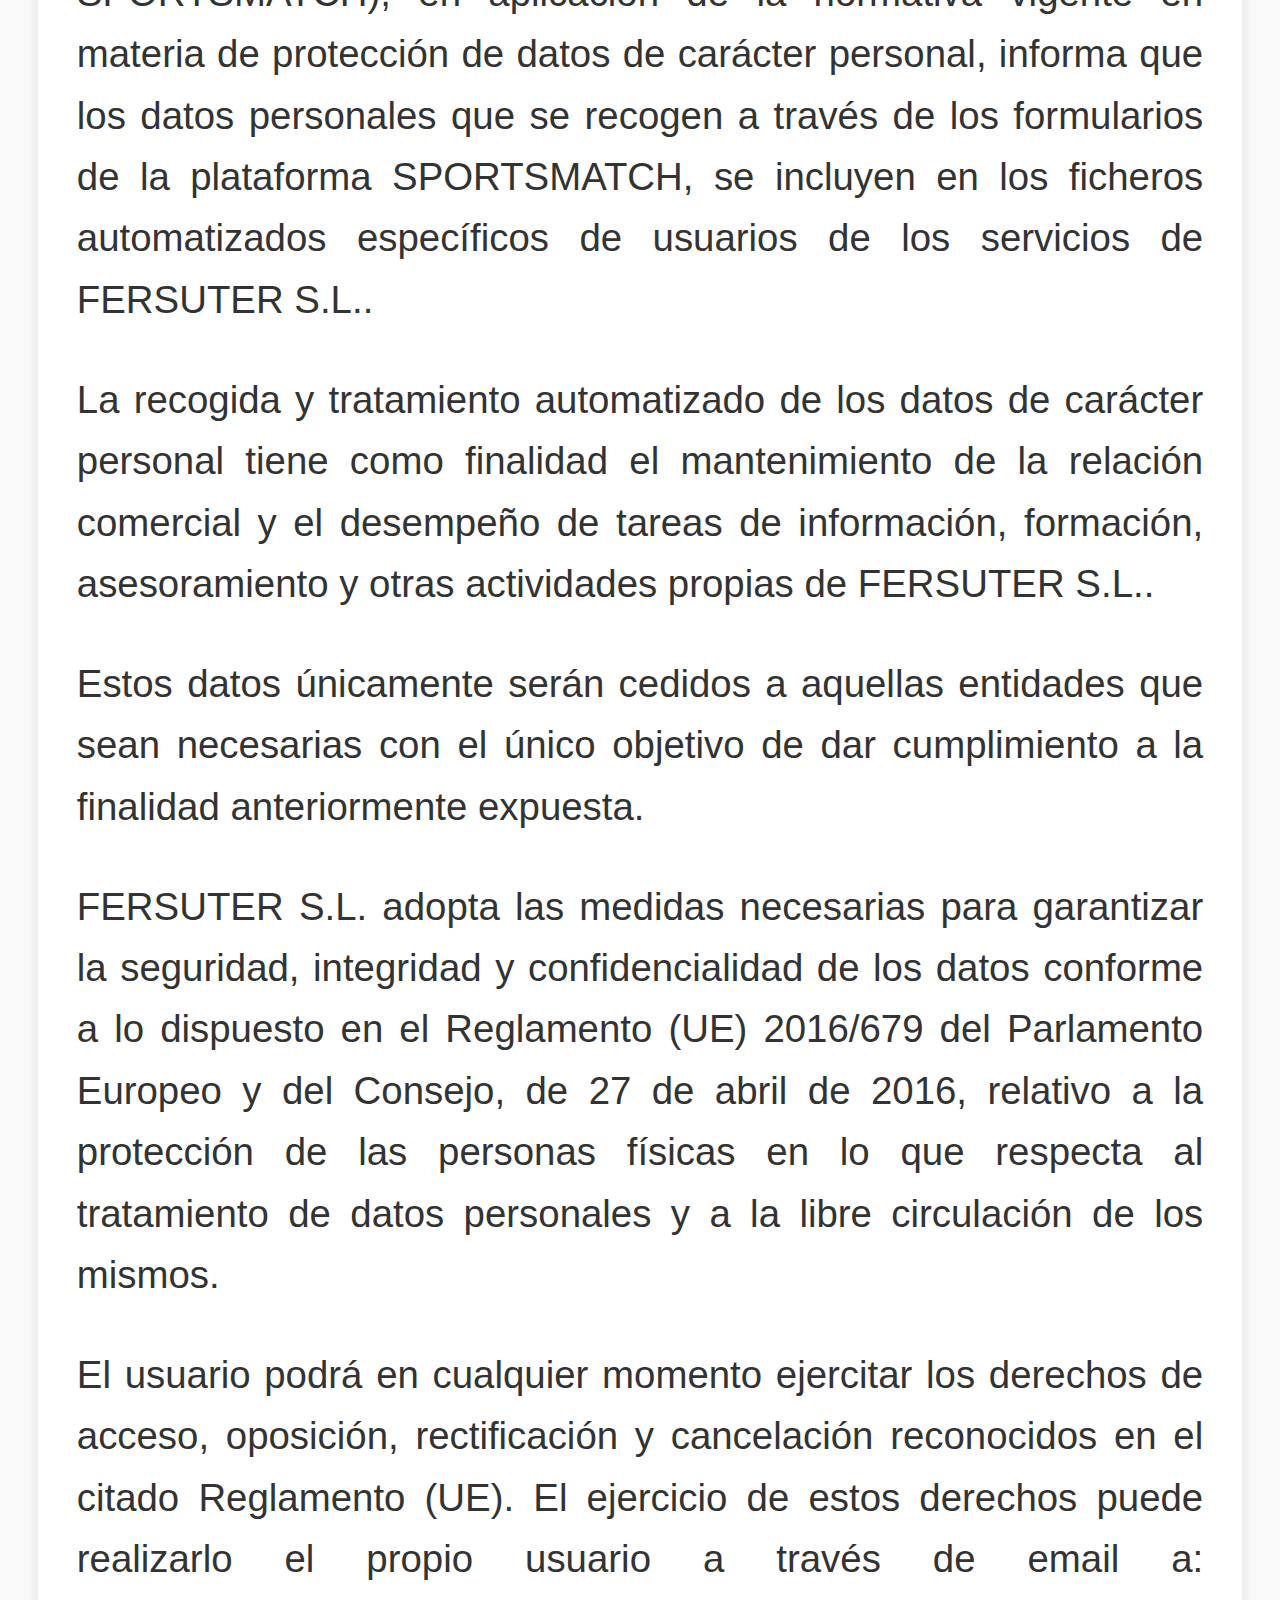
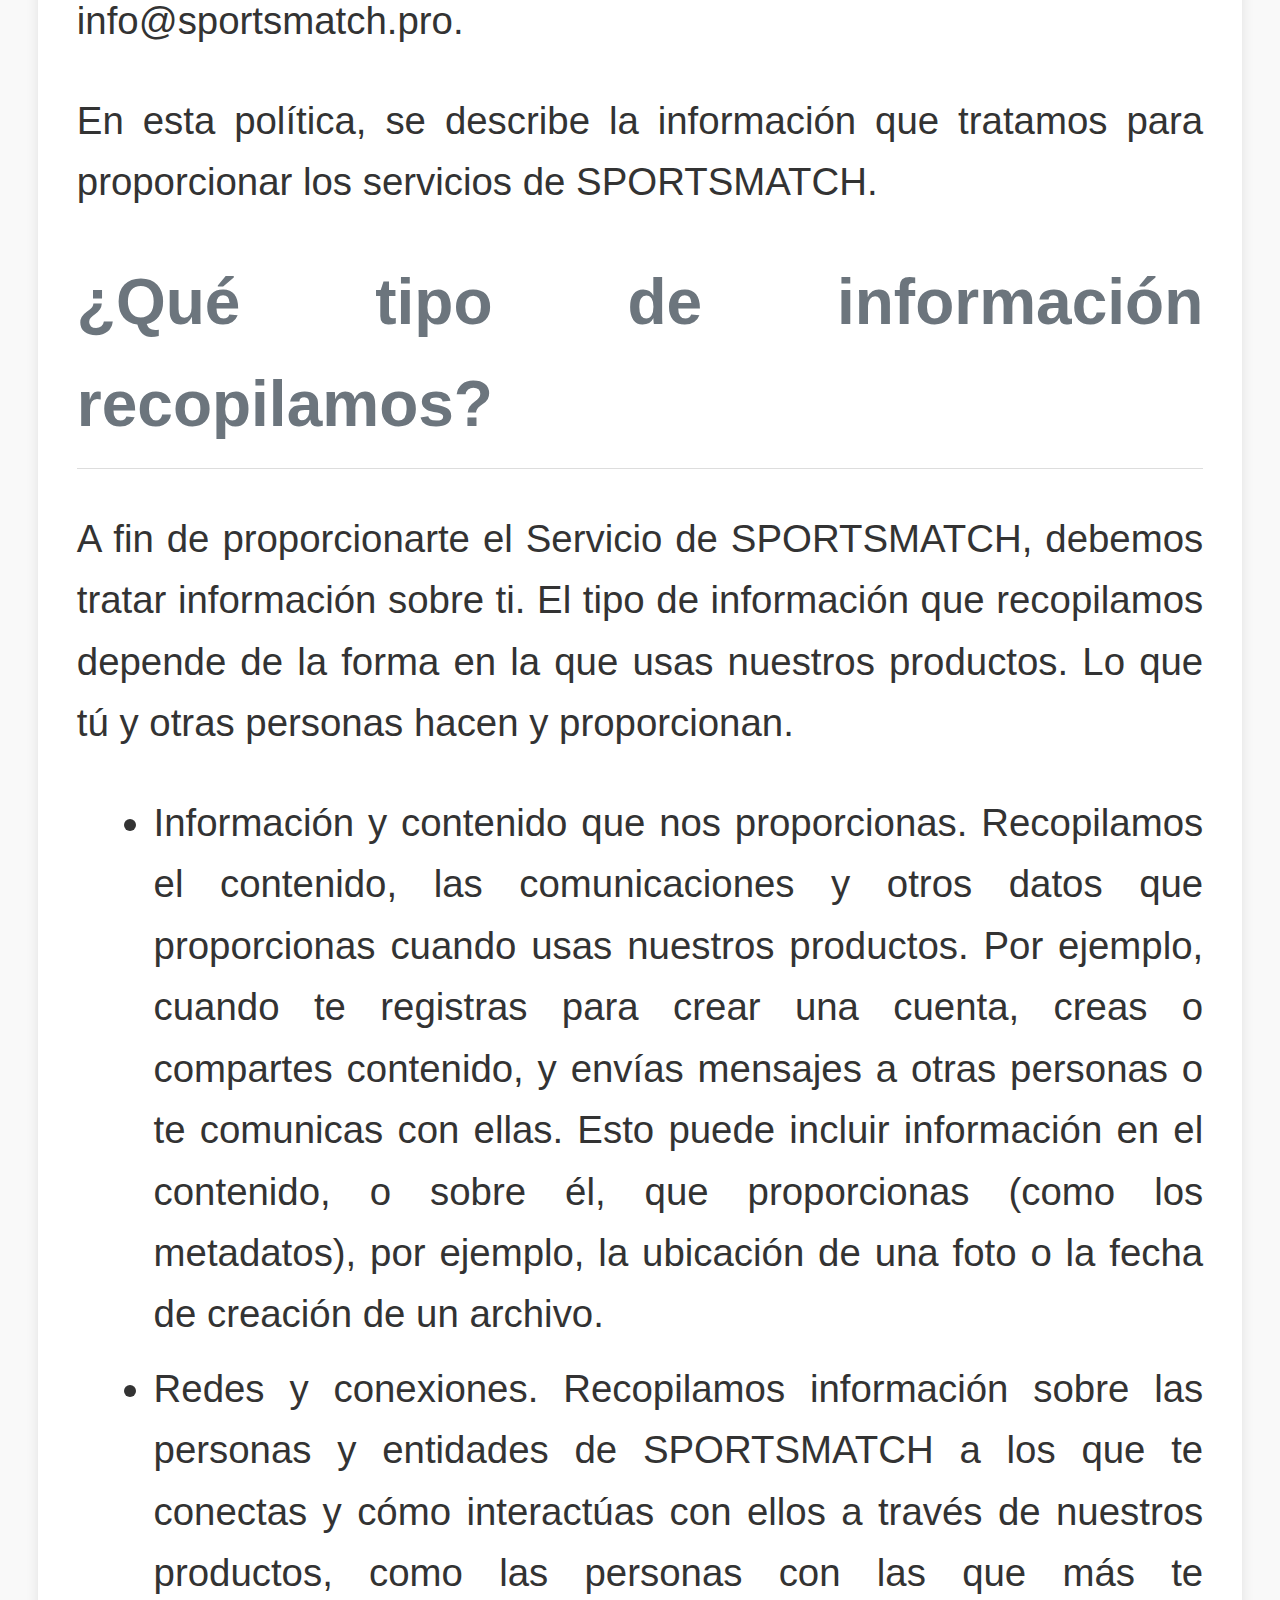
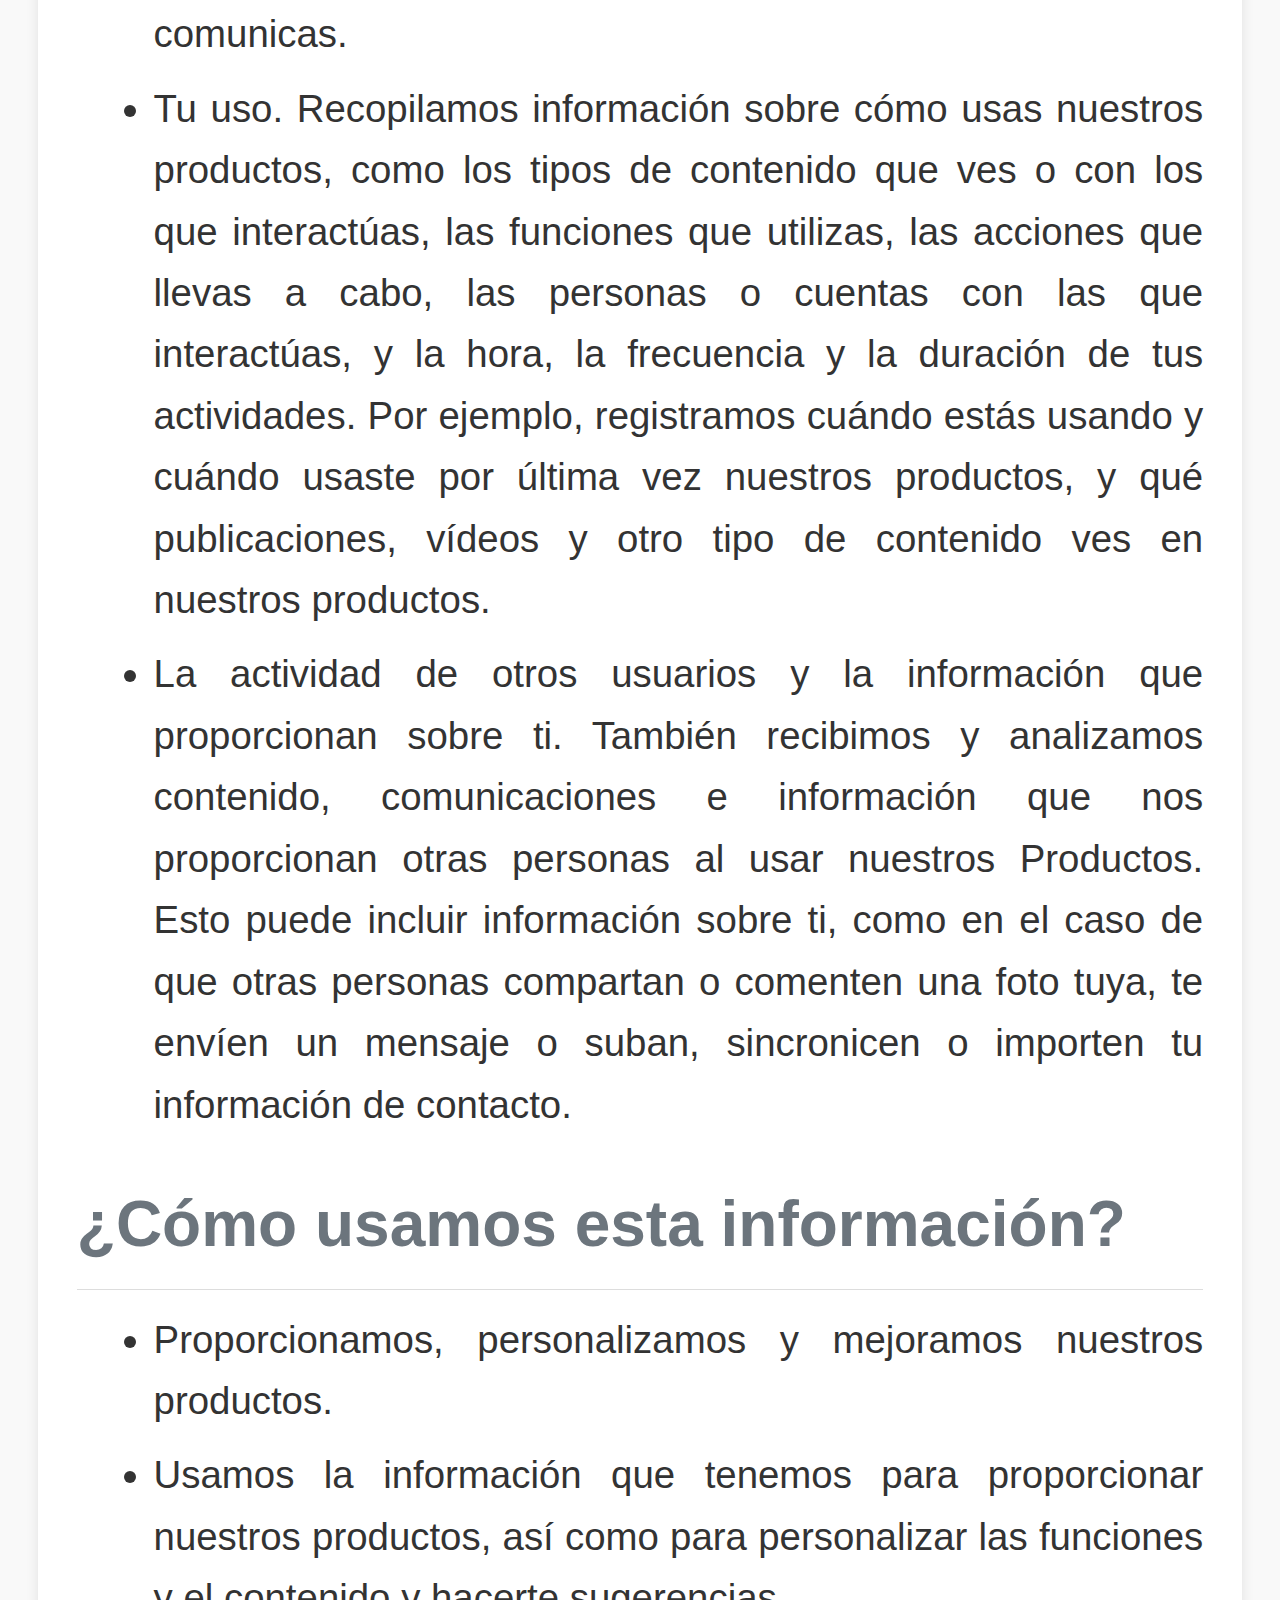
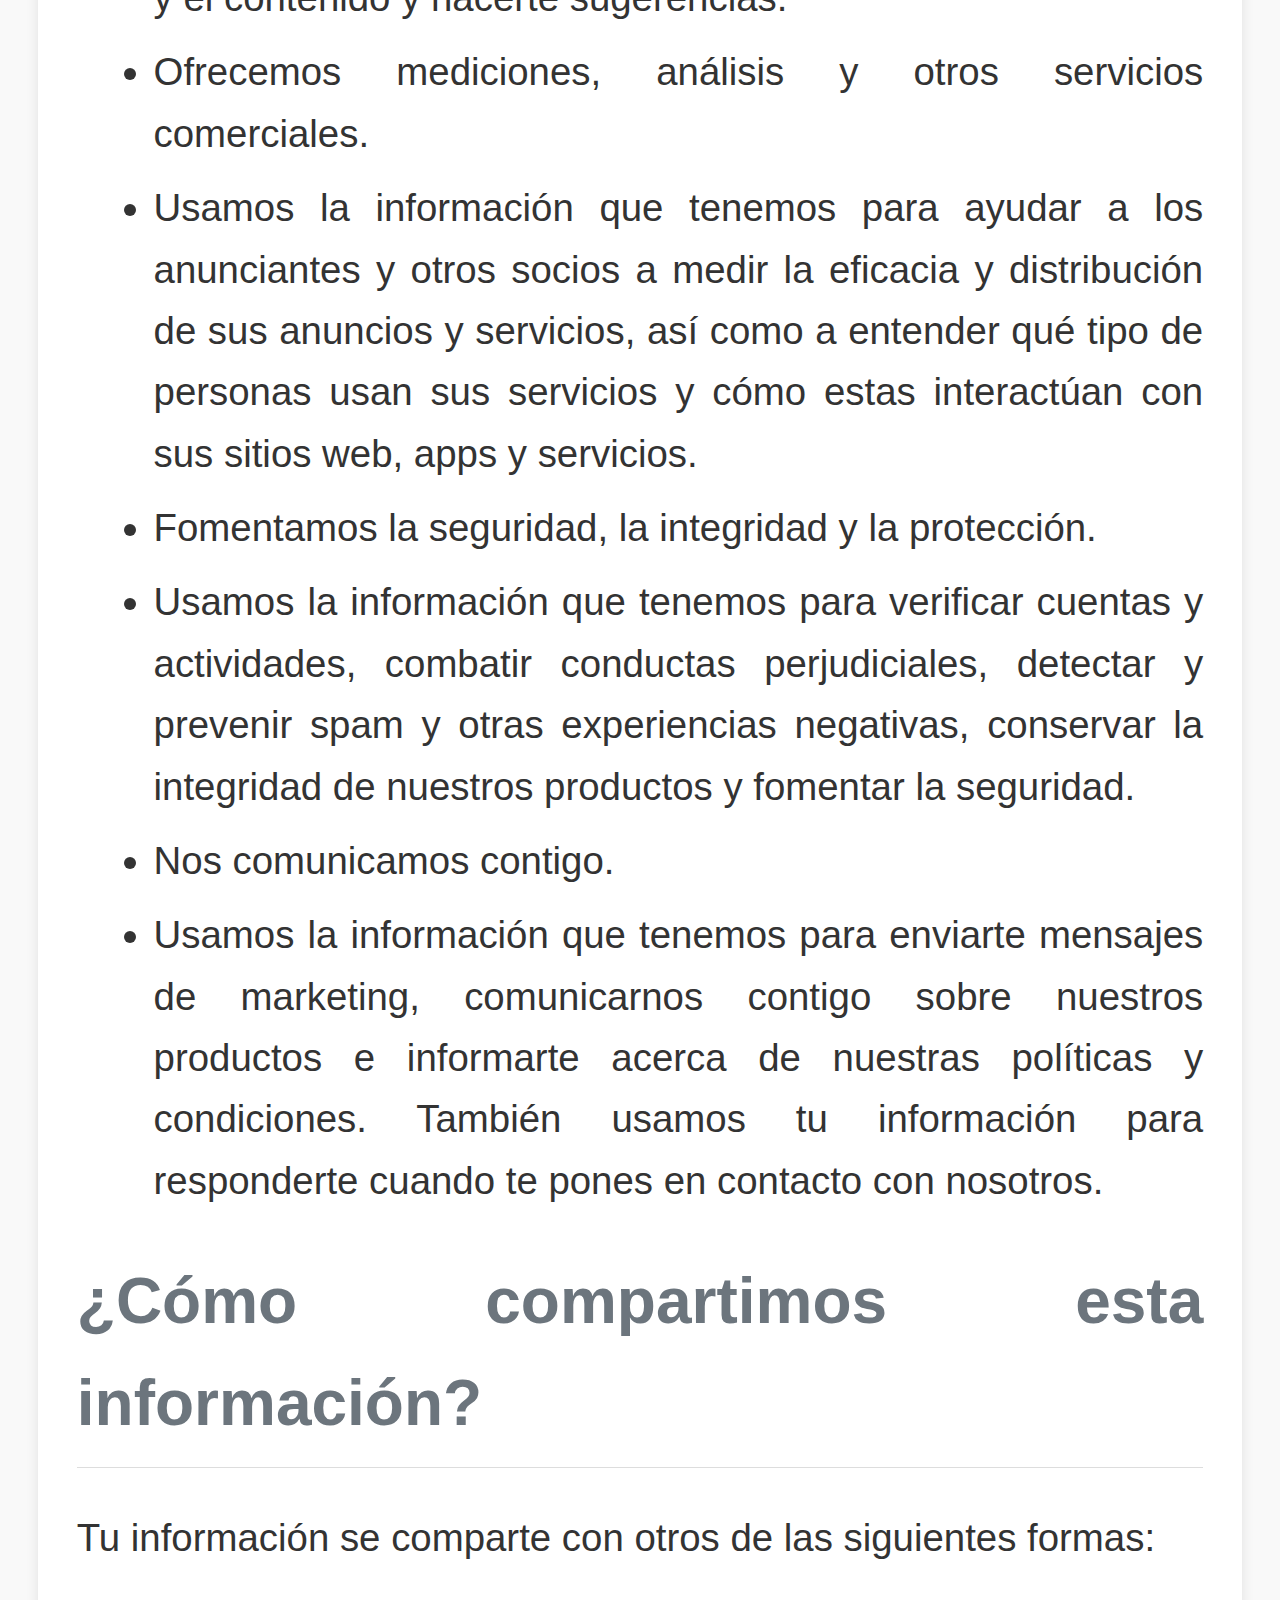
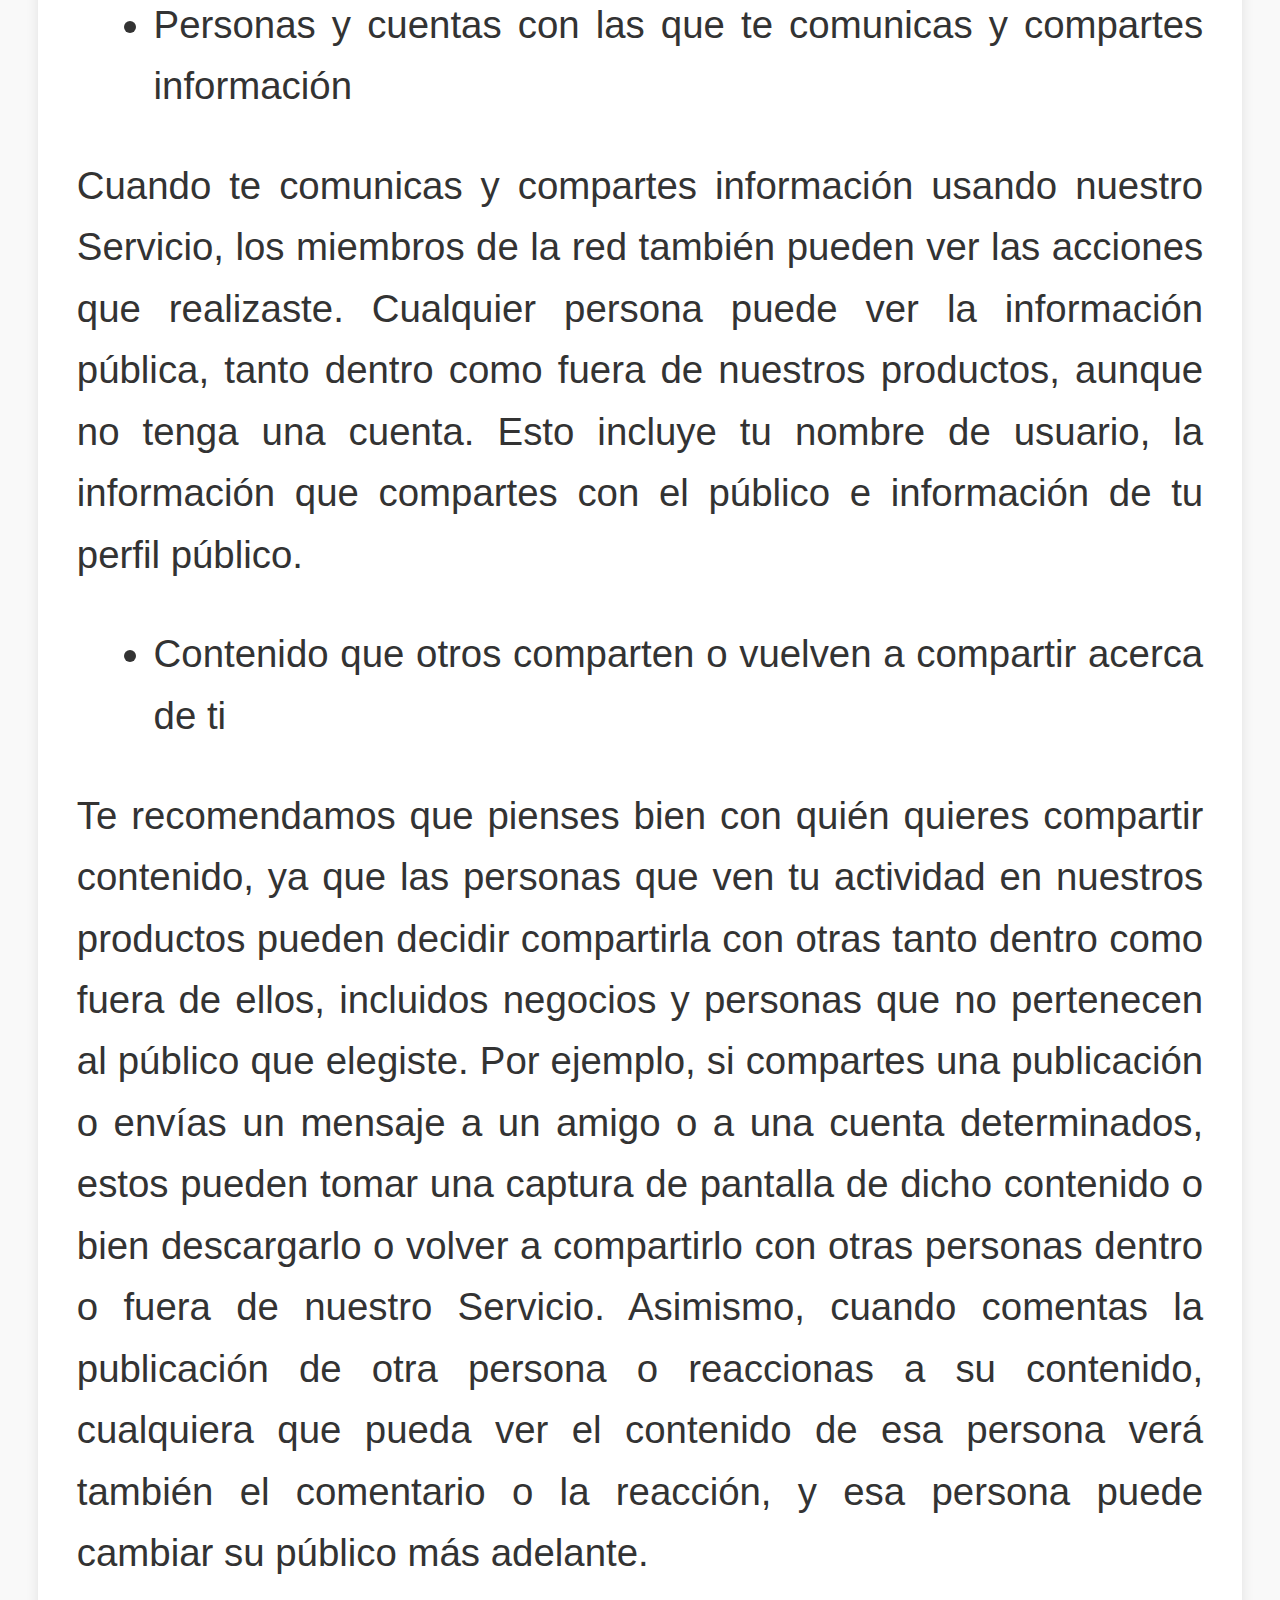
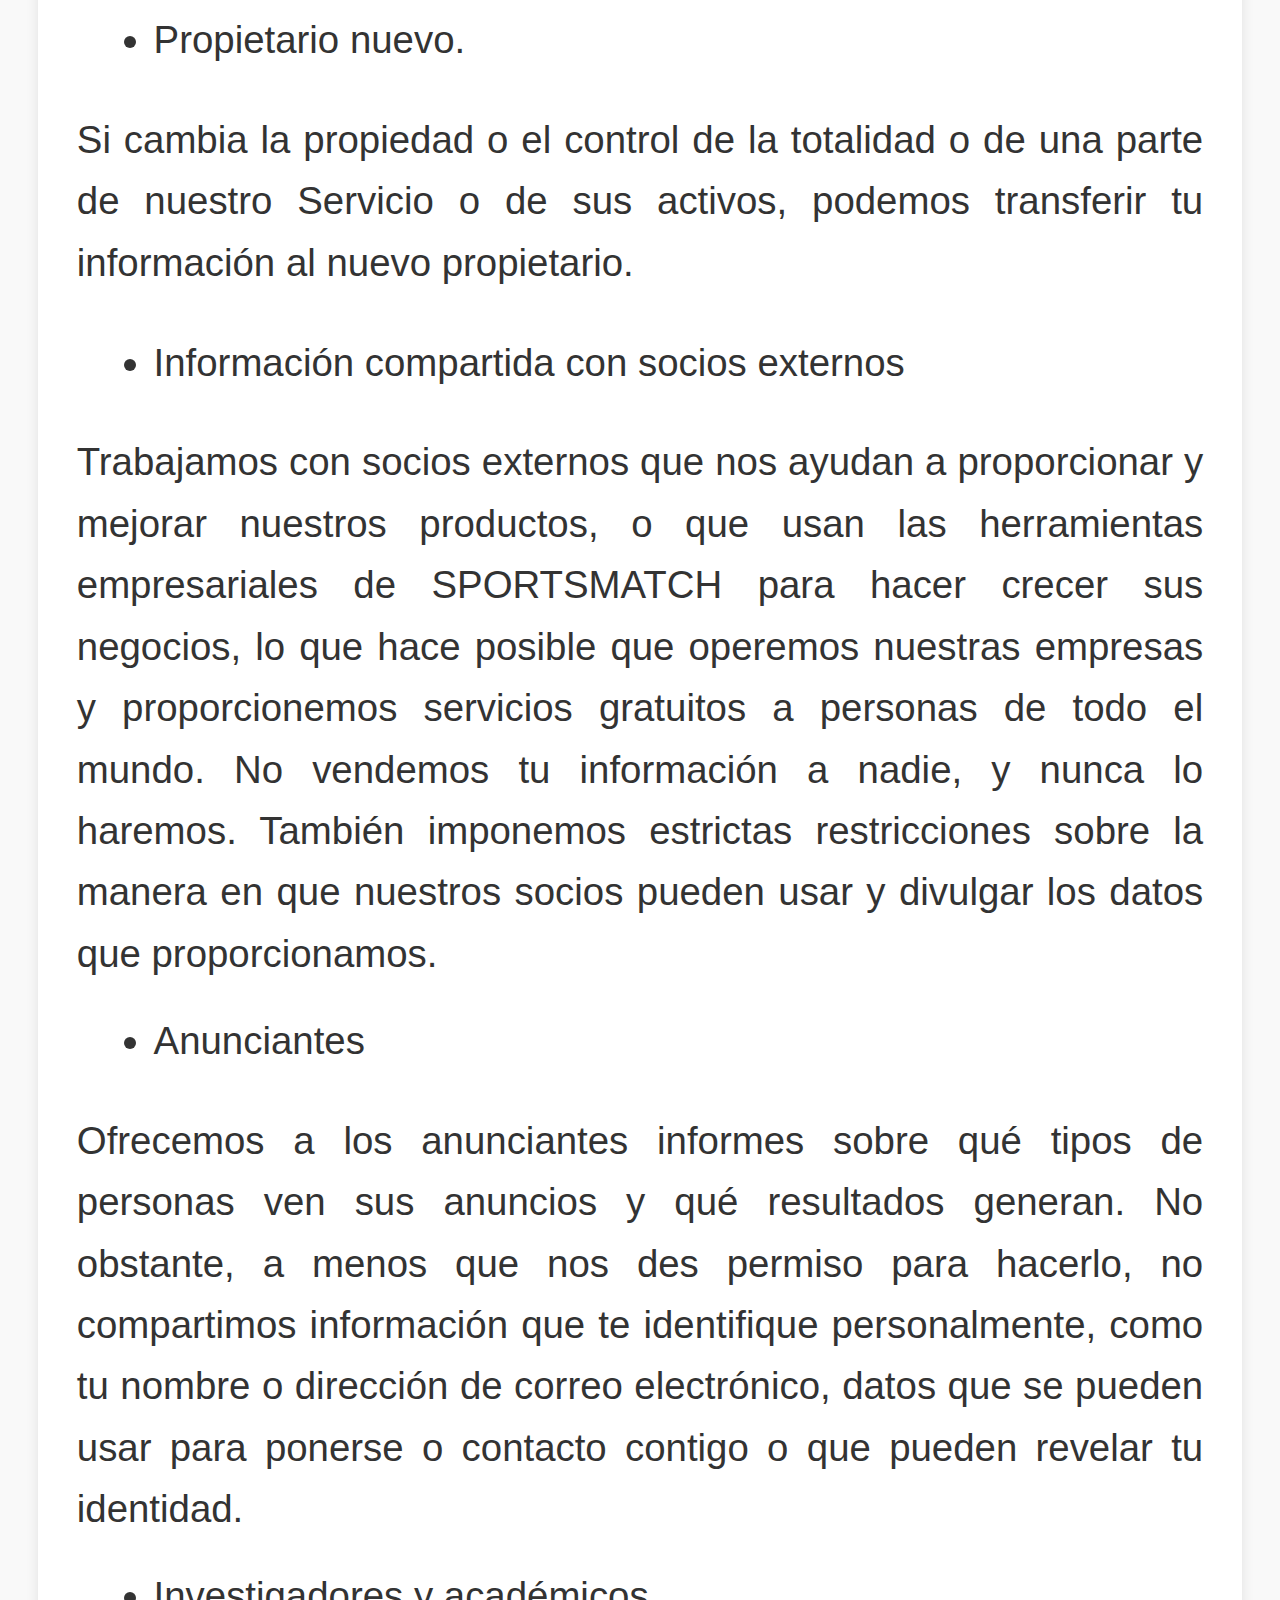
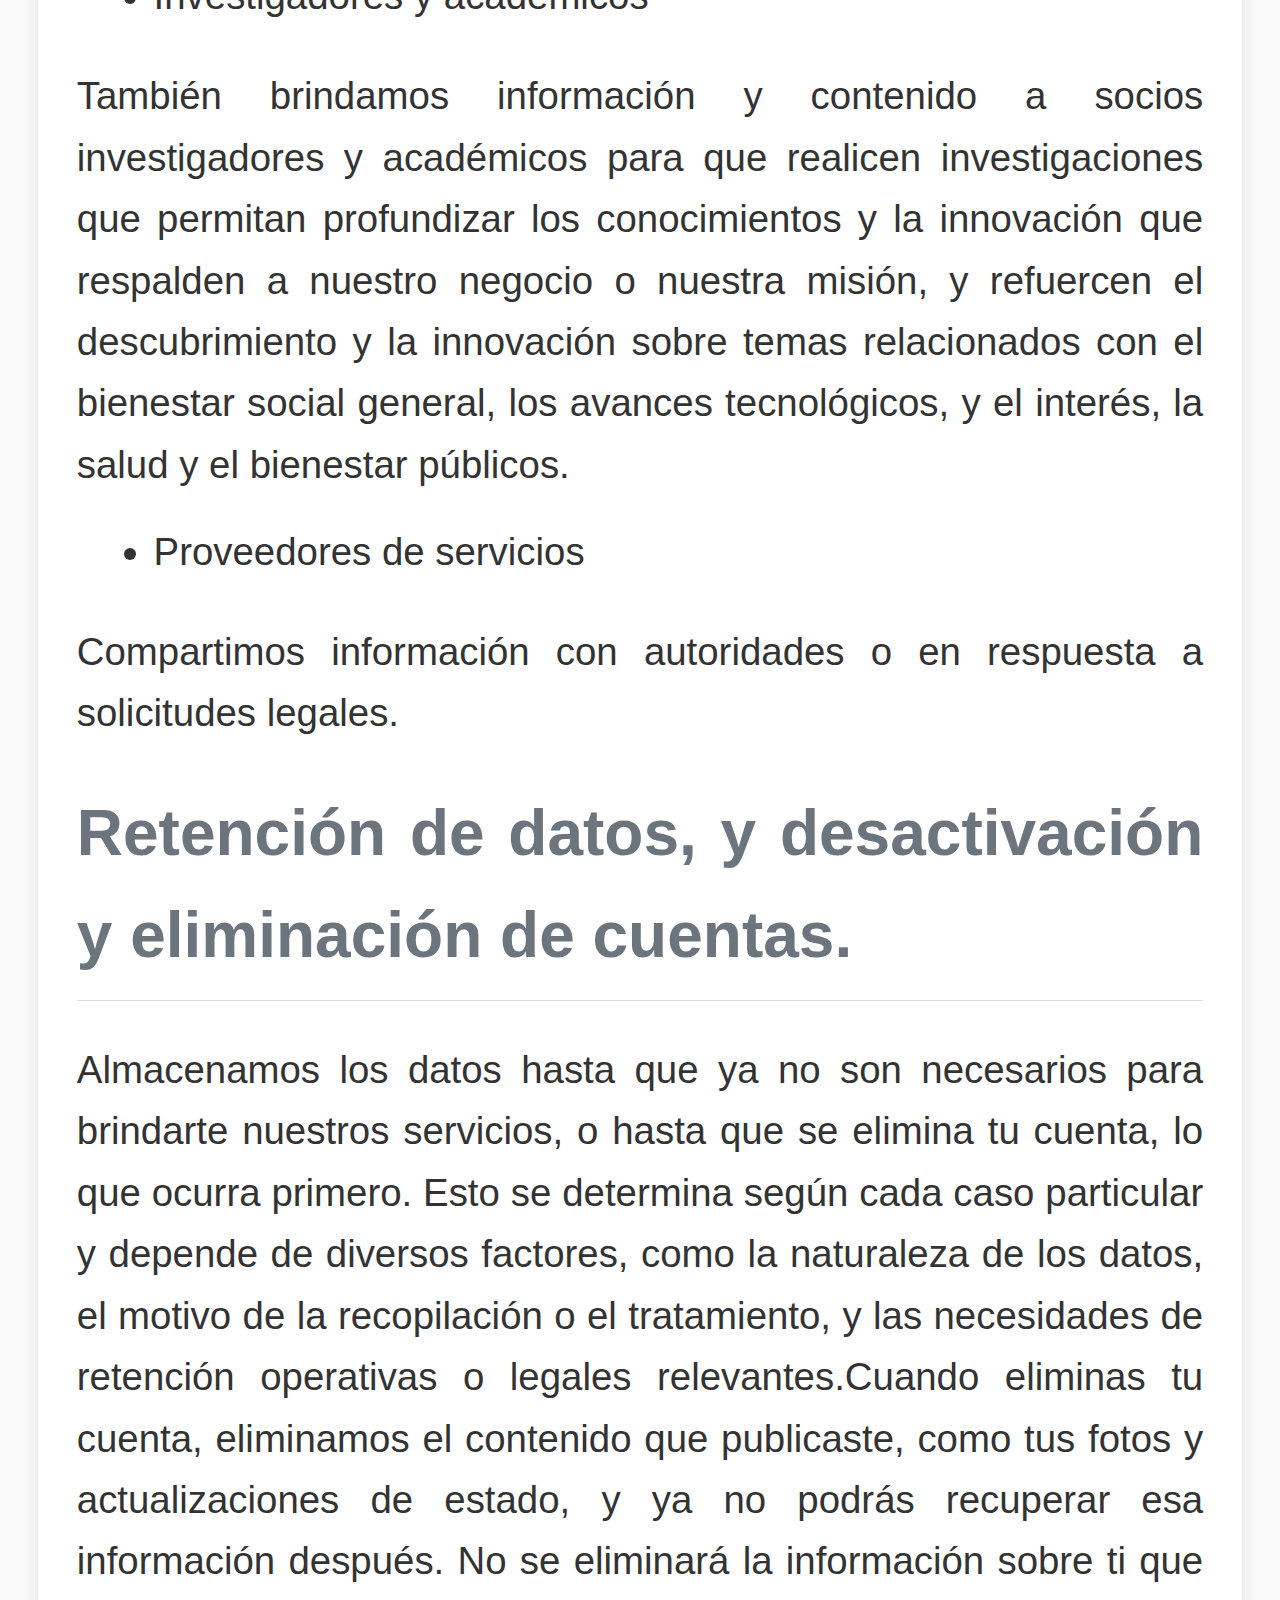
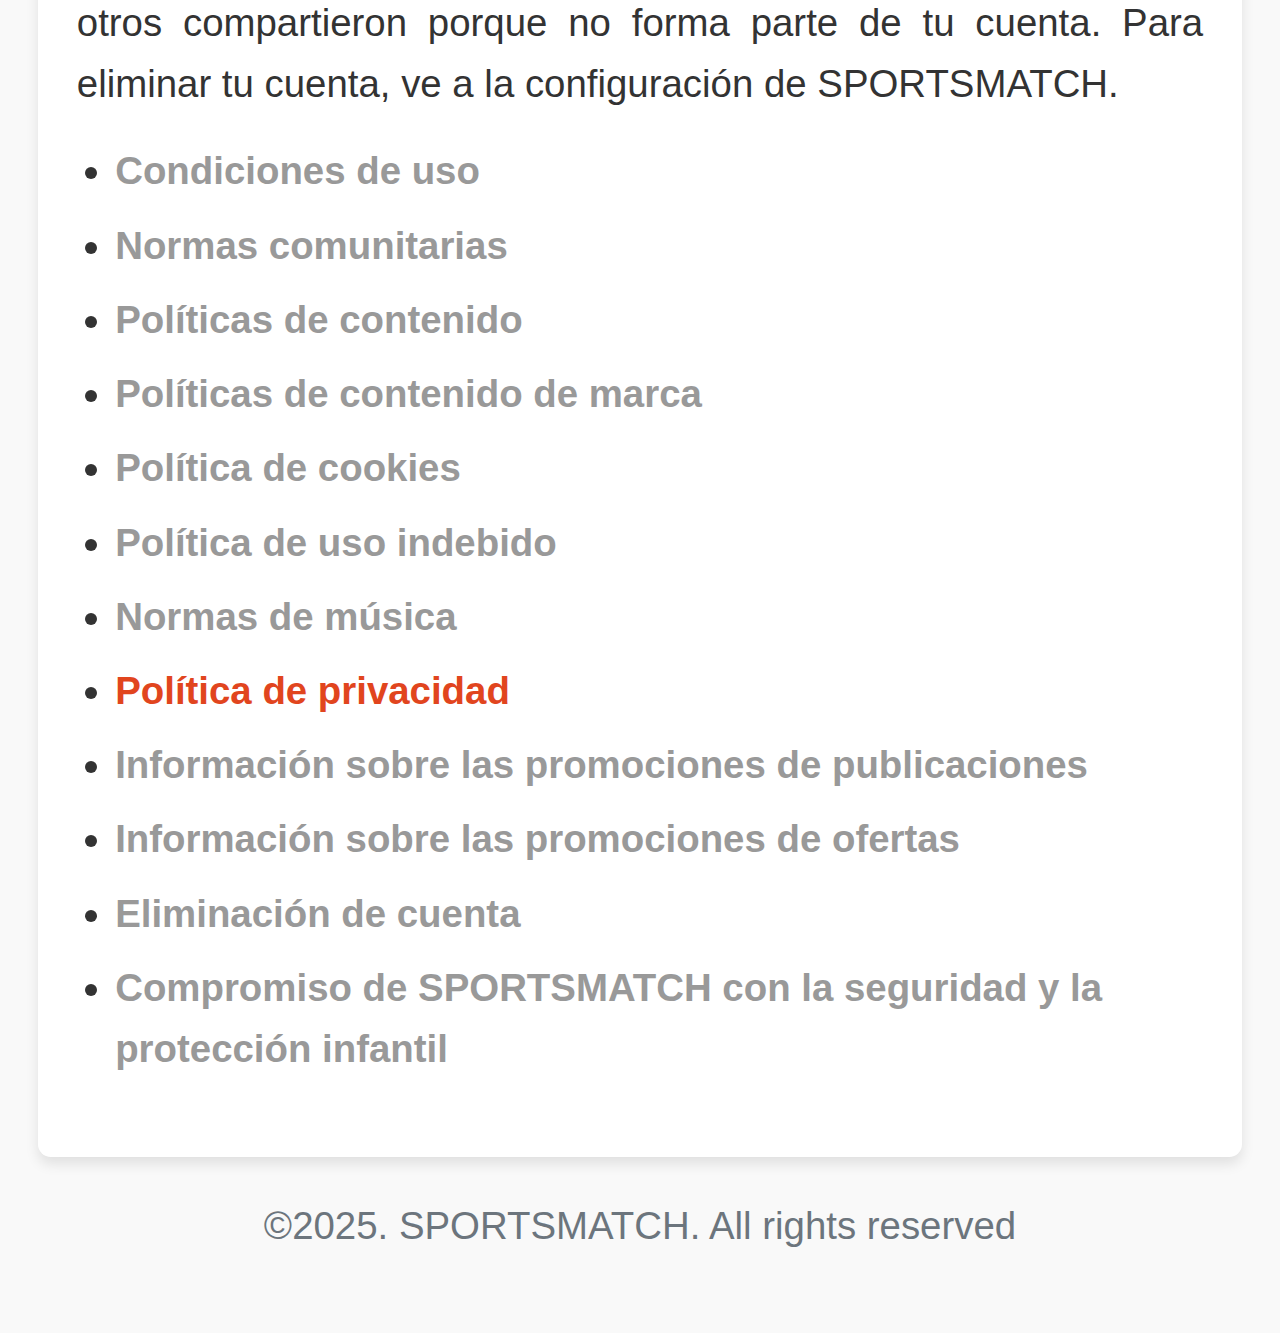
<file: privacity.html>
<!DOCTYPE html>
<!--[if lt IE 7]>      <html class="no-js lt-ie9 lt-ie8 lt-ie7"> <![endif]-->
<!--[if IE 7]>         <html class="no-js lt-ie9 lt-ie8"> <![endif]-->
<!--[if IE 8]>         <html class="no-js lt-ie9"> <![endif]-->
<!--[if gt IE 8]>      <html class="no-js"> <!--<![endif]-->
<html>
  <head>
    <meta charset="utf-8" />
    <meta http-equiv="X-UA-Compatible" content="IE=edge" />
    <title>SportsMatch.pro</title>
    <meta name="description" content="" />
    <meta name="viewport" content="width=device-width, initial-scale=1" />
    <link rel="stylesheet" href="links.css" />
    <script defer src="js/language-selector.js"></script>
    <script defer src="js/menu.js"></script>
    <script defer src="js/translate.js"></script>
  </head>
  <body class="body">
    <div class="container">
      <div id="logo"></div>
      <div id="language-menu"></div>
      <div id="menu"></div>
      <div id="content">
        <h1 data-translate="privacity_title"></h1>
        <p data-translate="privacity_content"></p>
        <p data-translate="privacity_content_2"></p>
        <p data-translate="privacity_content_3"></p>
        <p data-translate="privacity_content_4"></p>
        <p data-translate="privacity_content_5"></p>
        <p data-translate="privacity_content_6"></p>
        <p data-translate="privacity_content_7"></p>
        <p data-translate="privacity_content_8"></p>
        <p data-translate="privacity_content_9"></p>
      </div>
      <div id="menu2"></div>
    </div>
    <div class="footer">©2025. SPORTSMATCH. All rights reserved</div>
  </body>
</html>
</file>
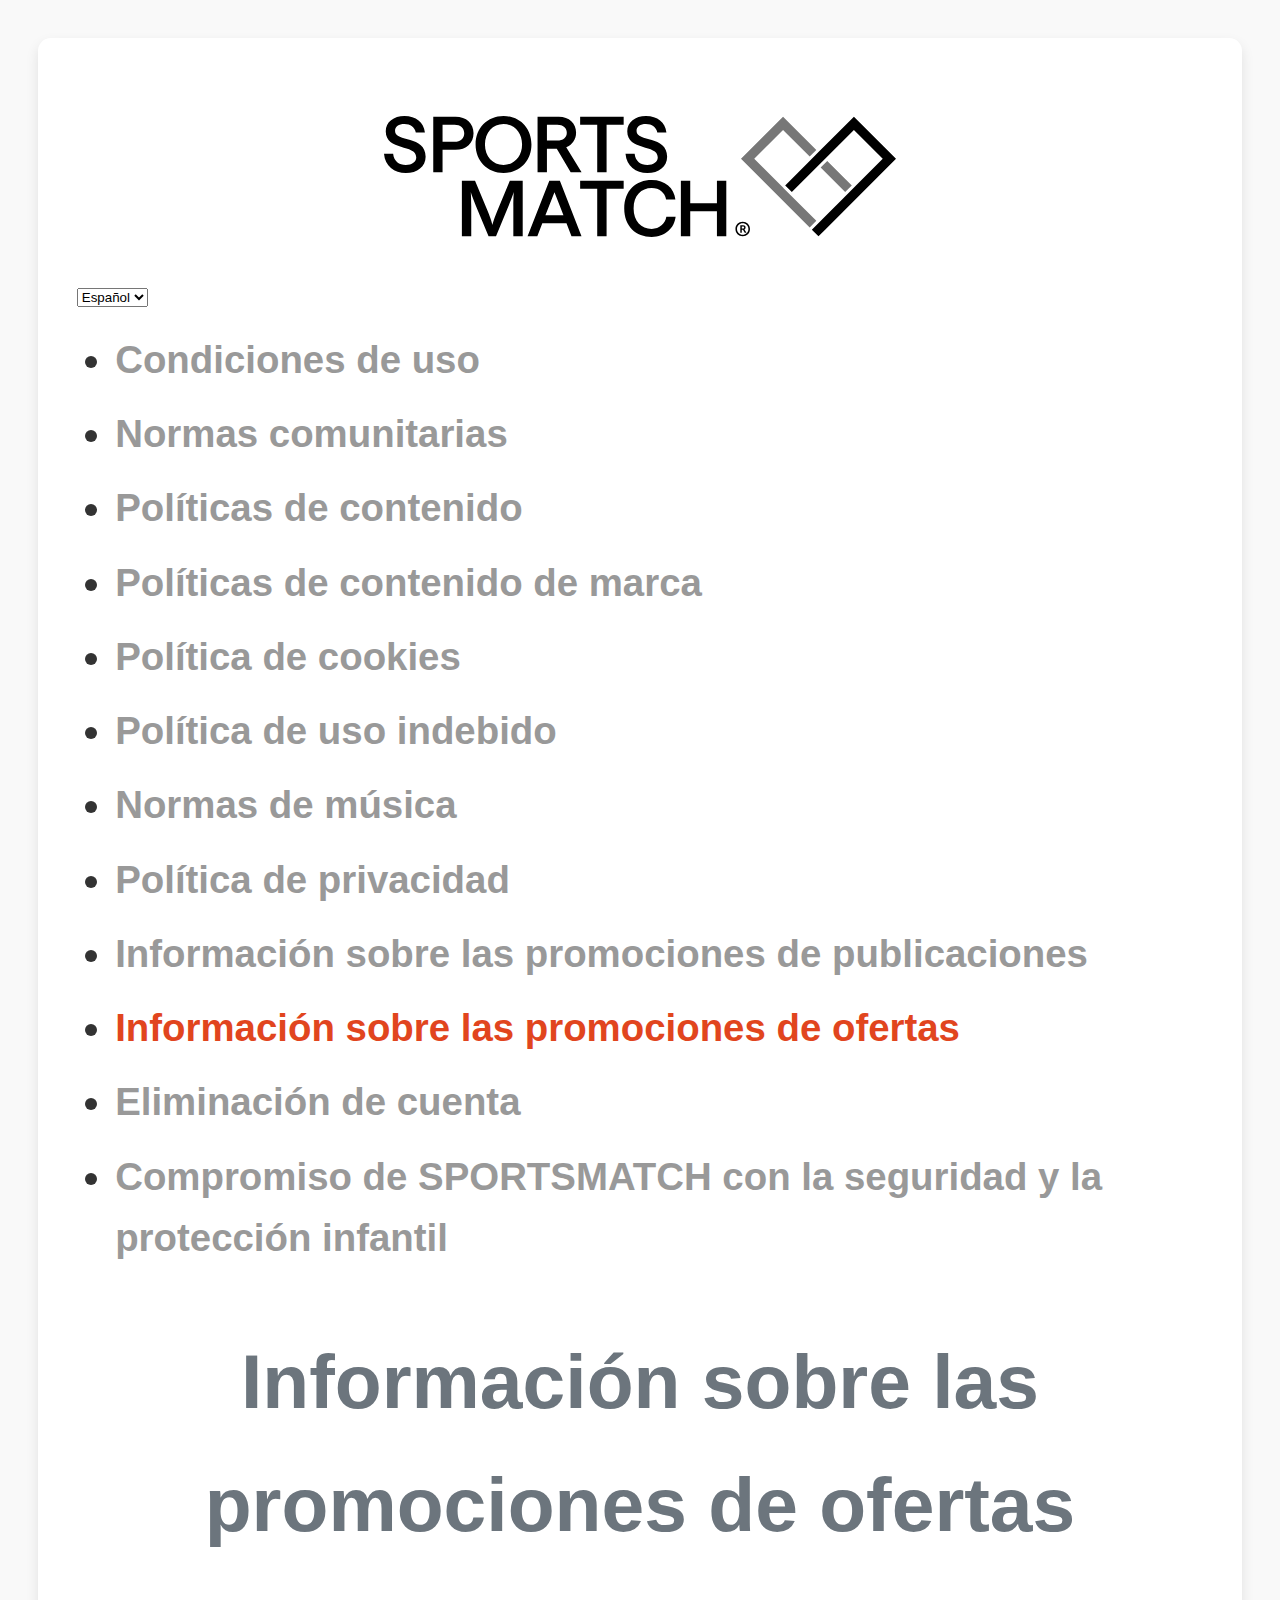
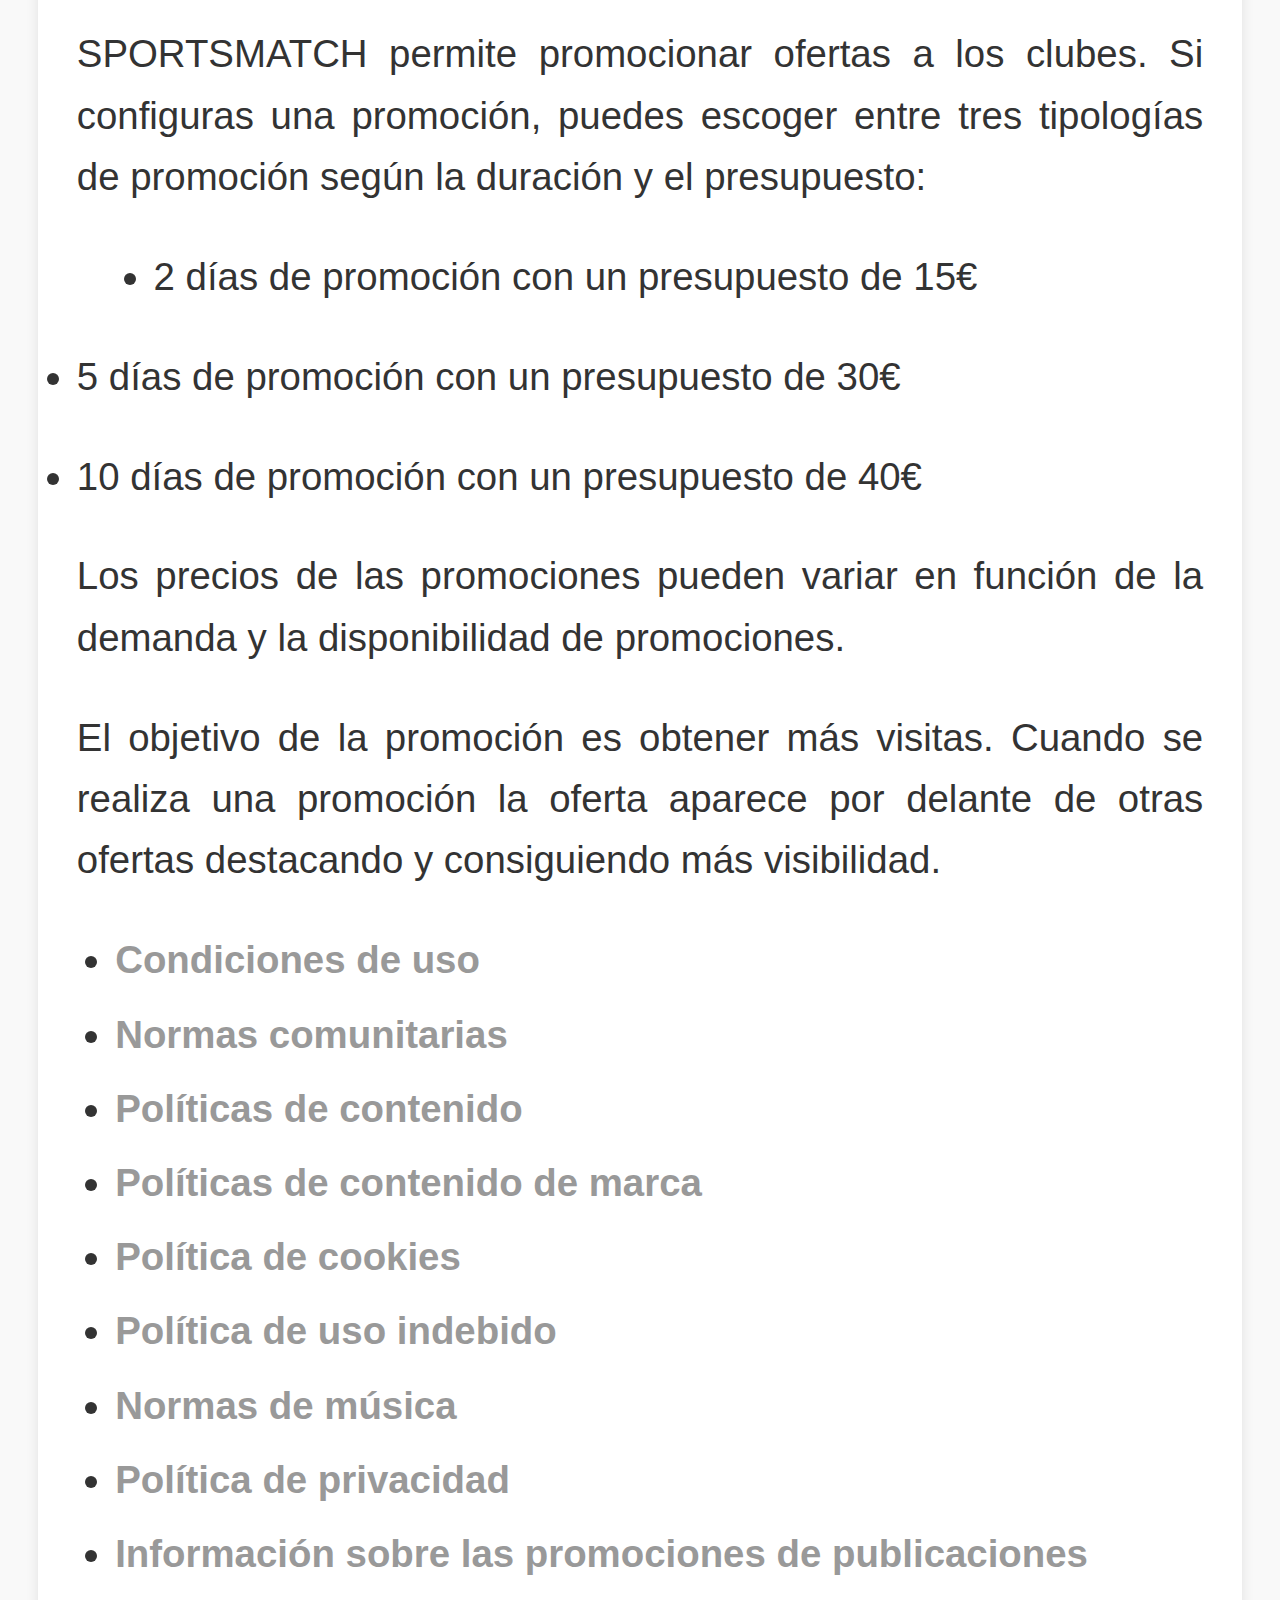
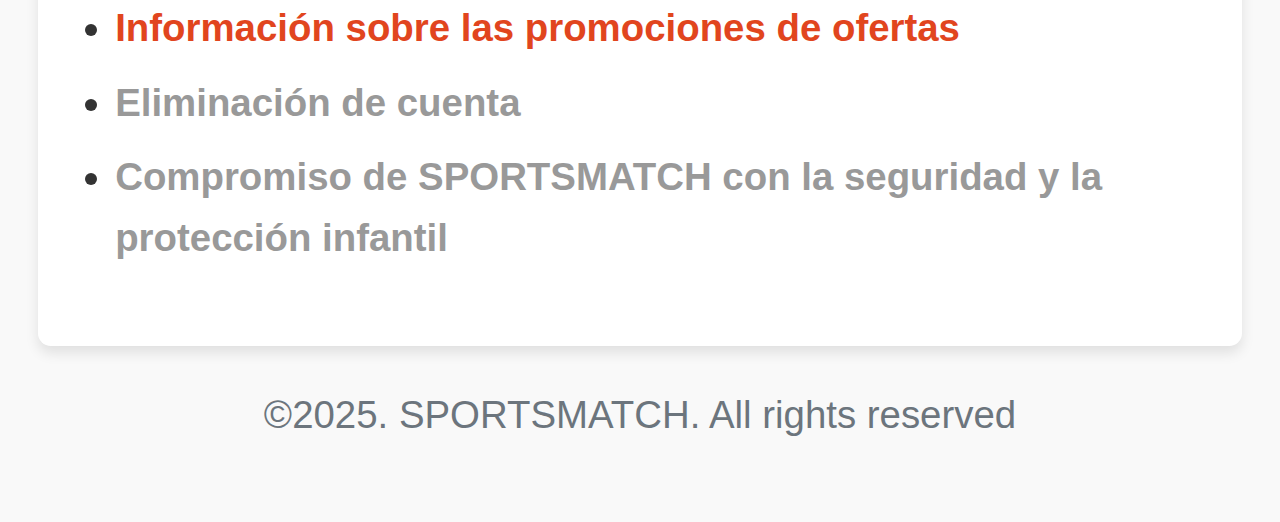
<file: promotedoffers.html>
<!DOCTYPE html>
<!--[if lt IE 7]>      <html class="no-js lt-ie9 lt-ie8 lt-ie7"> <![endif]-->
<!--[if IE 7]>         <html class="no-js lt-ie9 lt-ie8"> <![endif]-->
<!--[if IE 8]>         <html class="no-js lt-ie9"> <![endif]-->
<!--[if gt IE 8]>      <html class="no-js"> <!--<![endif]-->
<html>
  <head>
    <meta charset="utf-8" />
    <meta http-equiv="X-UA-Compatible" content="IE=edge" />
    <title>SportsMatch.pro</title>
    <meta name="description" content="" />
    <meta name="viewport" content="width=device-width, initial-scale=1" />
    <link rel="stylesheet" href="links.css" />
    <script defer src="js/language-selector.js"></script>
    <script defer src="js/menu.js"></script>
    <script defer src="js/translate.js"></script>
  </head>
  <body class="body">
    <div class="container">
      <div id="logo"></div>
      <div id="language-menu"></div>
      <div id="menu"></div>
      <div id="content">
        <h1 data-translate="promotedoffers_title"></h1>
        <p data-translate="promotedoffers_content"></p>
        <p data-translate="promotedoffers_content_2"></p>
        <p data-translate="promotedoffers_content_3"></p>
        <p data-translate="promotedoffers_content_4"></p>
        <p data-translate="promotedoffers_content_5"></p>
        <p data-translate="promotedoffers_content_6"></p>
        <p data-translate="promotedoffers_content_7"></p>
        <p data-translate="promotedoffers_content_8"></p>
        <p data-translate="promotedoffers_content_9"></p>
      </div>
      <div id="menu2"></div>
    </div>
    <div class="footer">©2025. SPORTSMATCH. All rights reserved</div>
  </body>
</html>
</file>
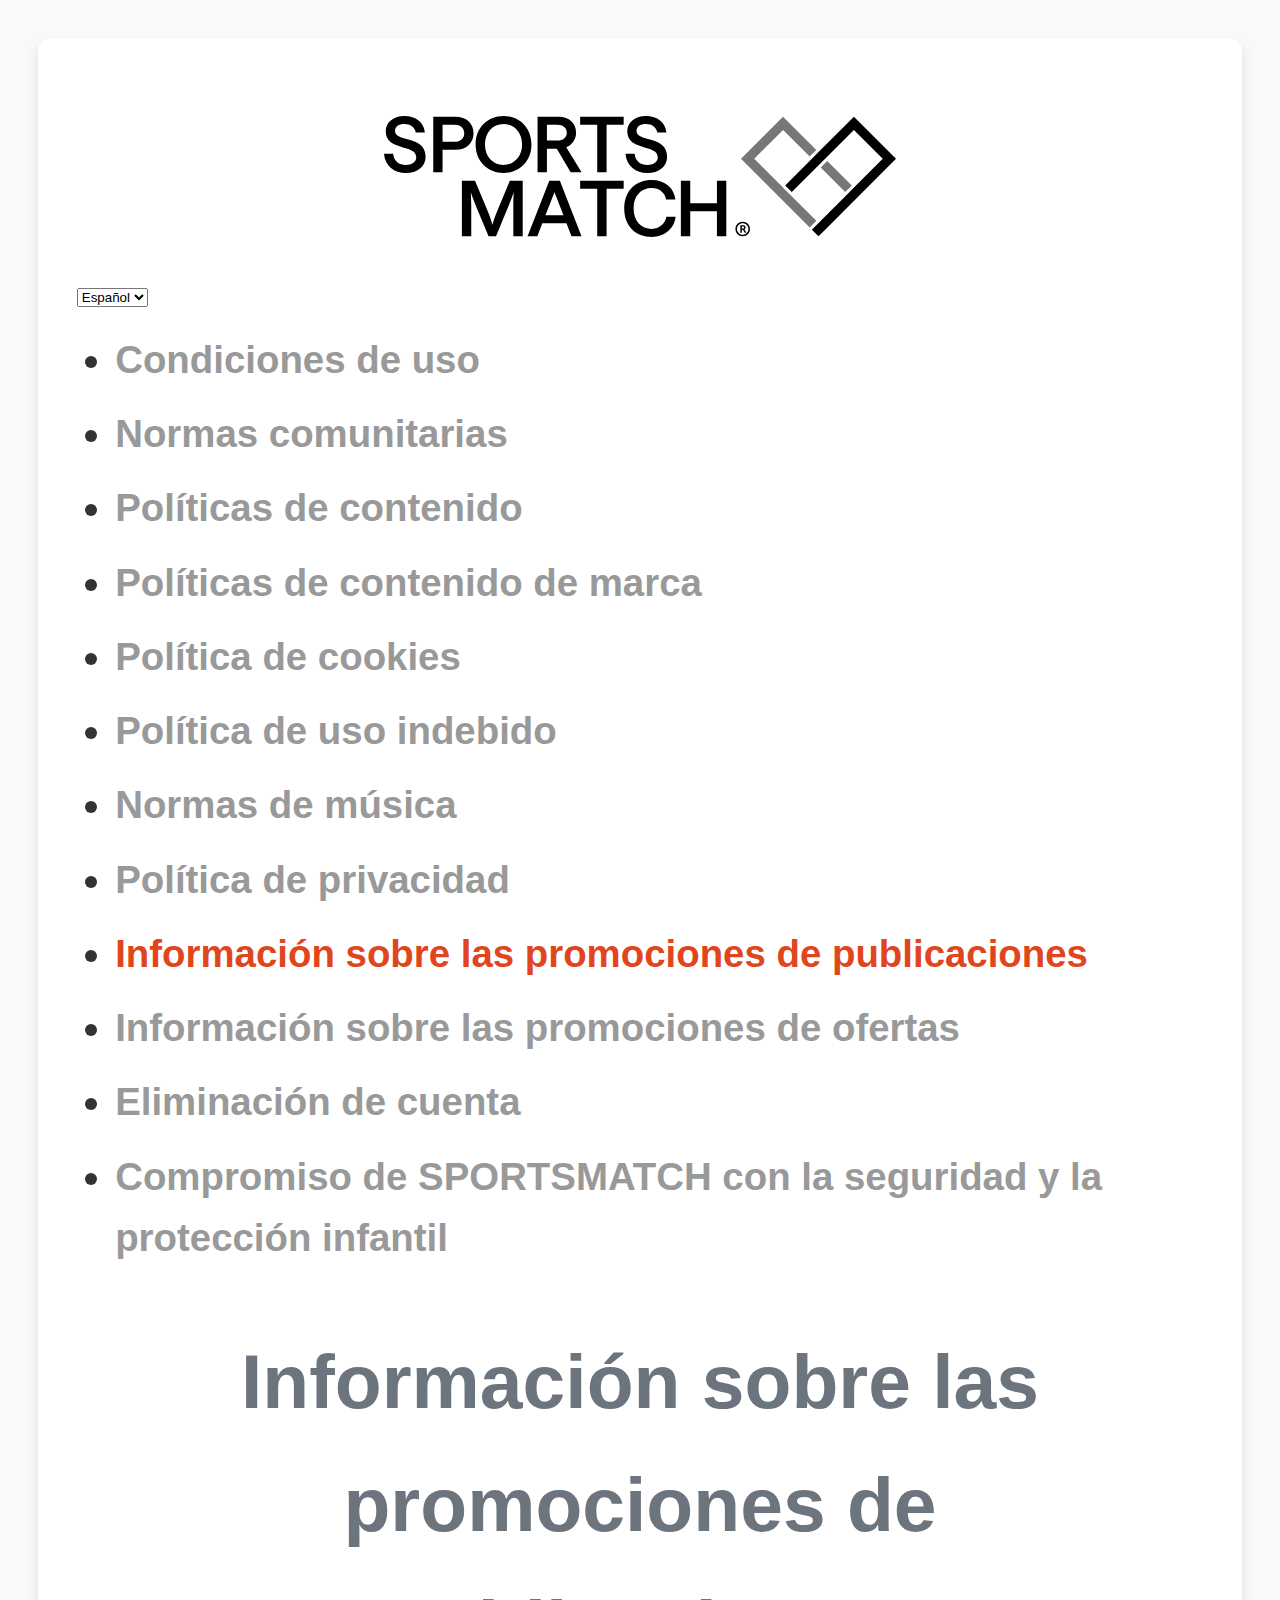
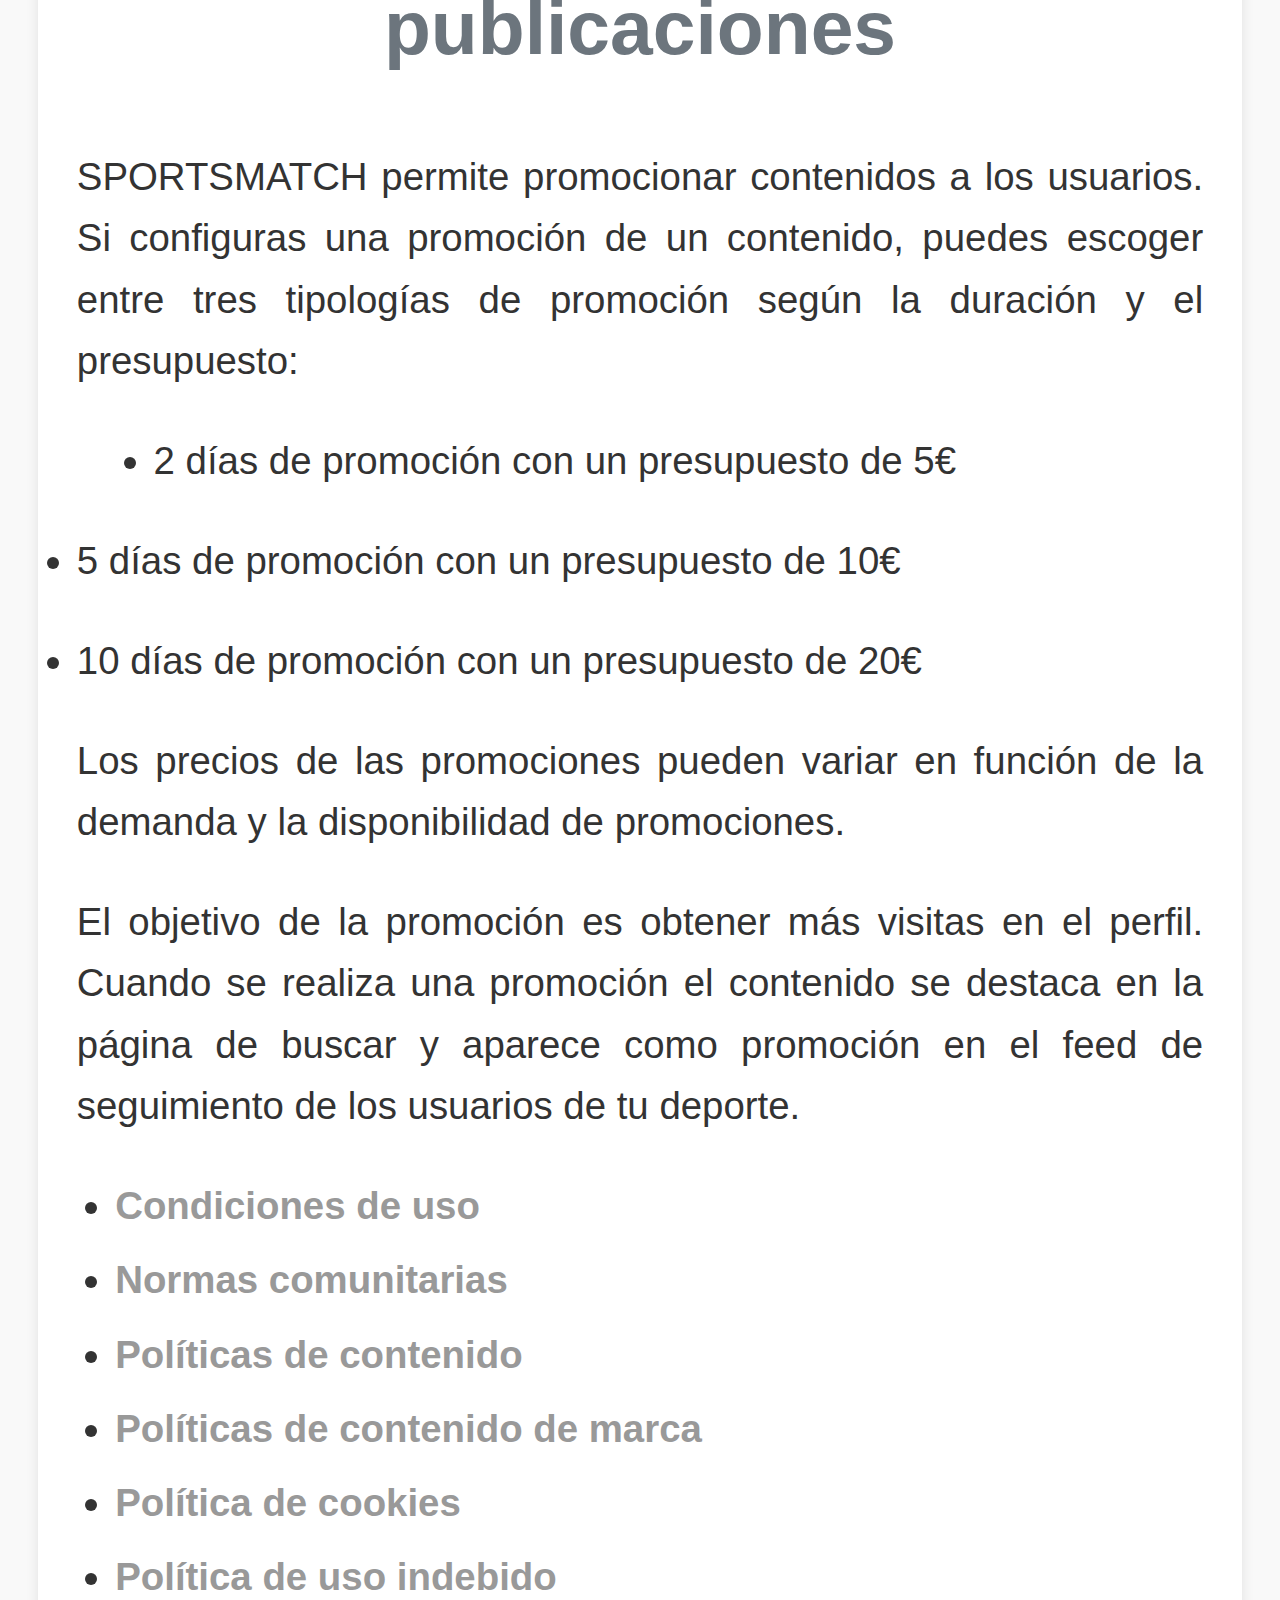
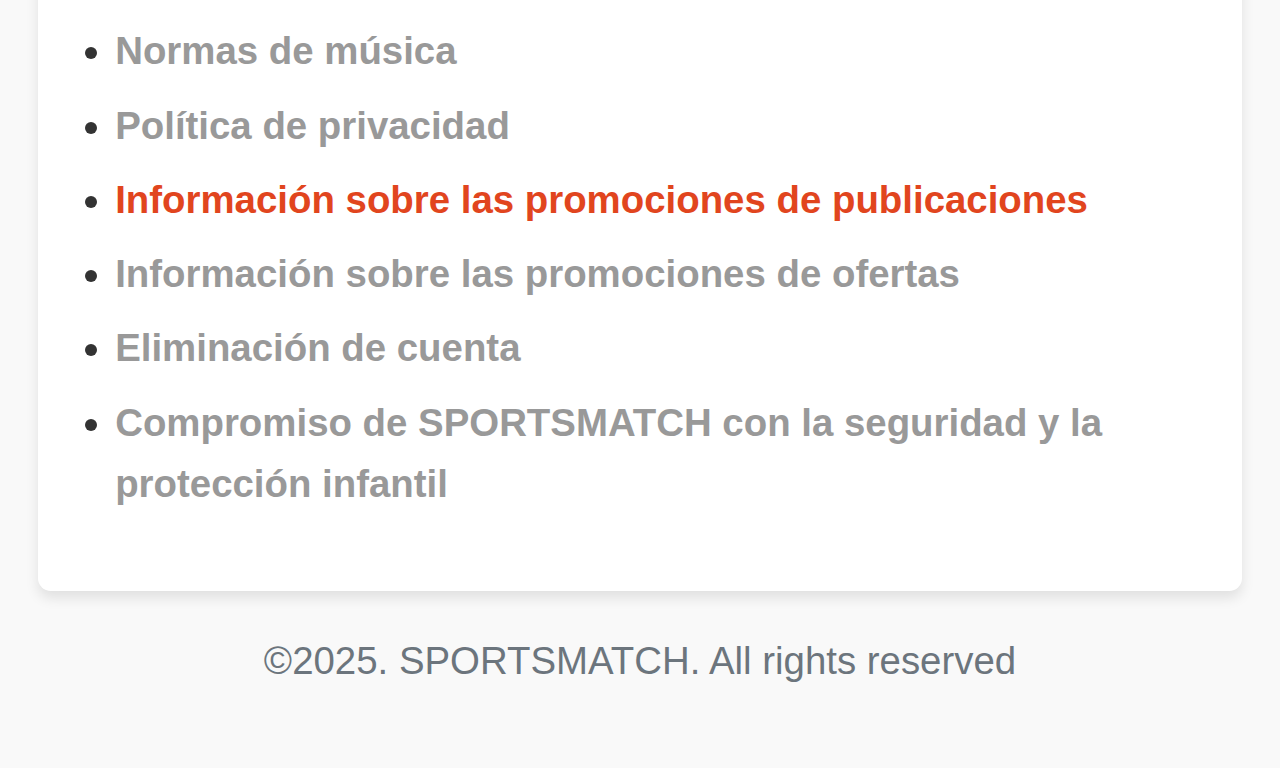
<file: promotedposts.html>
<!DOCTYPE html>
<!--[if lt IE 7]>      <html class="no-js lt-ie9 lt-ie8 lt-ie7"> <![endif]-->
<!--[if IE 7]>         <html class="no-js lt-ie9 lt-ie8"> <![endif]-->
<!--[if IE 8]>         <html class="no-js lt-ie9"> <![endif]-->
<!--[if gt IE 8]>      <html class="no-js"> <!--<![endif]-->
<html>
  <head>
    <meta charset="utf-8" />
    <meta http-equiv="X-UA-Compatible" content="IE=edge" />
    <title>SportsMatch.pro</title>
    <meta name="description" content="" />
    <meta name="viewport" content="width=device-width, initial-scale=1" />
    <link rel="stylesheet" href="links.css" />
    <script defer src="js/language-selector.js"></script>
    <script defer src="js/menu.js"></script>
    <script defer src="js/translate.js"></script>
  </head>
  <body class="body">
    <div class="container">
      <div id="logo"></div>
      <div id="language-menu"></div>
      <div id="menu"></div>
      <div id="content">
        <h1 data-translate="promotedposts_title"></h1>
        <p data-translate="promotedposts_content"></p>
        <p data-translate="promotedposts_content_2"></p>
        <p data-translate="promotedposts_content_3"></p>
        <p data-translate="promotedposts_content_4"></p>
        <p data-translate="promotedposts_content_5"></p>
        <p data-translate="promotedposts_content_6"></p>
        <p data-translate="promotedposts_content_7"></p>
        <p data-translate="promotedposts_content_8"></p>
        <p data-translate="promotedposts_content_9"></p>
      </div>
      <div id="menu2"></div>
    </div>
    <div class="footer">©2025. SPORTSMATCH. All rights reserved</div>
  </body>
</html>
</file>
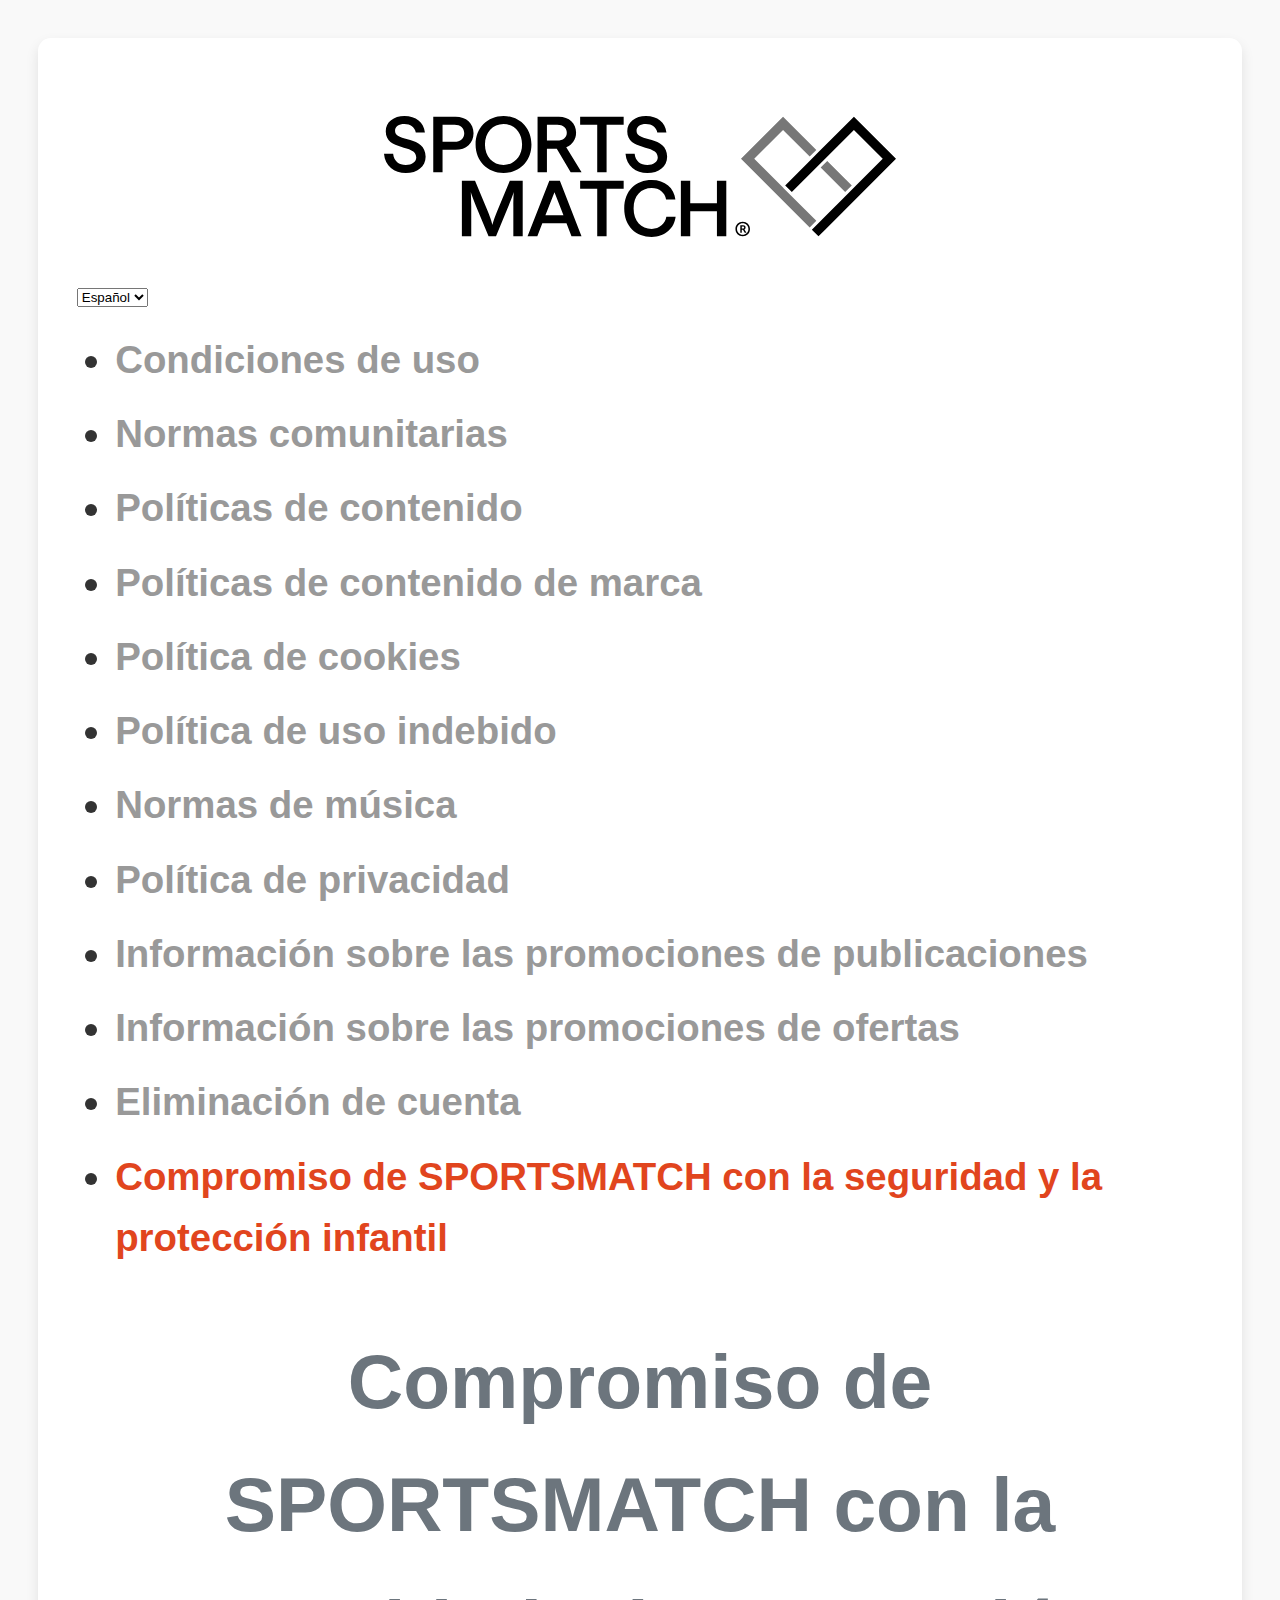
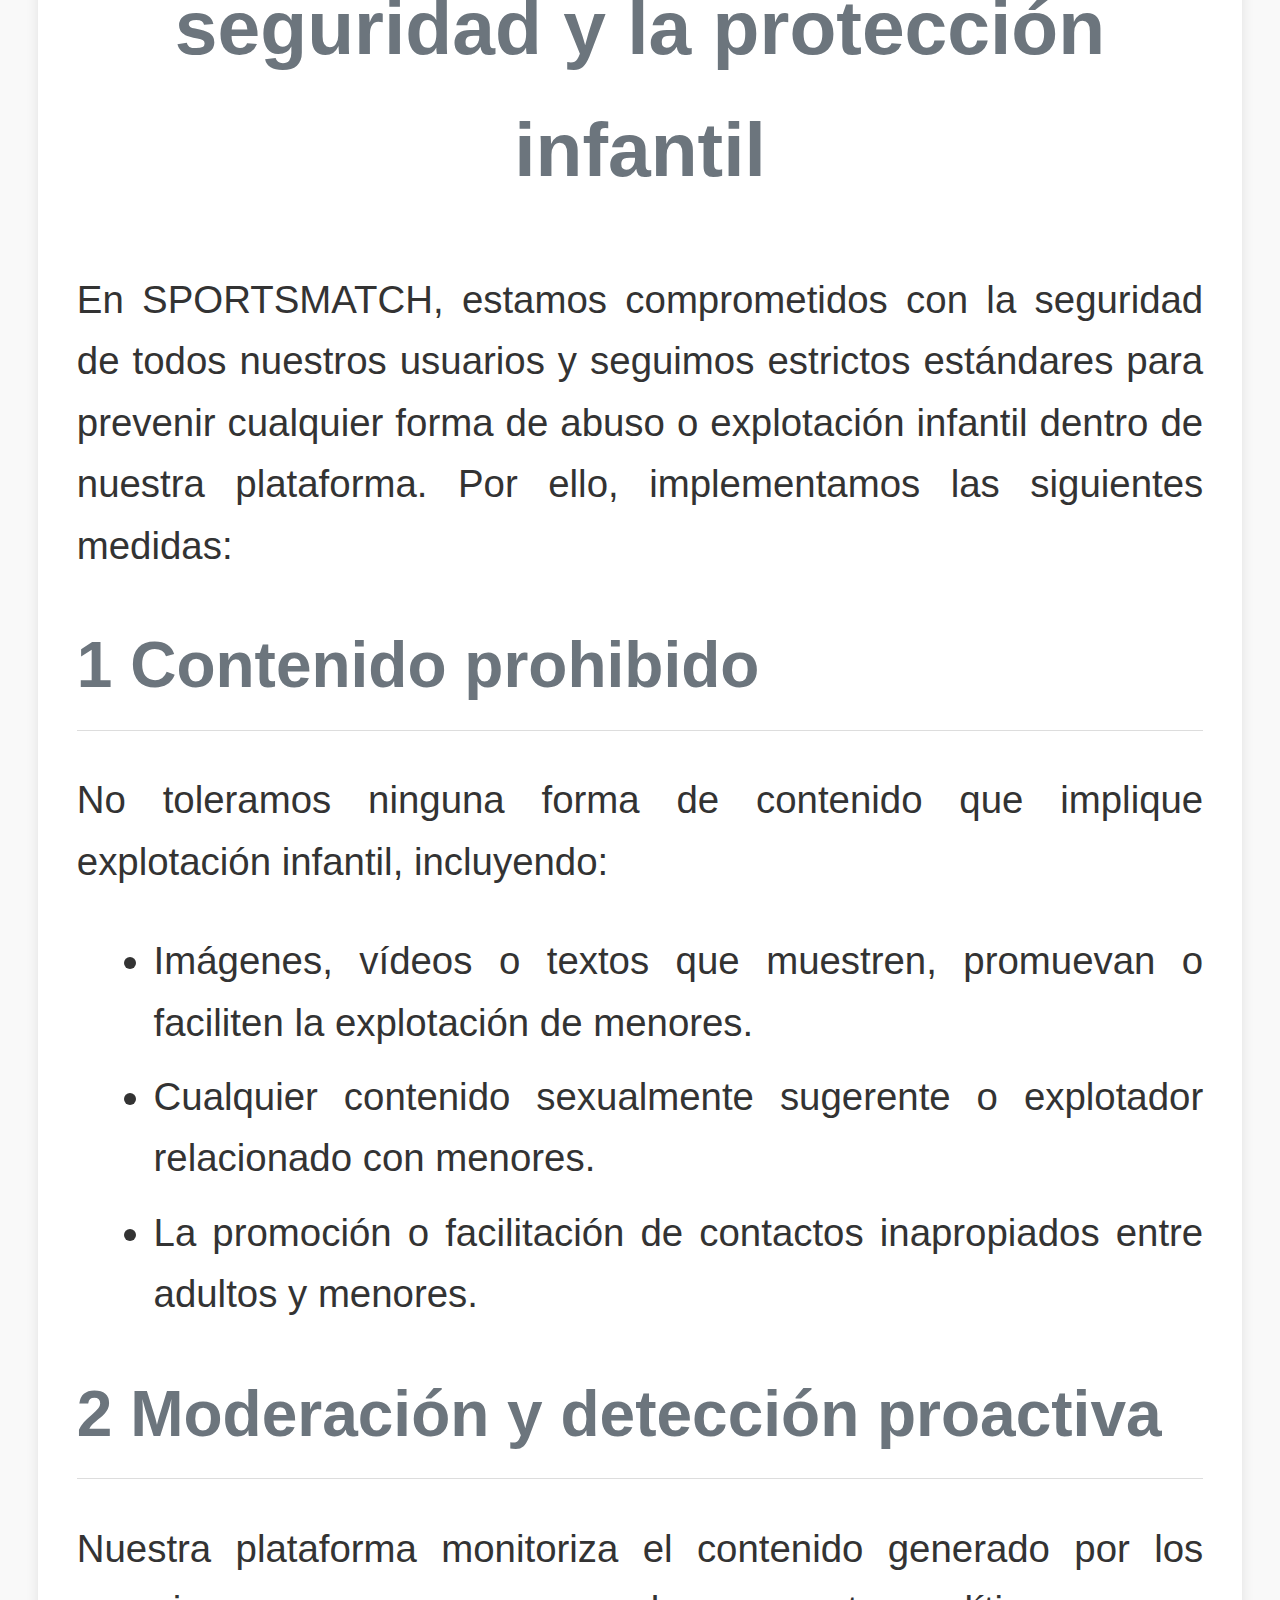
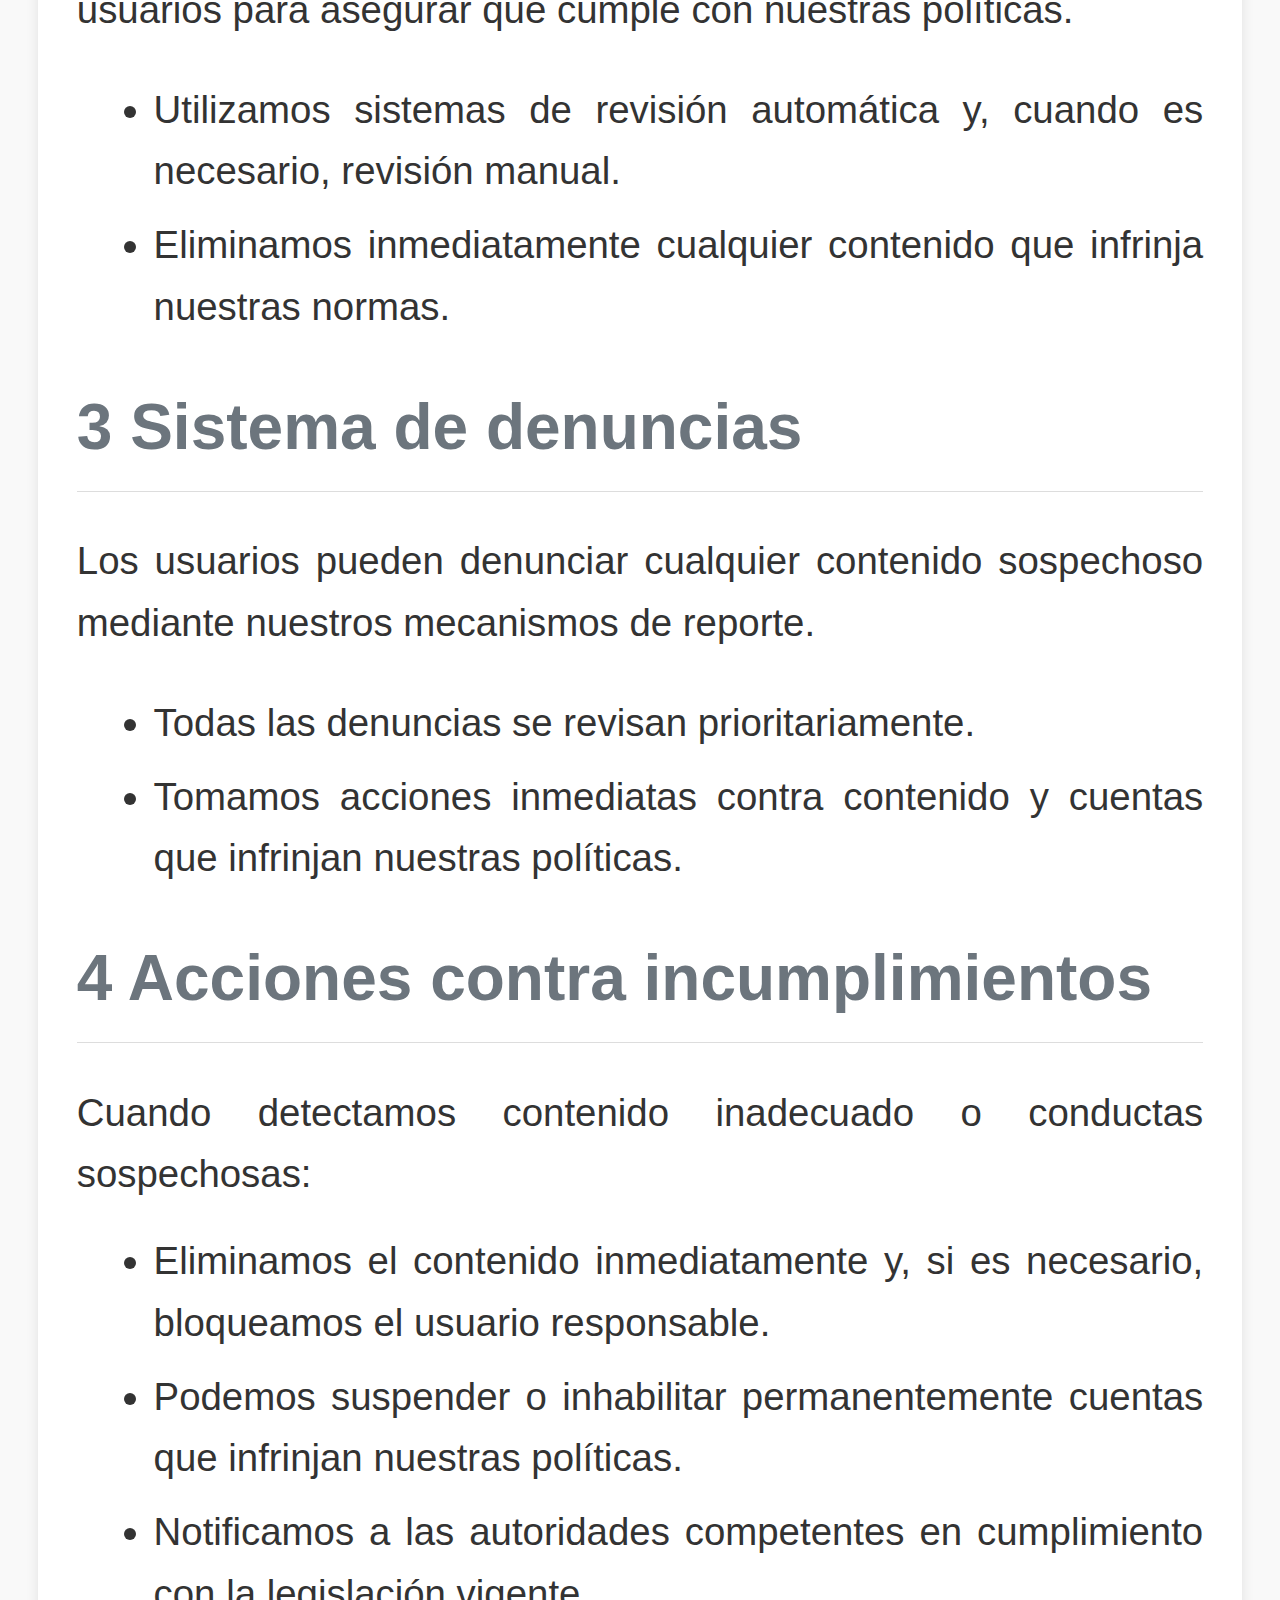
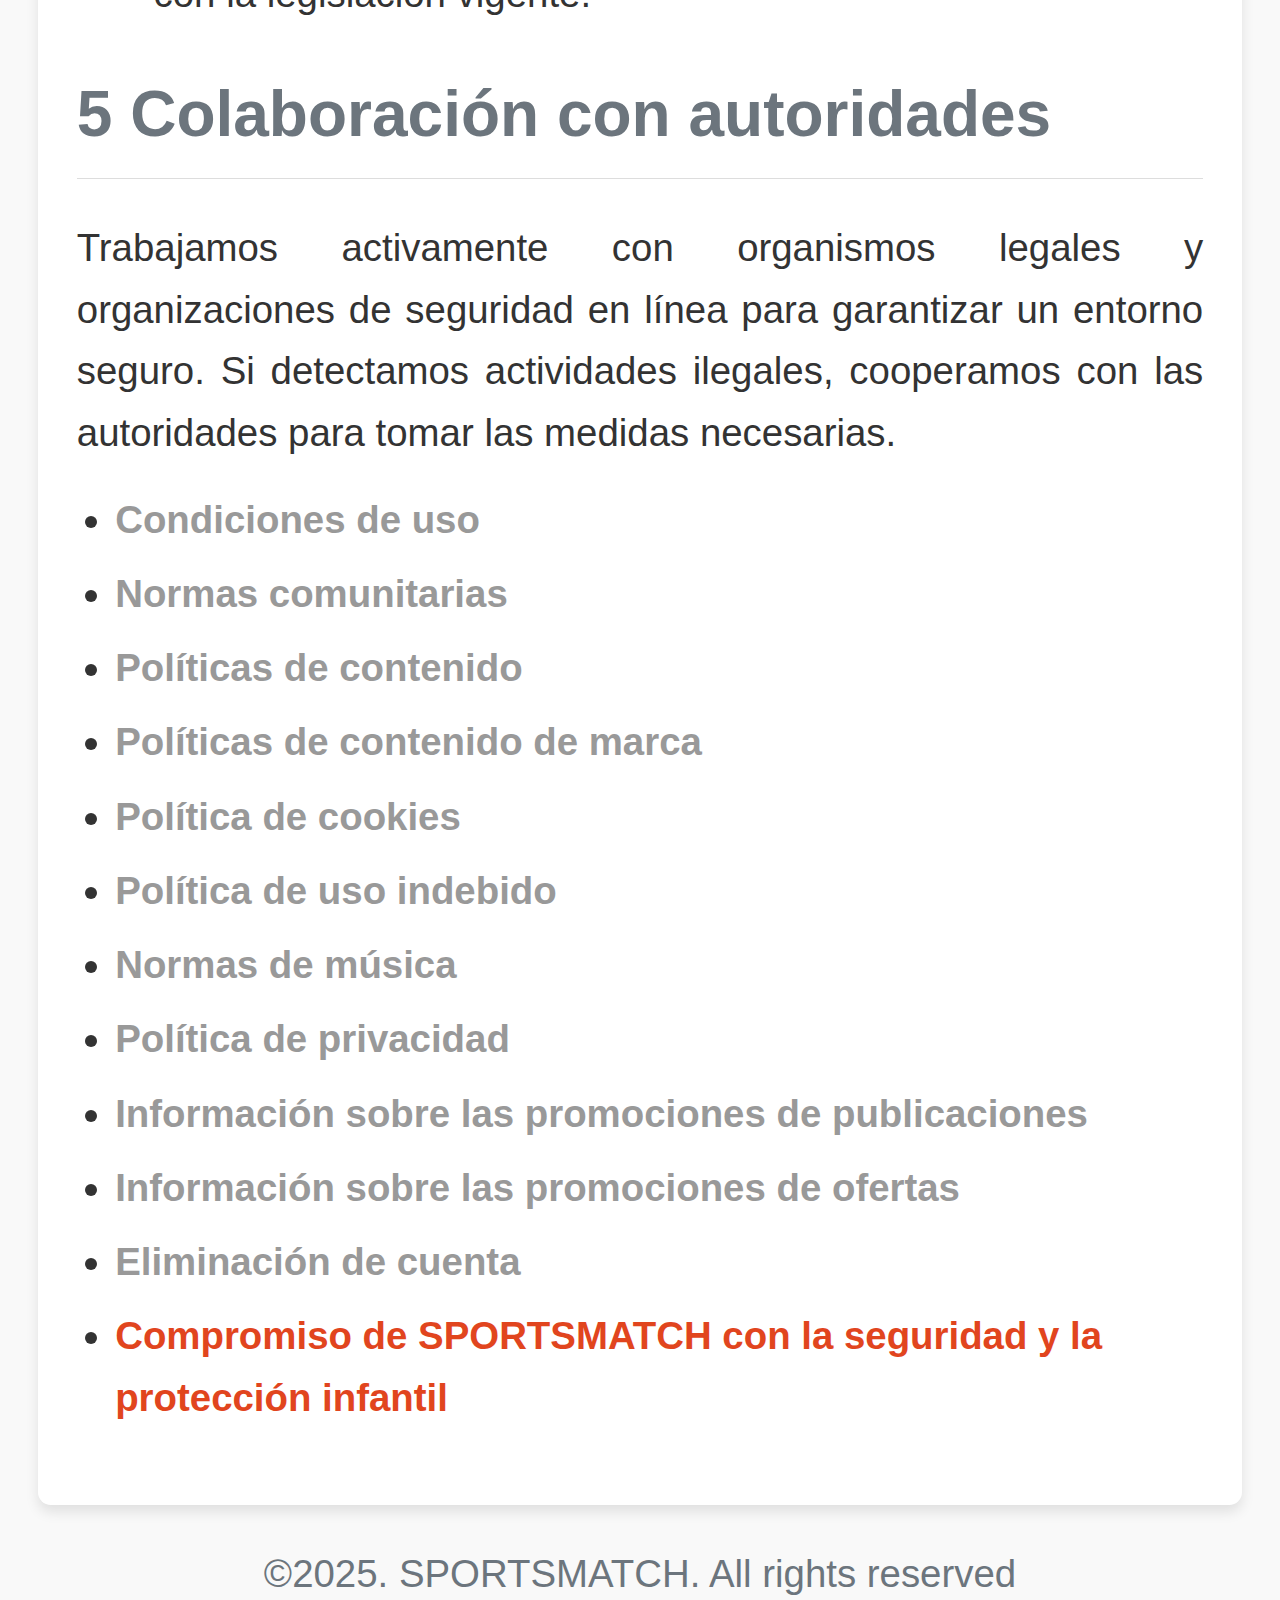
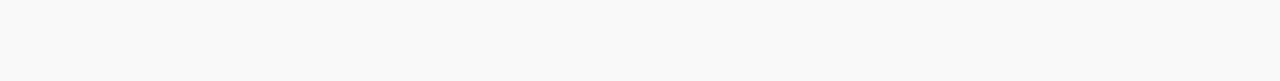
<file: safety.html>
<!DOCTYPE html>
<!--[if lt IE 7]>      <html class="no-js lt-ie9 lt-ie8 lt-ie7"> <![endif]-->
<!--[if IE 7]>         <html class="no-js lt-ie9 lt-ie8"> <![endif]-->
<!--[if IE 8]>         <html class="no-js lt-ie9"> <![endif]-->
<!--[if gt IE 8]>      <html class="no-js"> <!--<![endif]-->
<html>
  <head>
    <meta charset="utf-8" />
    <meta http-equiv="X-UA-Compatible" content="IE=edge" />
    <title>SportsMatch.pro</title>
    <meta name="description" content="" />
    <meta name="viewport" content="width=device-width, initial-scale=1" />
    <link rel="stylesheet" href="links.css" />
    <script defer src="js/language-selector.js"></script>
    <script defer src="js/menu.js"></script>
    <script defer src="js/translate.js"></script>
  </head>
  <body class="body">
    <div class="container">
      <div id="logo"></div>
      <div id="language-menu"></div>
      <div id="menu"></div>
      <div id="content">
        <h1 data-translate="safety_title"></h1>
        <p data-translate="safety_content"></p>
        <p data-translate="safety_content_2"></p>
        <p data-translate="safety_content_3"></p>
        <p data-translate="safety_content_4"></p>
        <p data-translate="safety_content_5"></p>
        <p data-translate="safety_content_6"></p>
        <p data-translate="safety_content_7"></p>
        <p data-translate="safety_content_8"></p>
        <p data-translate="safety_content_9"></p>
      </div>
      <div id="menu2"></div>
    </div>
    <div class="footer">©2025. SPORTSMATCH. All rights reserved</div>
  </body>
</html>
</file>
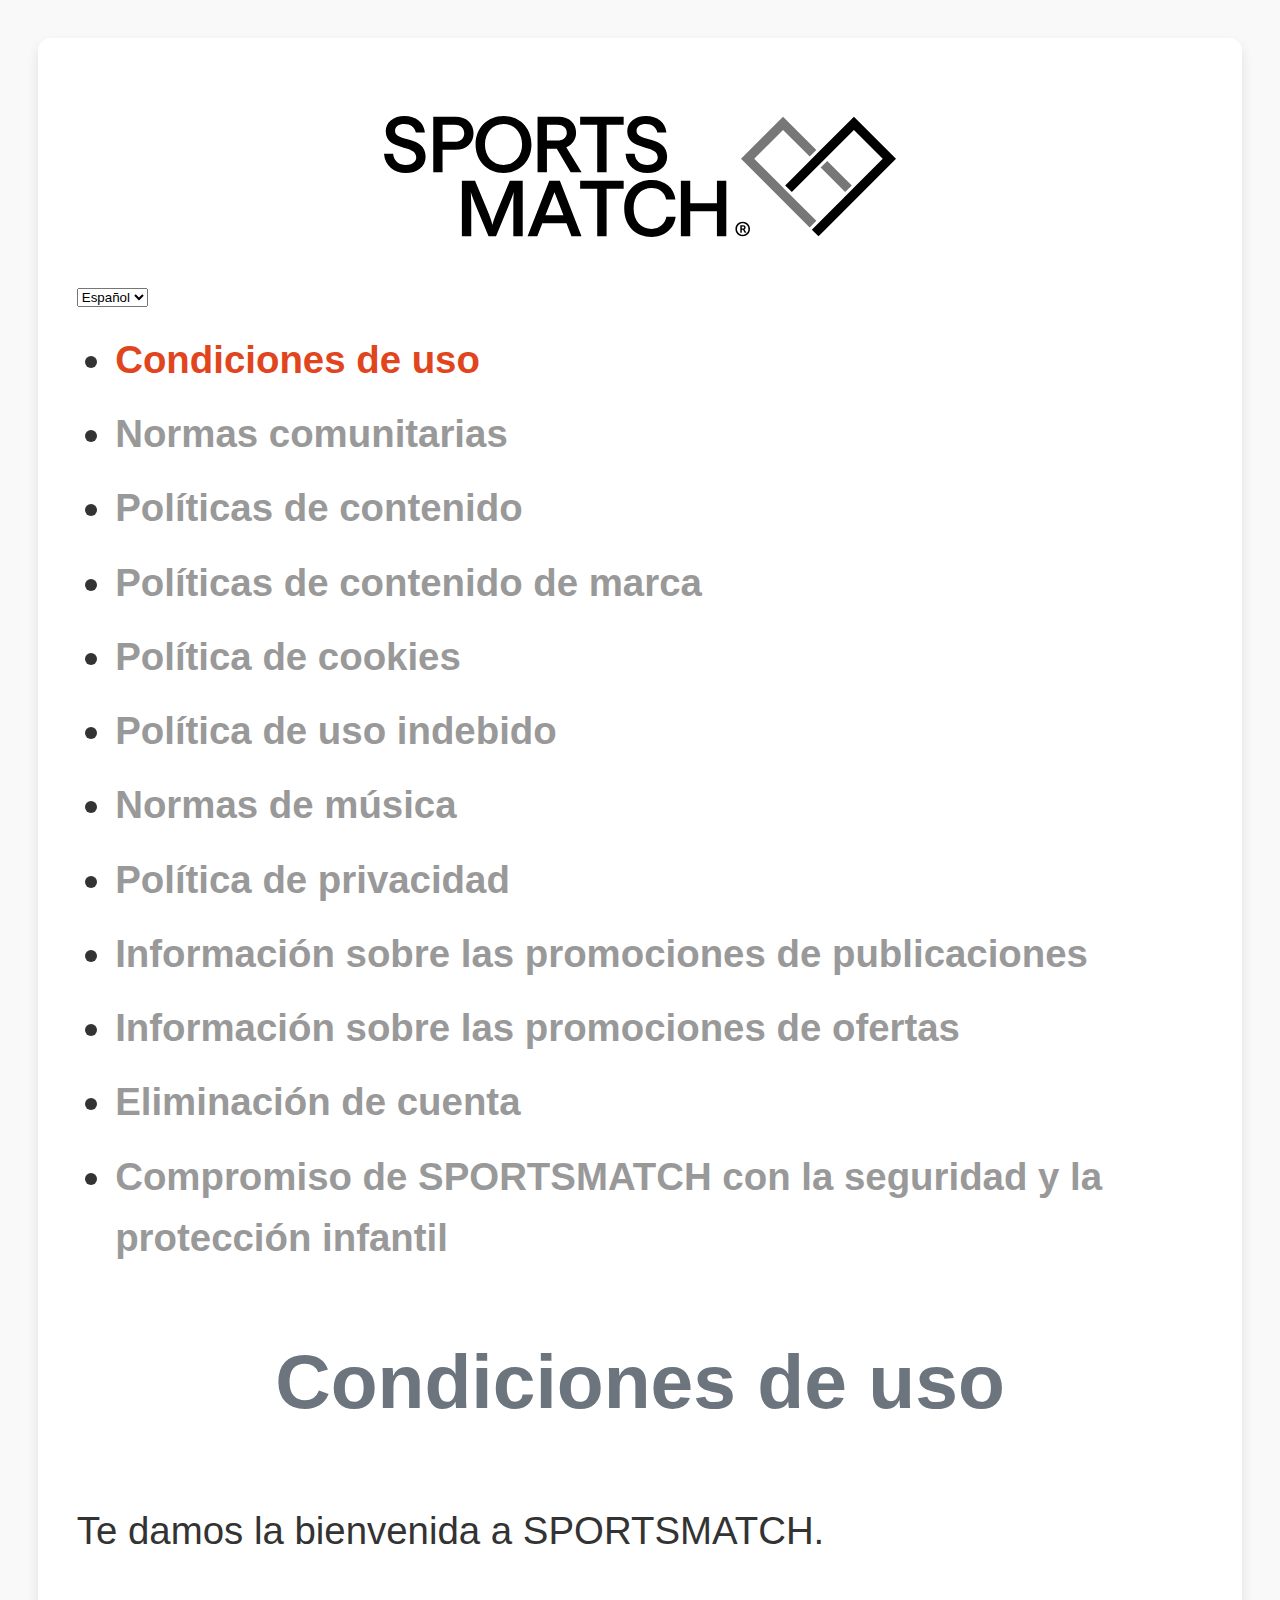
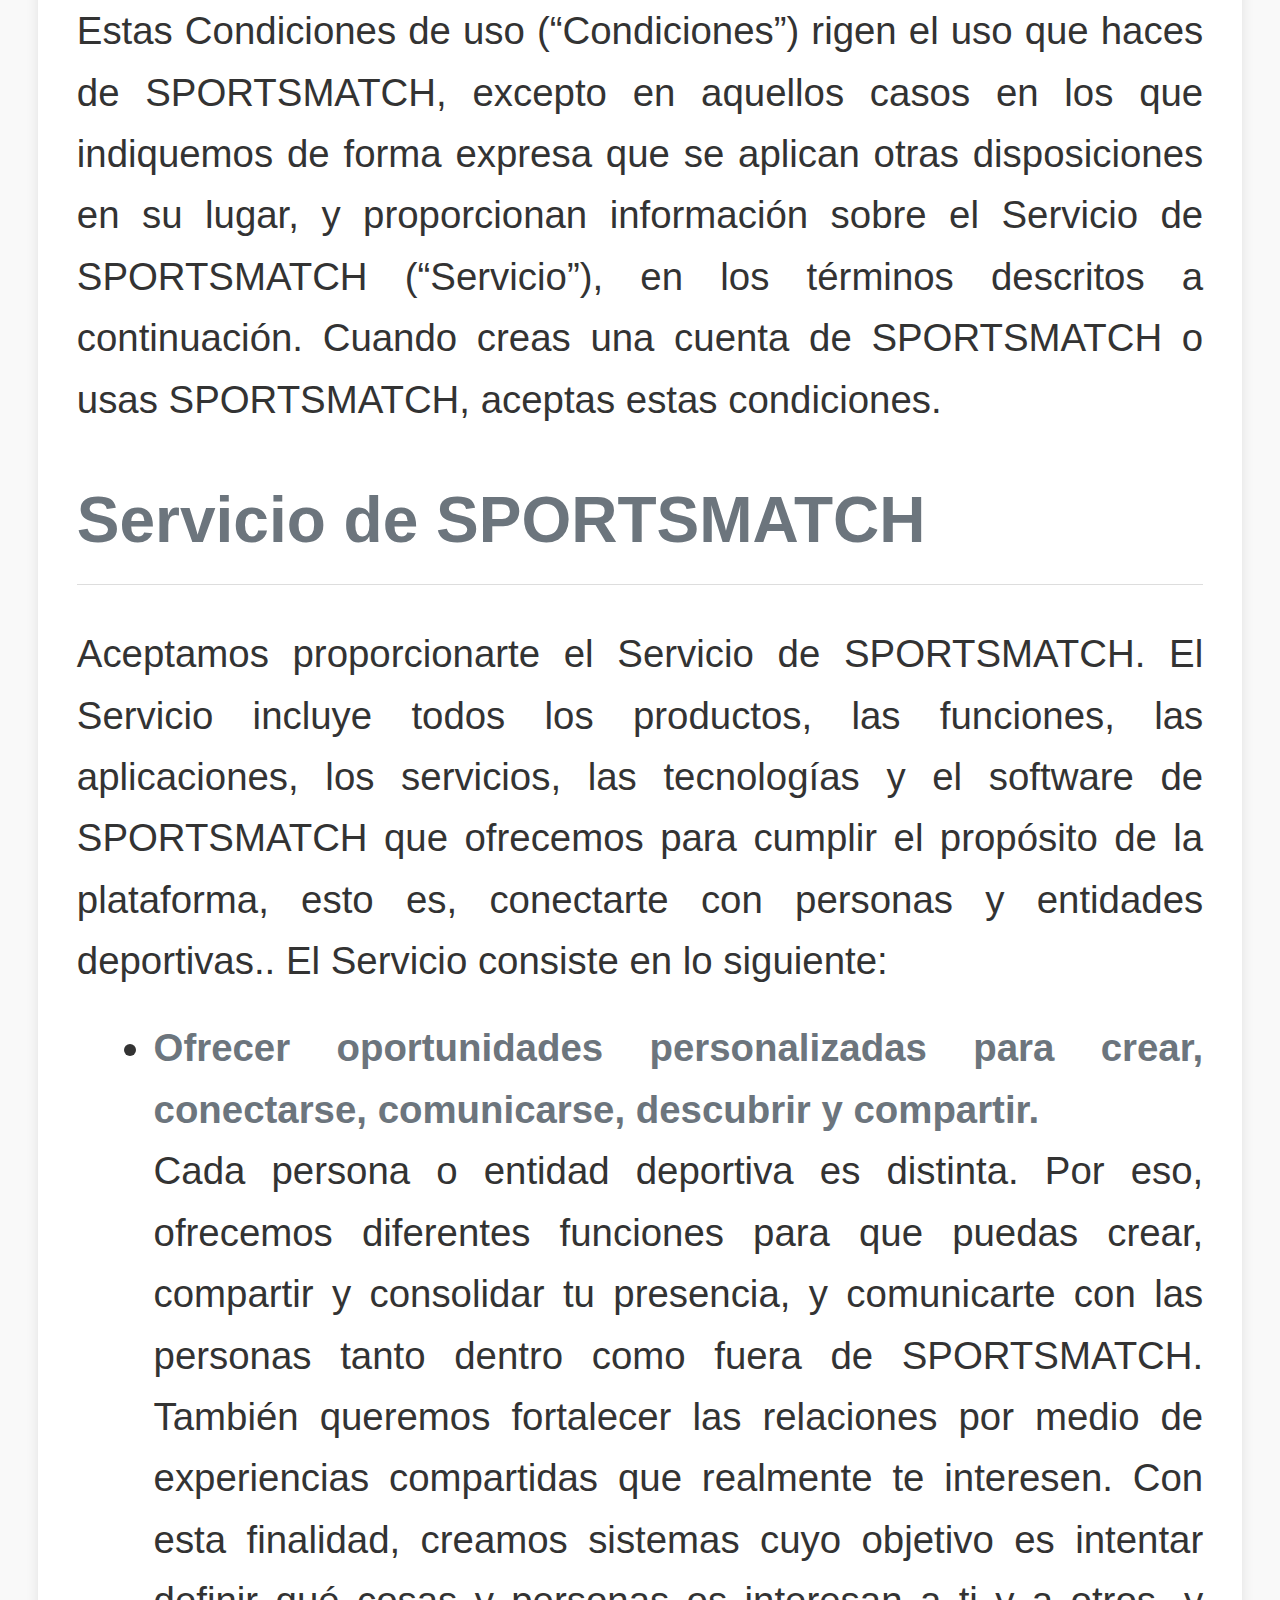
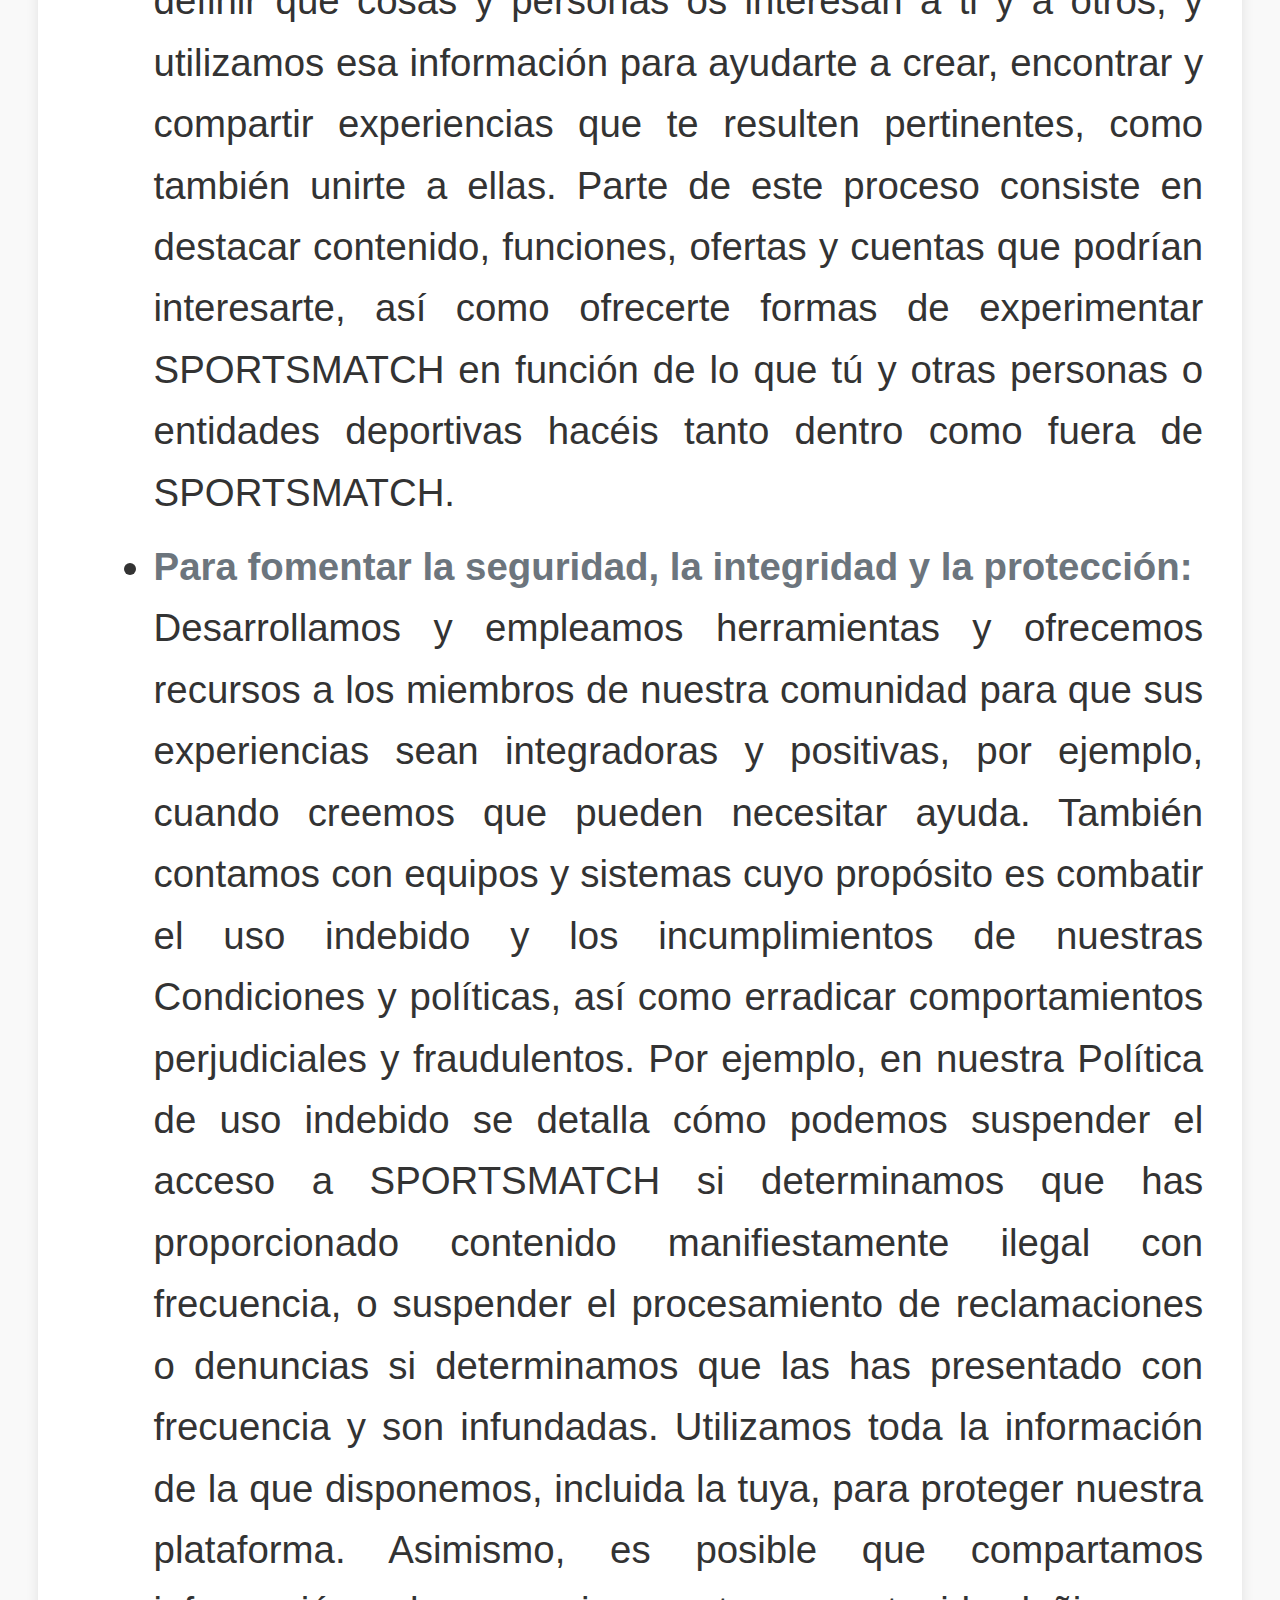
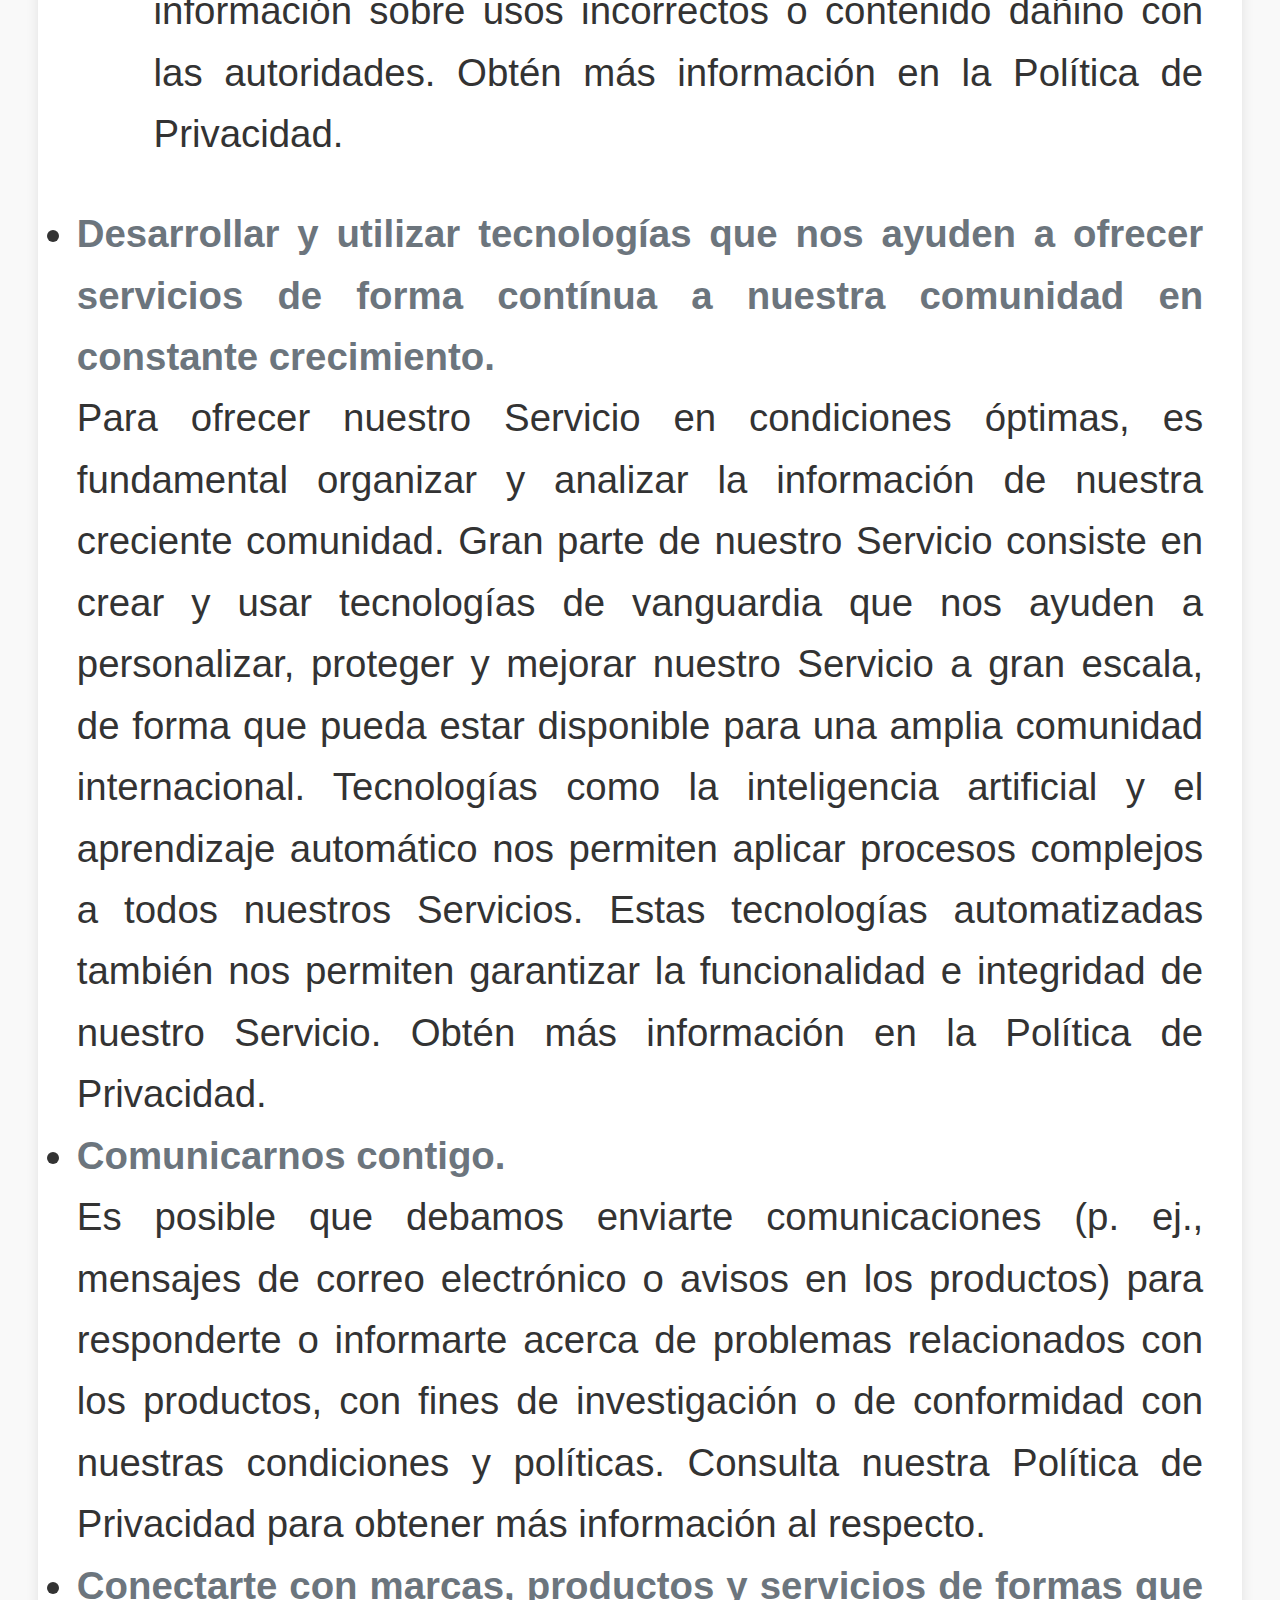
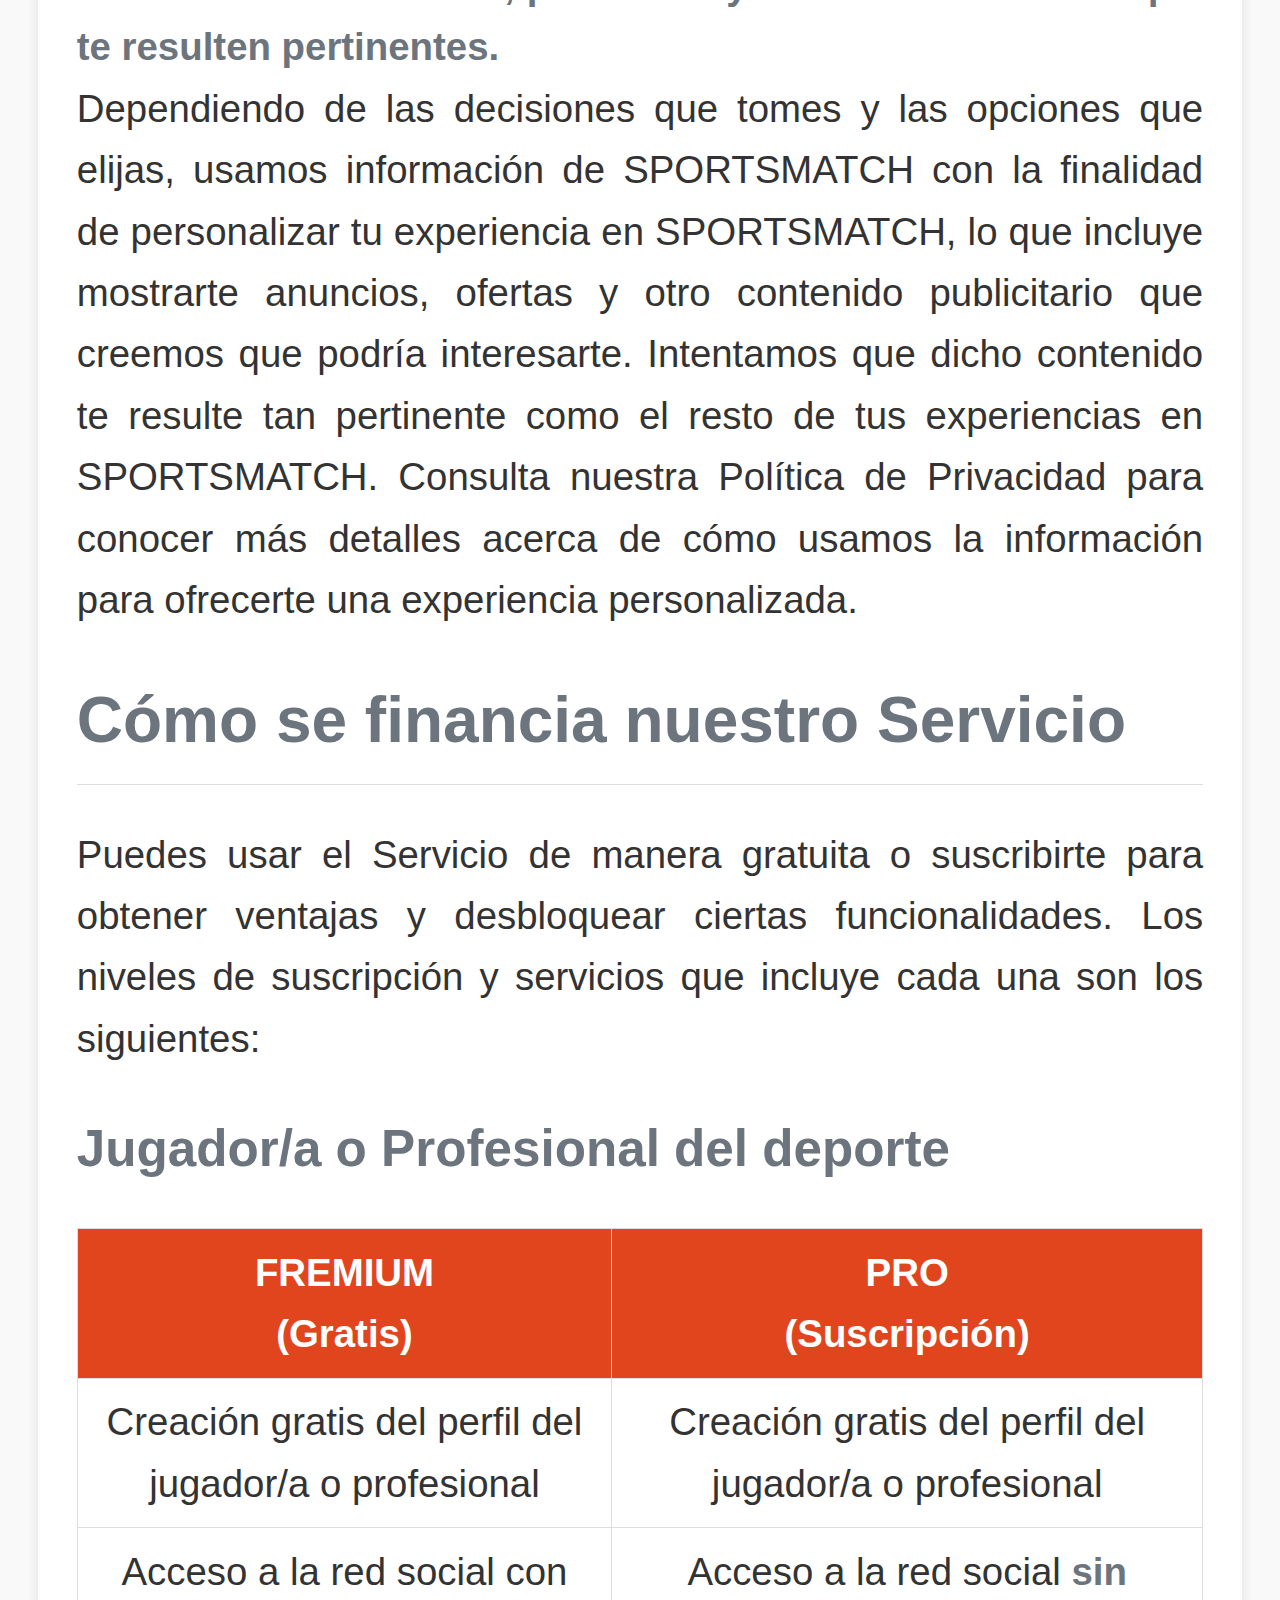
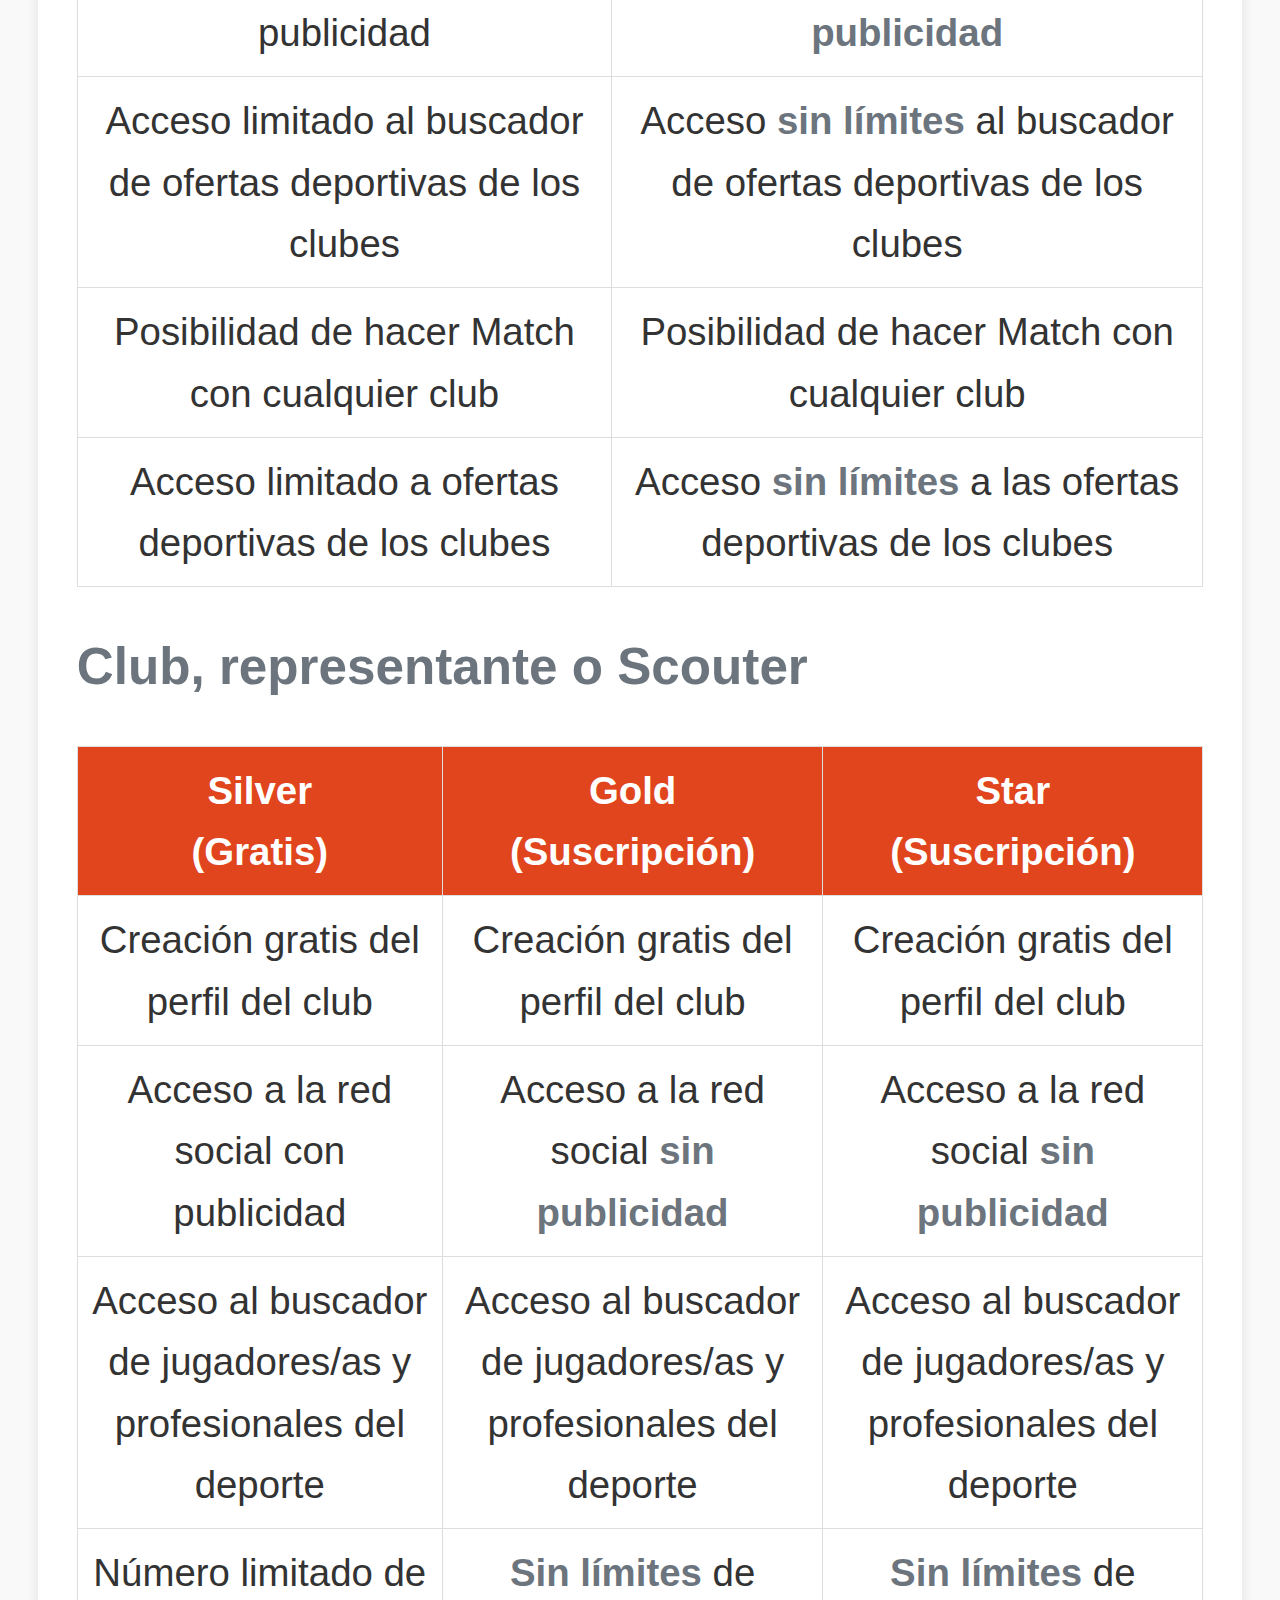
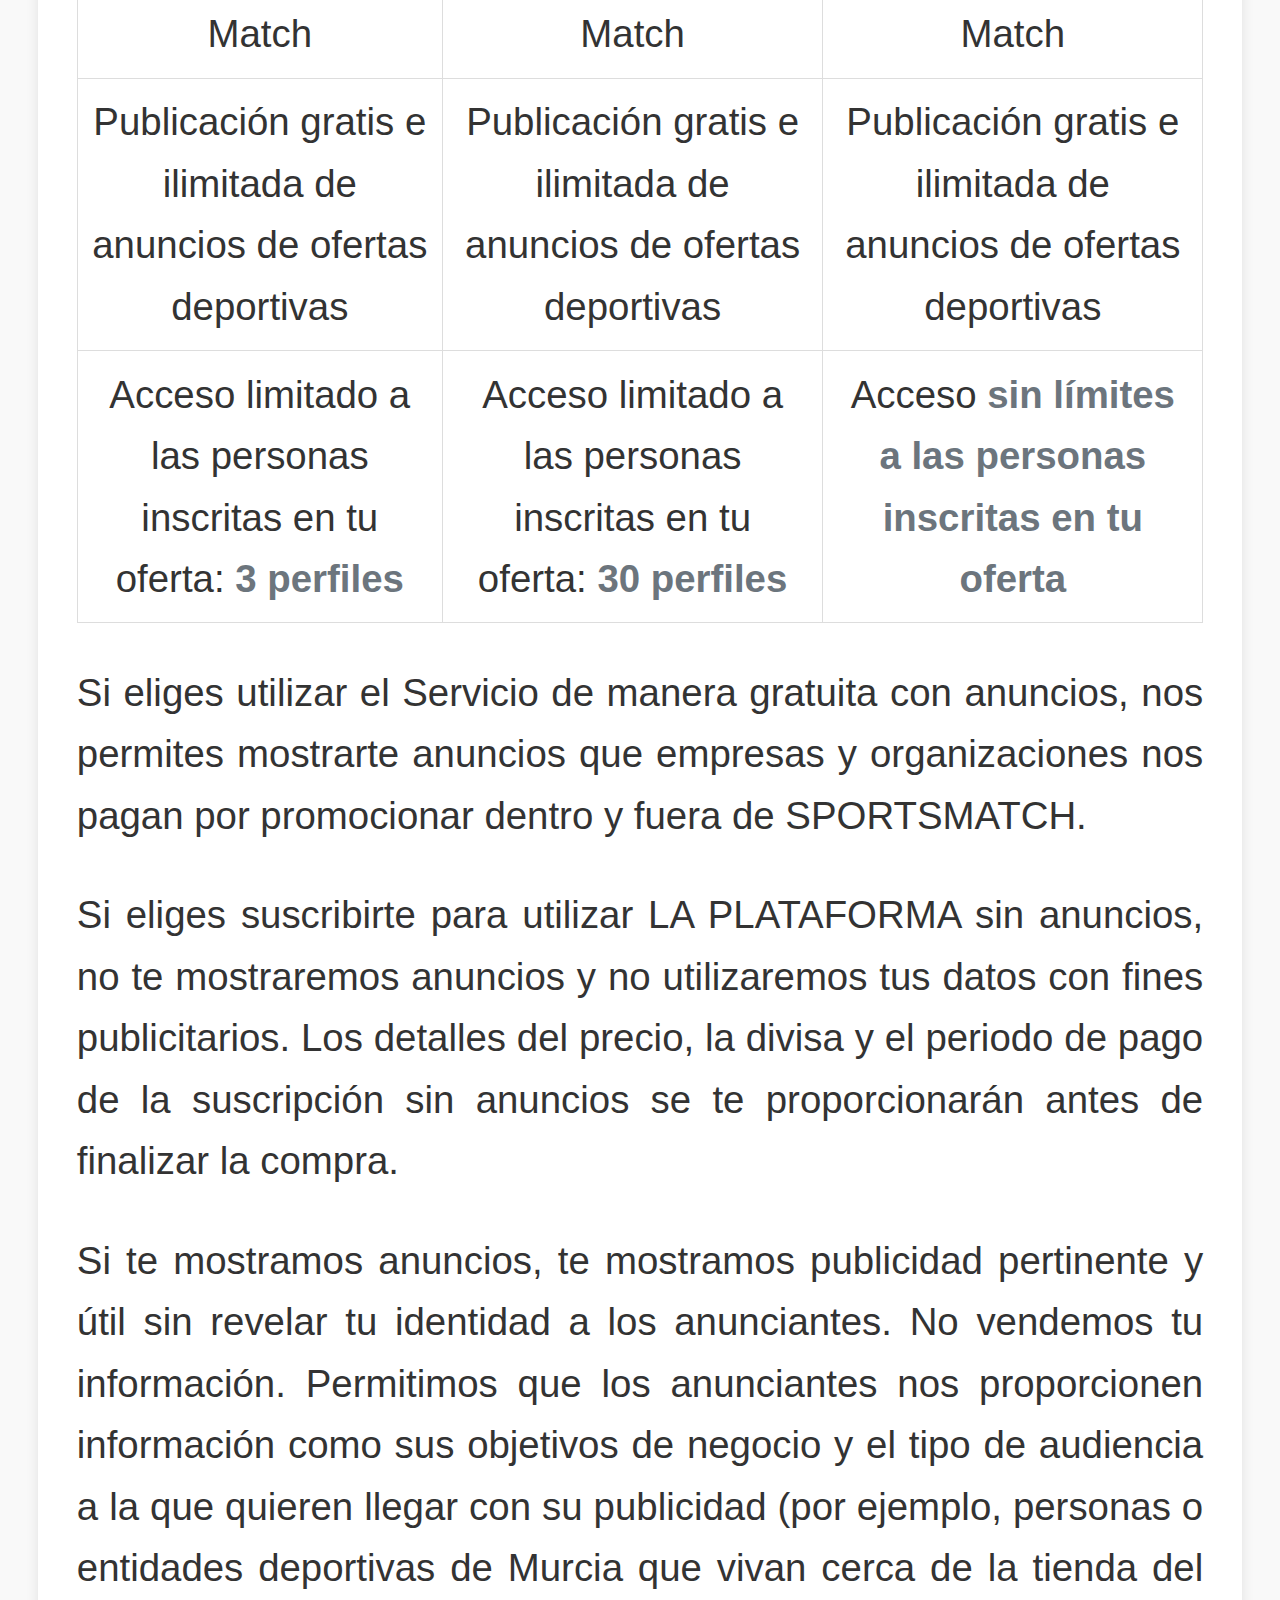
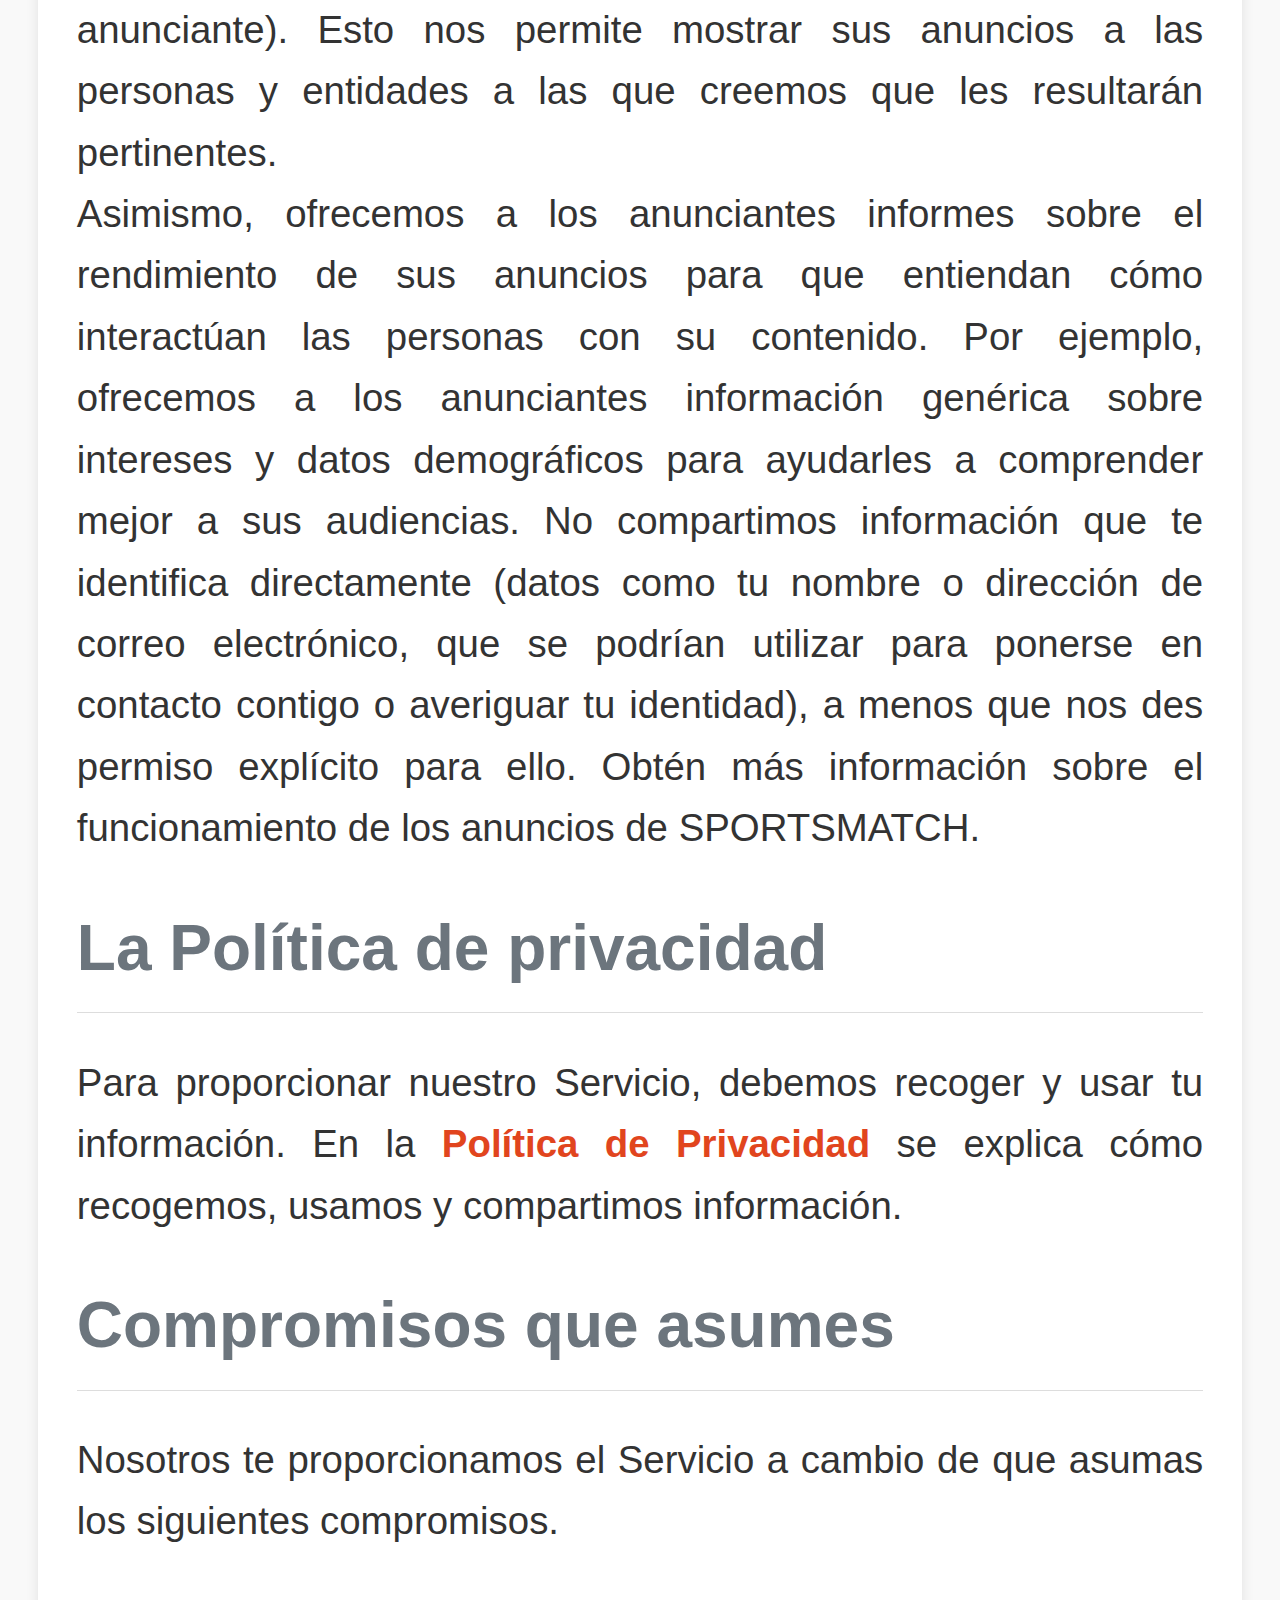
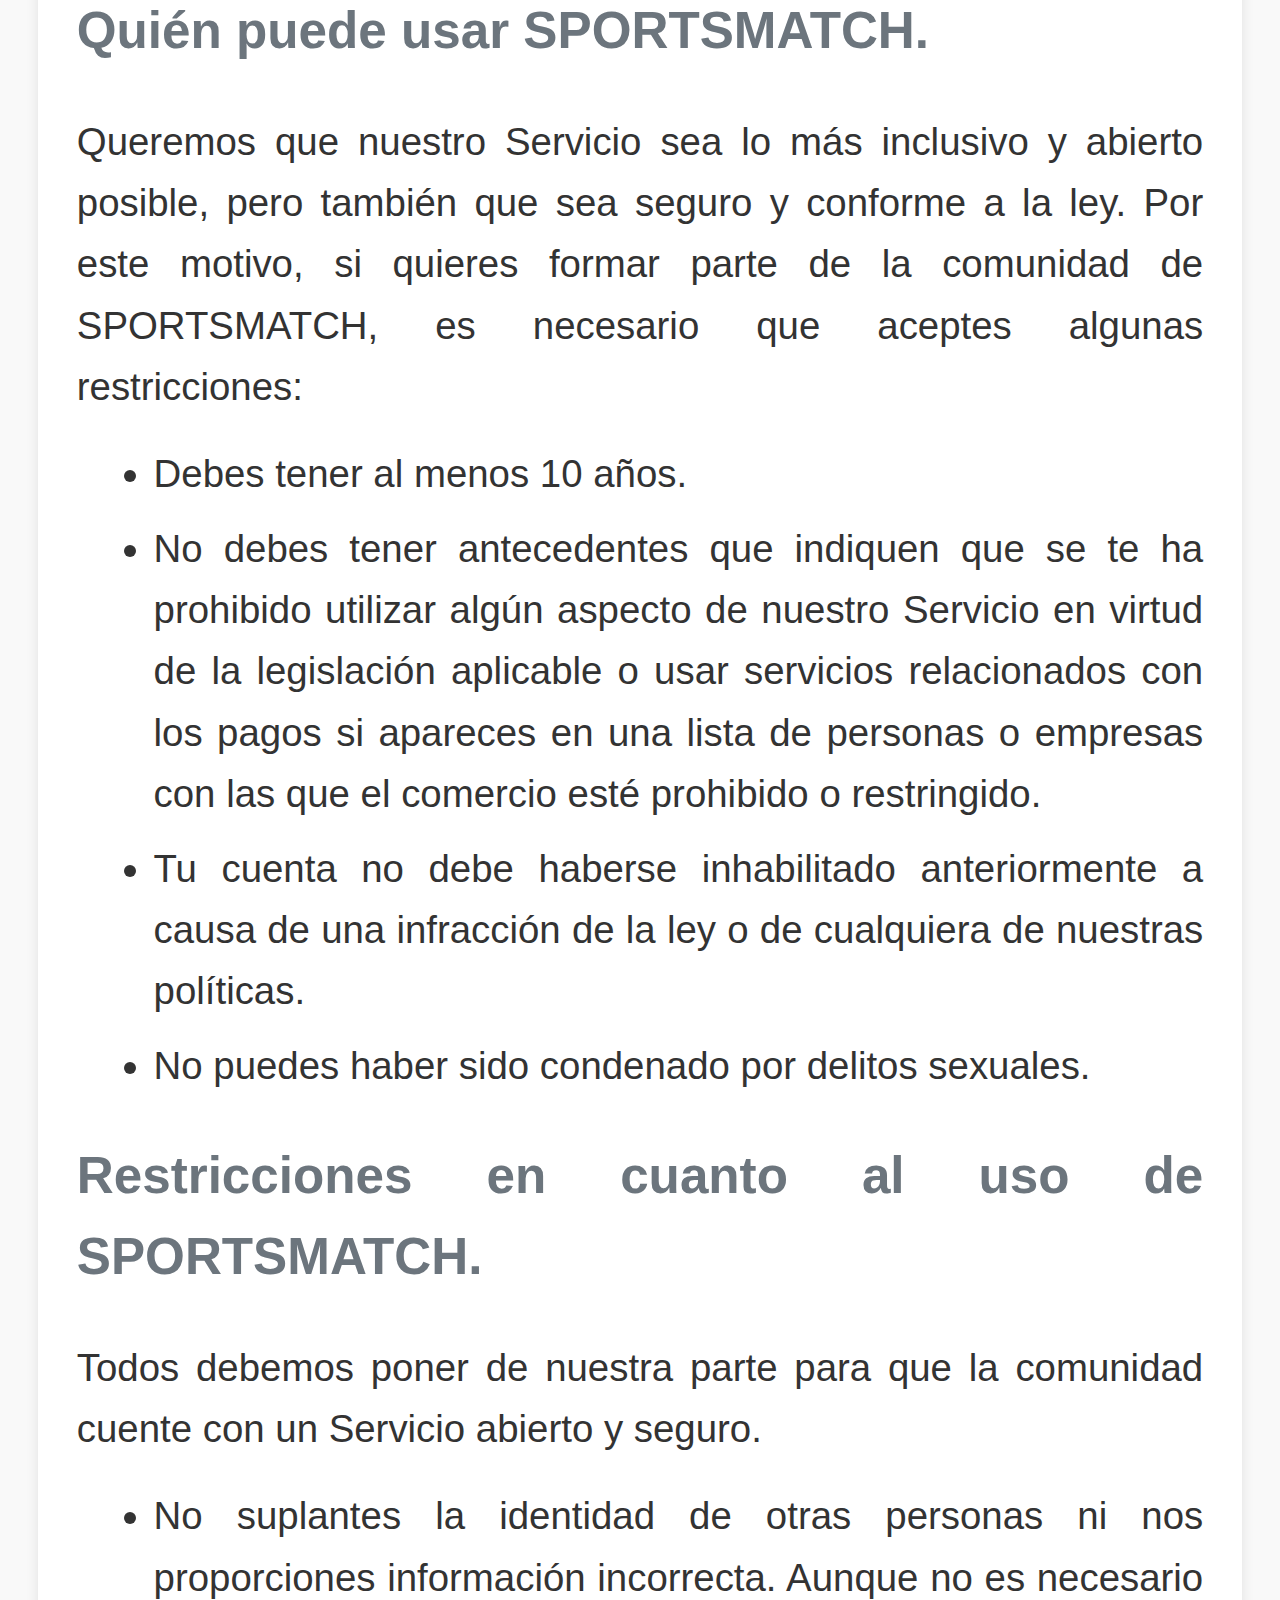
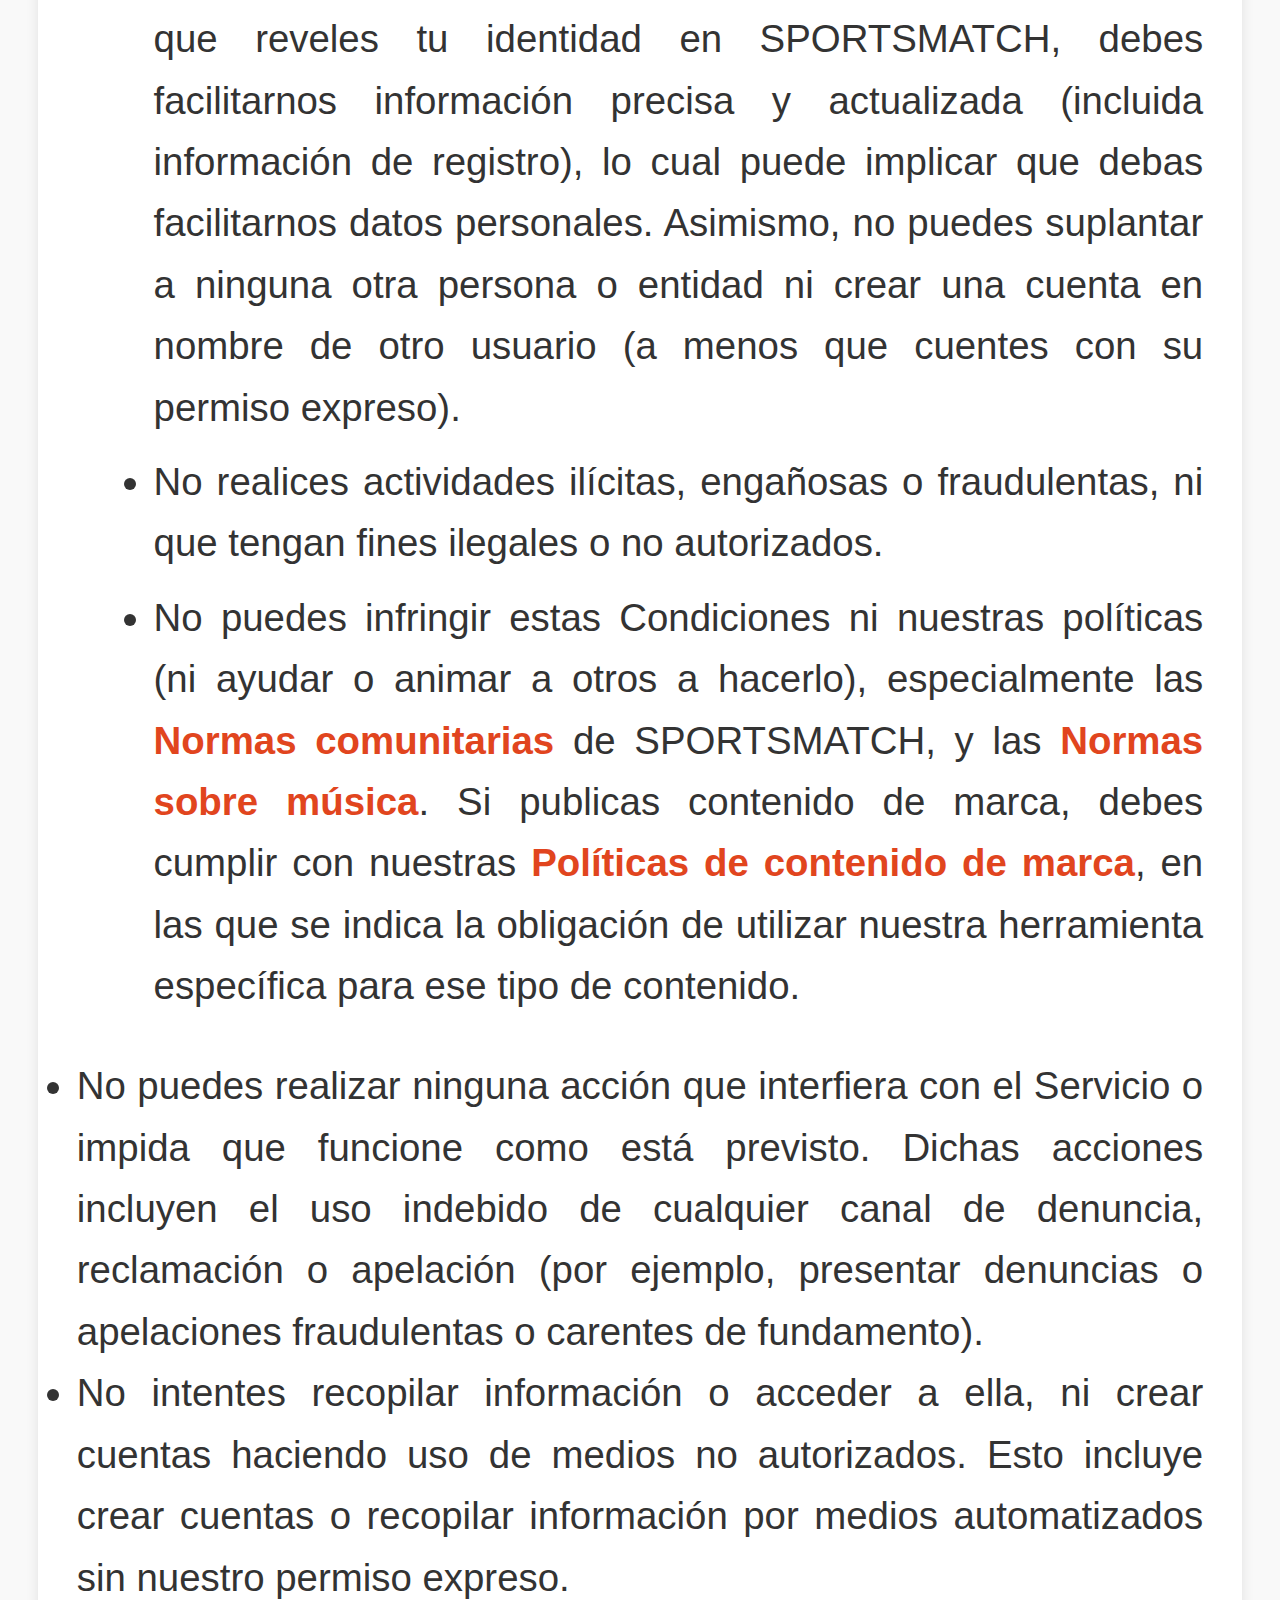
<file: termsofuse.html>
<!DOCTYPE html>
<!--[if lt IE 7]>      <html class="no-js lt-ie9 lt-ie8 lt-ie7"> <![endif]-->
<!--[if IE 7]>         <html class="no-js lt-ie9 lt-ie8"> <![endif]-->
<!--[if IE 8]>         <html class="no-js lt-ie9"> <![endif]-->
<!--[if gt IE 8]>      <html class="no-js"> <!--<![endif]-->
<html>
  <head>
    <meta charset="utf-8" />
    <meta http-equiv="X-UA-Compatible" content="IE=edge" />
    <title>SportsMatch.pro</title>
    <meta name="description" content="" />
    <meta name="viewport" content="width=device-width, initial-scale=1" />
    <link rel="stylesheet" href="links.css" />
    <script defer src="js/language-selector.js"></script>
    <script defer src="js/menu.js"></script>
    <script defer src="js/translate.js"></script>
  </head>
  <body class="body">
    <div class="container">
      <div id="logo"></div>
      <div id="language-menu"></div>
      <div id="menu"></div>
      <div id="content">
        <h1 data-translate="termsofuse_title"></h1>
        <p data-translate="termsofuse_content"></p>
        <p data-translate="termsofuse_content_2"></p>
        <p data-translate="termsofuse_content_3"></p>
        <p data-translate="termsofuse_content_4"></p>
        <p data-translate="termsofuse_content_5"></p>
        <p data-translate="termsofuse_content_6"></p>
        <p data-translate="termsofuse_content_7"></p>
        <p data-translate="termsofuse_content_8"></p>
        <p data-translate="termsofuse_content_9"></p>
      </div>
      <div id="menu2"></div>
    </div>
    <div class="footer">©2025. SPORTSMATCH. All rights reserved</div>
  </body>
</html>
</file>
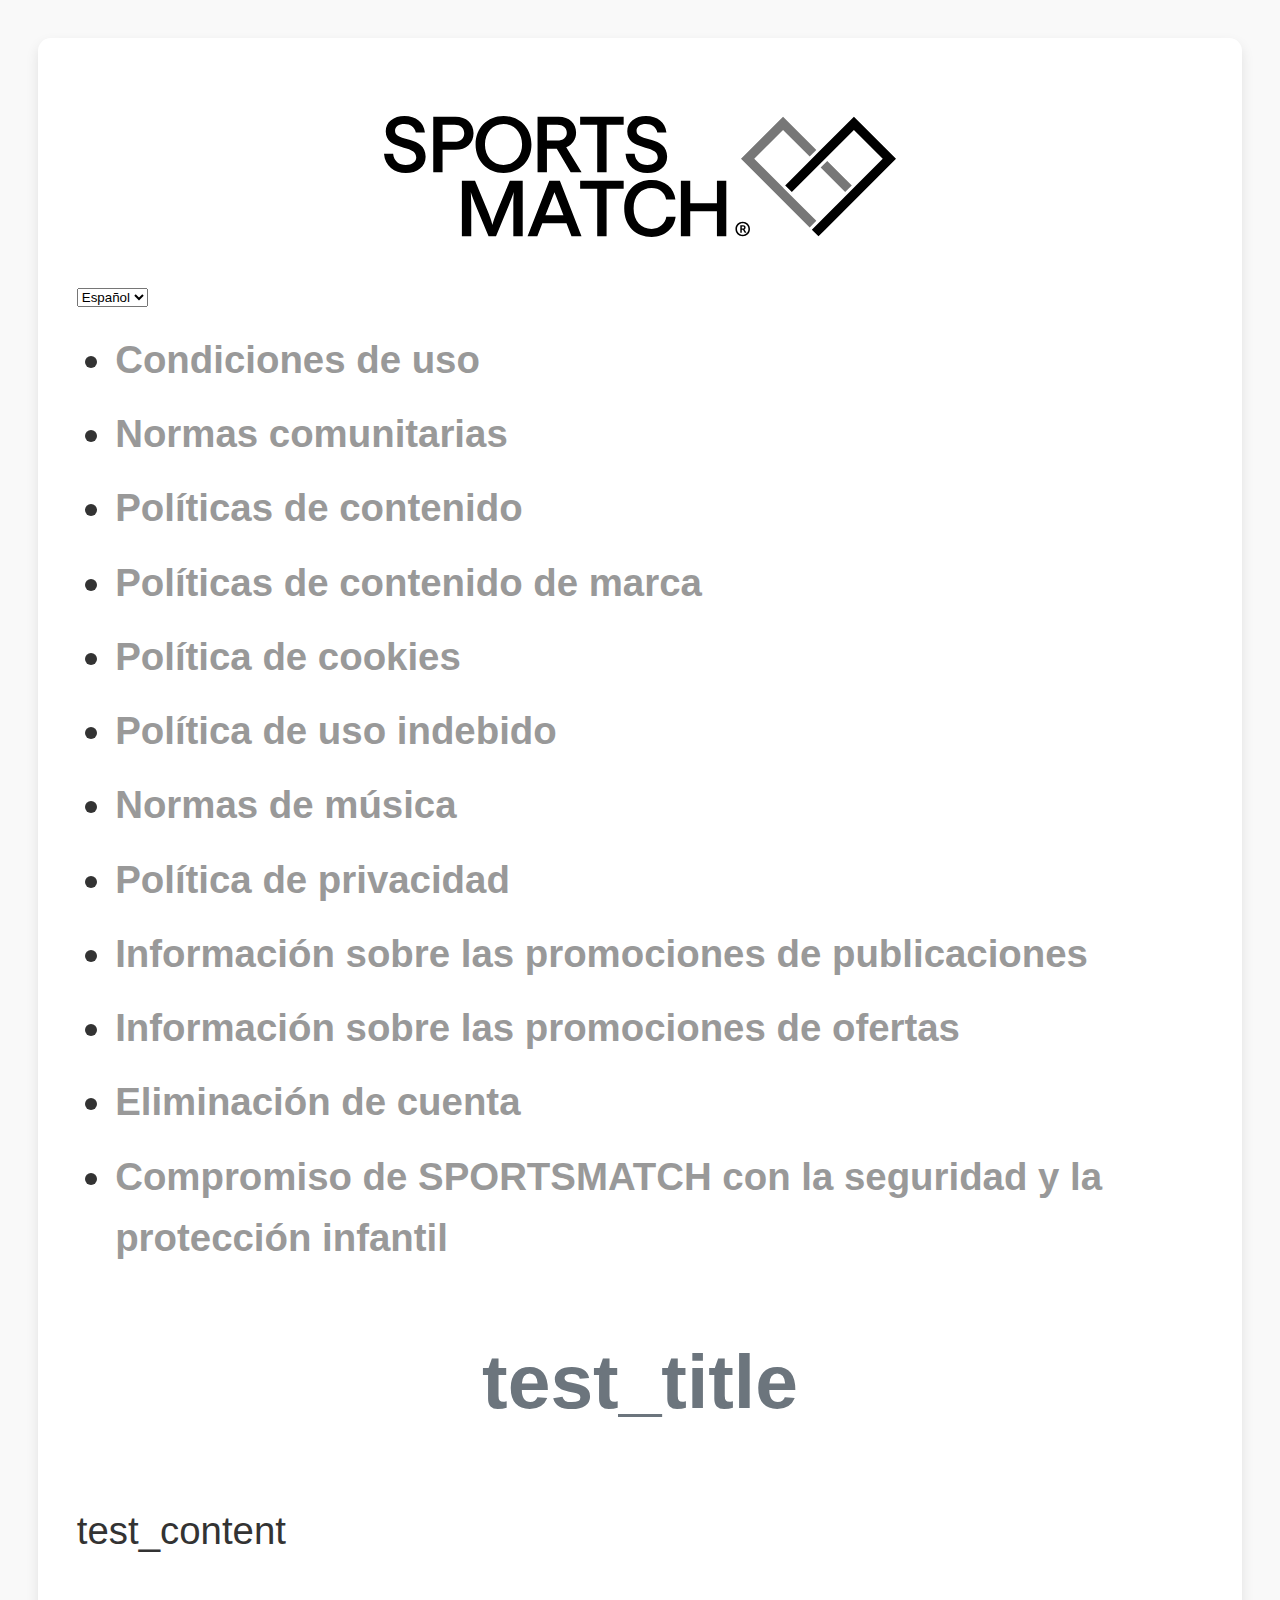
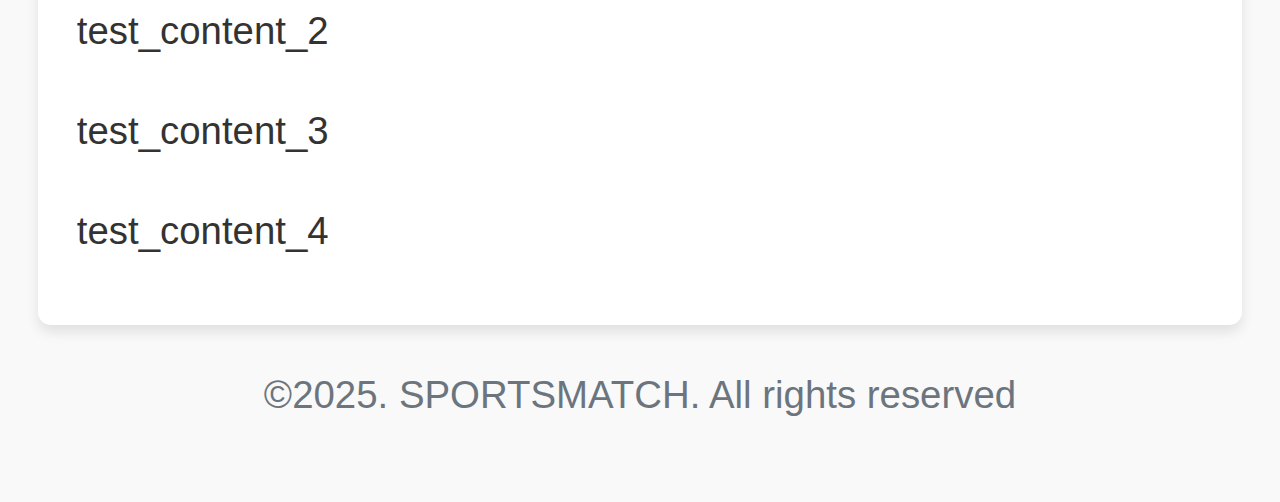
<file: test.html>
<!DOCTYPE html>
<!--[if lt IE 7]>      <html class="no-js lt-ie9 lt-ie8 lt-ie7"> <![endif]-->
<!--[if IE 7]>         <html class="no-js lt-ie9 lt-ie8"> <![endif]-->
<!--[if IE 8]>         <html class="no-js lt-ie9"> <![endif]-->
<!--[if gt IE 8]>      <html class="no-js"> <!--<![endif]-->
<html>
  <head>
    <meta charset="utf-8" />
    <meta http-equiv="X-UA-Compatible" content="IE=edge" />
    <title>SportsMatch.pro</title>
    <meta name="description" content="" />
    <meta name="viewport" content="width=device-width, initial-scale=1" />
    <link rel="stylesheet" href="links.css" />
    <script defer src="js/language-selector.js"></script>
    <script defer src="js/menu.js"></script>
    <script defer src="js/translate.js"></script>
  </head>
  <body class="body">
    <div class="container">
      <div id="logo"></div>
      <div id="language-menu"></div>
      <div id="menu"></div>
      <div id="content">
        <h1 data-translate="test_title"></h1>
        <p data-translate="test_content"></p>
        <p data-translate="test_content_2"></p>
        <p data-translate="test_content_3"></p>
        <p data-translate="test_content_4"></p>
      </div>
    </div>
    <div class="footer">©2025. SPORTSMATCH. All rights reserved</div>
  </body>
</html>
</file>
<file: links.css>
/* General */
.body {
    font-family: 'Arial', sans-serif;
    line-height: 1.6;
    color: #333;
    background-color: #f9f9f9;
    margin: 0;
    padding: 3vw;
}

.logo {
    padding: 3vw;
    text-align: center;
    display: block;
}

.logo svg {
    width: 40vw;
    aspect-ratio: 179 / 43;
}

.container {
    margin: 0 auto;
    background: #fff;
    box-shadow: 0 0.5vw 1vw rgba(0, 0, 0, 0.1);
    border-radius: 1vw;
    overflow: hidden;
    padding: 3vw;
}

/* Títol principal */
h1 {
    font-size: 3vw;
    color: #6C757D;
    text-align: center;
    margin-bottom: 3vw;
    padding-bottom: 1.5vw;
}

/* Subtítols */
h2, h3 {
    color: #6C757D;
    margin-top: 3vw;
    margin-bottom: 1.5vw;
}

h2 {
    font-size: 2.5vw;
    border-bottom: 1px solid #ddd;
    padding-bottom: 1vw;
}

h3 {
    font-size: 2vw;
}

/* Paràgrafs */
p {
    font-size: 1vw;
    margin-bottom: 2vw;
    text-align: justify;
}

/* Llistes */
ul, ol {
    margin: 1.5vw 0 3vw 3vw;
    padding-left: 3vw;
}

ul li, ol li {
    margin-bottom: 1vw;
    list-style: disc;
}

li {
    font-size: 1vw;
}

/* Enllaços */
a {
    text-decoration: none;
    font-weight: bold;
    color: #e1451e;
}

a:hover {
    text-decoration: underline;
}

/* Taules (si en necessites més endavant) */
table {
    width: 100%;
    border-collapse: collapse;
    margin: 3vw 0;
}

table th, table td {
    border: 1px solid #ddd;
    padding: 1vw;
    text-align: center;
}

table th {
    background-color: #e1451e;
    color: white;
}

/* Enfatitzar contingut */
strong, b {
    color: #6C757D;
}

em {
    font-style: italic;
}

.footer {
    padding: 3vw;
    text-align: center;
    color: #6C757D;
    font-size: 2vw;
}
/* Responsiu */
@media (max-width: 761vw) {

    h1 {
        font-size: 6vw;
    }
    h2 {
        font-size: 5vw;
    }
    h3 {
        font-size: 4vw;
    }
    p {
        font-size: 3vw;
    }

    li {
        font-size: 3vw;
    }
    .footer {
        font-size: 3vw;
    }
}

.embed .logo,
.embed .footer {
    display: none;
}

.embed {
    color: #c6c6c6;
    background-color: black;
    
    h1 {
        color: white;
    }

    h2, h3 {
        color: white;
    }
    
    h2 {
        border-bottom: 1px solid #252525;
    }
    p {
        font-size: 1.5vw;
    }
    
    table th, table td {
        border: 1px solid #252525;
        font-size: 1.5vw;
    }
    
    strong, b {
        color: white;
    }
}


nav ul {
    list-style: none;
    padding: 0;
}
nav ul li {
    margin-right: 15px;
}
nav ul li a {
    text-decoration: none;
    color: #999;
}
nav ul li a:hover {
    text-decoration: underline;
}

nav ul li.active a {
    color:#e1451e;
}
</file>
